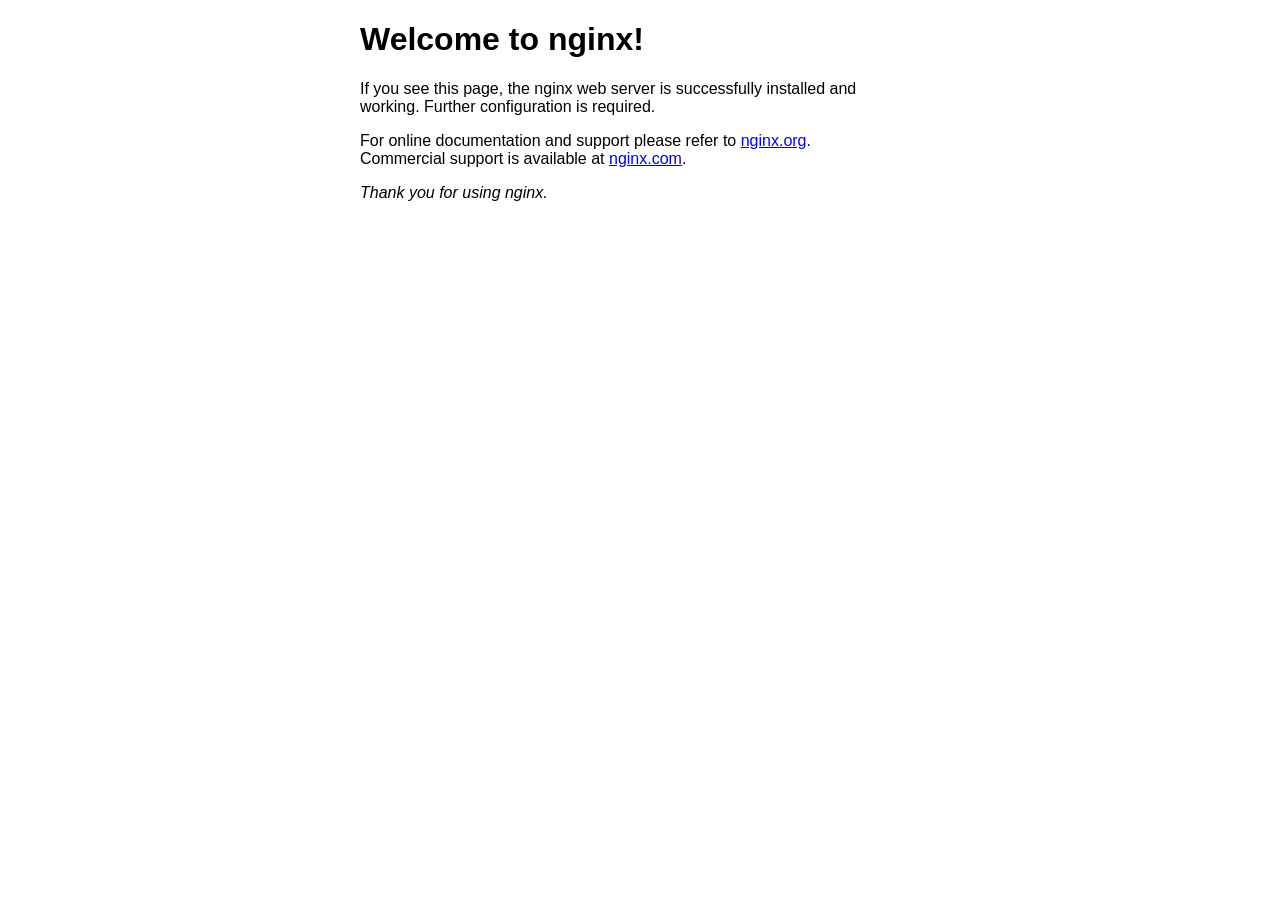
<file: hmshop/hmall-nginx/html/index.html>
<!DOCTYPE html>
<html>
<head>
<title>Welcome to nginx!</title>
<style>
    body {
        width: 35em;
        margin: 0 auto;
        font-family: Tahoma, Verdana, Arial, sans-serif;
    }
</style>
</head>
<body>
<h1>Welcome to nginx!</h1>
<p>If you see this page, the nginx web server is successfully installed and
working. Further configuration is required.</p>

<p>For online documentation and support please refer to
<a href="http://nginx.org/">nginx.org</a>.<br/>
Commercial support is available at
<a href="http://nginx.com/">nginx.com</a>.</p>

<p><em>Thank you for using nginx.</em></p>
</body>
</html>
</file>
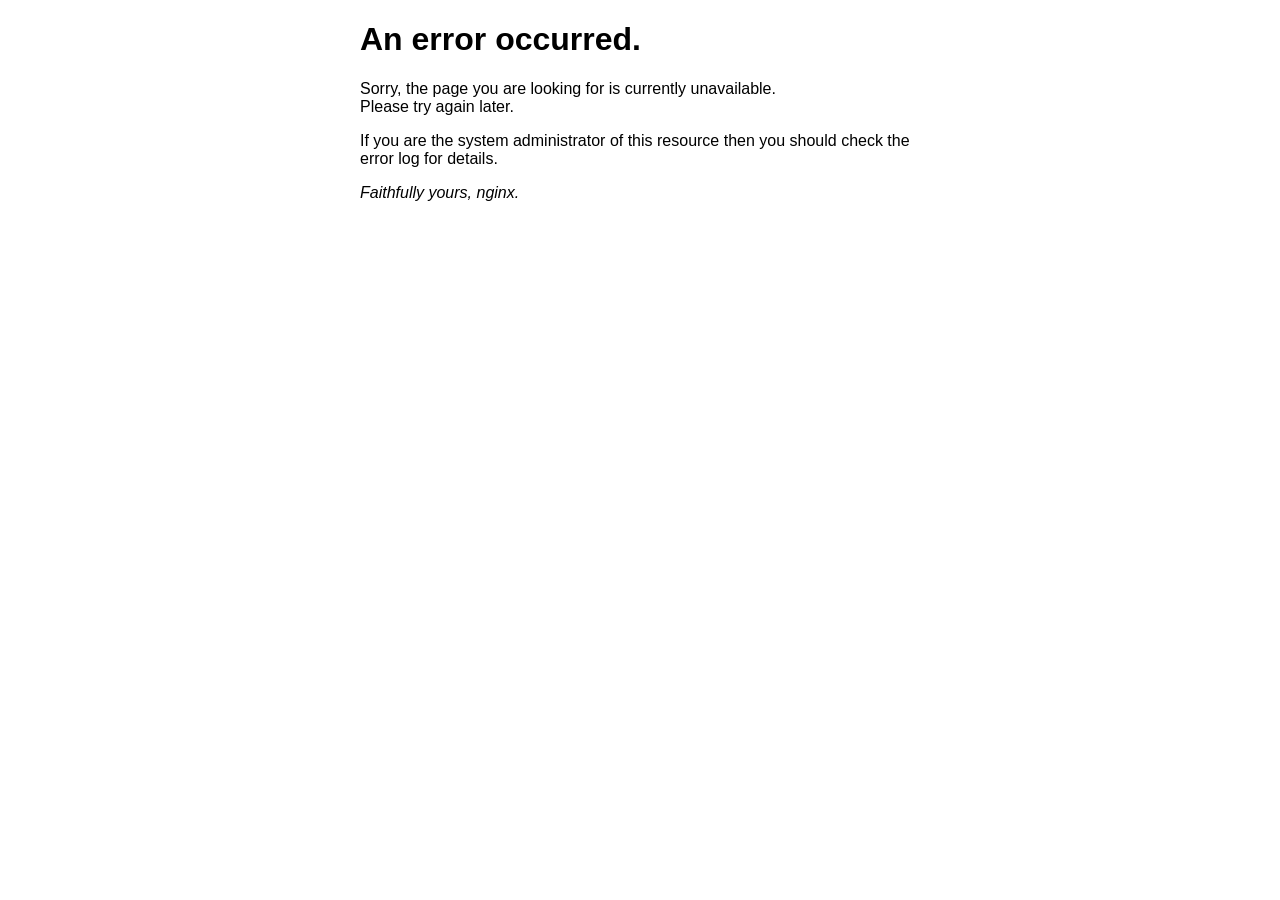
<file: hmshop/hmall-nginx/html/50x.html>
<!DOCTYPE html>
<html>
<head>
<title>Error</title>
<style>
    body {
        width: 35em;
        margin: 0 auto;
        font-family: Tahoma, Verdana, Arial, sans-serif;
    }
</style>
</head>
<body>
<h1>An error occurred.</h1>
<p>Sorry, the page you are looking for is currently unavailable.<br/>
Please try again later.</p>
<p>If you are the system administrator of this resource then you should check
the error log for details.</p>
<p><em>Faithfully yours, nginx.</em></p>
</body>
</html>
</file>
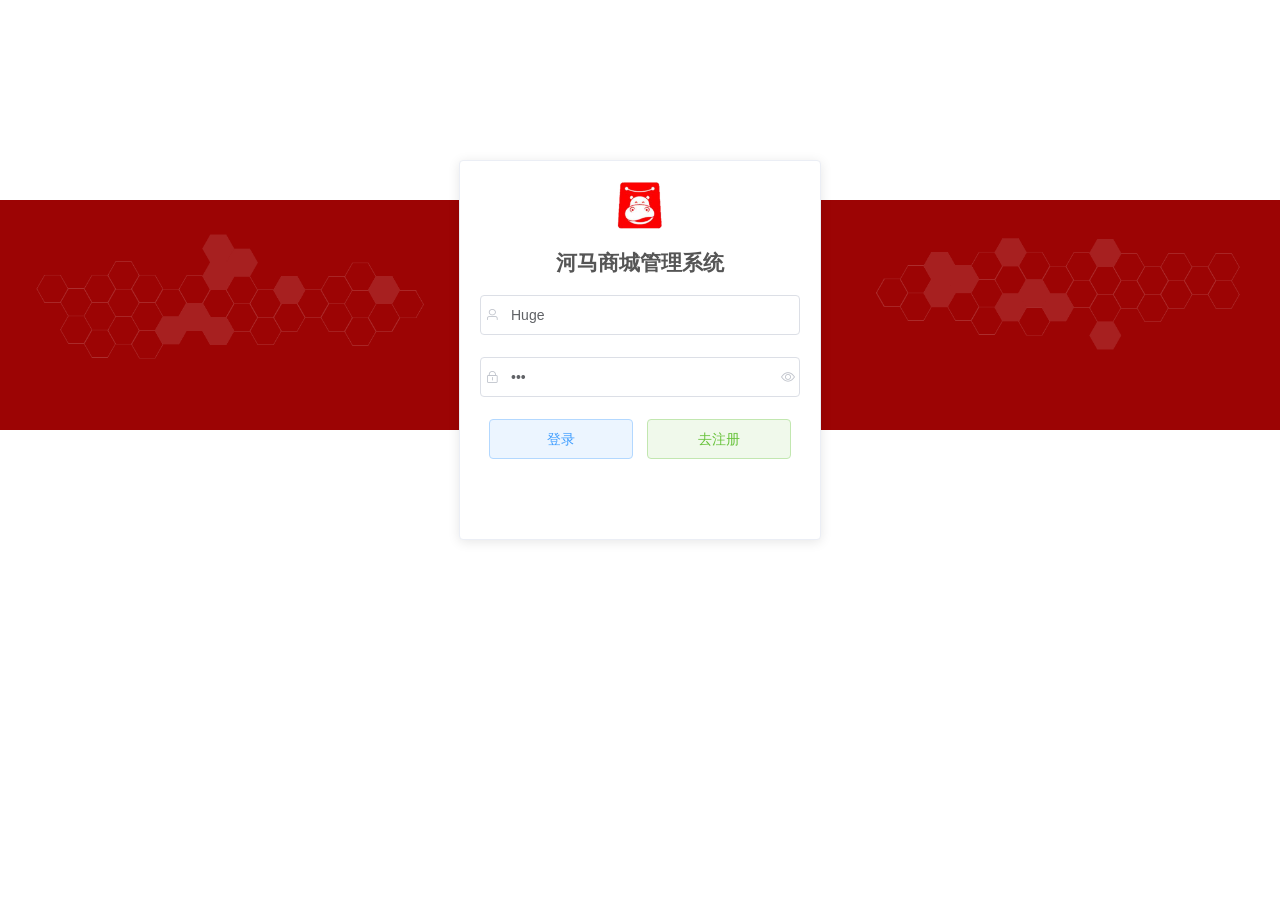
<file: hmshop/hmall-nginx/html/hm-refresh-admin/login.html>
<!DOCTYPE html>
<html lang="en">
<head>
  <meta charset="UTF-8">
  <title>河马商城管理后台</title>
  <link href="./css/main.css" rel="stylesheet">
  <!-- 引入样式 -->
  <link rel="stylesheet" href="./css/element.css">
  <link rel="stylesheet" href="./css/index.css">
  <link rel="stylesheet" href="./css/login.css">

</head>
<body>
<div id="app">
  <div style="display: flex; margin-top: 20px; height: 100px;">
    <transition name="el-zoom-in-center">
      <el-card v-show="showLogin" class="login-form-layout">
        <el-form autoComplete="on"
                 :model="loginForm"
                 :rules="loginRules"
                 ref="loginForm"
                 label-position="left">
          <div style="text-align: center">
            <el-image class="logo" src="./images/1.png"></el-image>
          </div>
          <h2 class="login-title color-danger">河马商城管理系统</h2>
          <el-form-item prop="username">
            <el-input name="username"
                      type="text"
                      v-model="loginForm.username"
                      autoComplete="on"
                      placeholder="请输入用户名">
          <span slot="prefix">
            <i class="el-icon-user"></i>
          </span>
            </el-input>
          </el-form-item>
          <el-form-item prop="password">
            <el-input name="password"
                      :type="pwdType"
                      @keyup.enter.native="handleLogin"
                      v-model="loginForm.password"
                      autoComplete="on"
                      placeholder="请输入密码">
          <span slot="prefix">
            <i class="el-icon-lock"></i>
          </span>
              <span slot="suffix" @click="showPwd">
            <i class="el-icon-view"></i>
          </span>
            </el-input>
          </el-form-item>
          <el-form-item style="margin-bottom: 60px;text-align: center">
            <el-button style="width: 45%" plain type="primary" :loading="loading" @click.native.prevent="handleLogin">
              登录
            </el-button>
            <el-button style="width: 45%" plain type="success" @click.native.prevent="showLogin=!showLogin">
              去注册
            </el-button>
          </el-form-item>
        </el-form>
      </el-card>
    </transition>
    <transition name="el-zoom-in-center">
      <el-card v-show="!showLogin" class="login-form-layout">
        <el-form autoComplete="on"
                 :model="registerForm"
                 :rules="loginRules"
                 ref="registerForm"
                 label-position="left">
          <div style="text-align: center">
            <el-image class="logo" src="./images/1.png"></el-image>
          </div>
          <h2 class="login-title color-danger">河马商城管理系统</h2>
          <el-form-item prop="username">
            <el-input name="username"
                      type="text"
                      v-model="registerForm.username"
                      autoComplete="on"
                      placeholder="请输入用户名">
          <span slot="prefix">
            <i class="el-icon-user"></i>
          </span>
            </el-input>
          </el-form-item>
          <el-form-item prop="name">
            <el-input name="name"
                      v-model="registerForm.name"
                      autoComplete="on"
                      placeholder="请输入昵称">
              <span slot="prefix">
                <i class="el-icon-chat-dot-square"></i>
              </span>
            </el-input>
          </el-form-item>
          <el-form-item prop="password">
            <el-input name="password"
                      :type="pwdType"
                      v-model="registerForm.password"
                      autoComplete="on"
                      placeholder="请输入密码">
              <span slot="prefix">
                <i class="el-icon-lock"></i>
              </span>
              <span slot="suffix" @click="showPwd">
                <i class="el-icon-view"></i>
              </span>
            </el-input>
          </el-form-item>

          <el-form-item style="margin-bottom: 60px;text-align: center">
            <el-button style="width: 45%" type="primary" :loading="loading" @click.native.prevent="handleRegister">
              注册
            </el-button>
            <el-button style="width: 45%" type="success" @click.native.prevent="showLogin=!showLogin">
              去登录
            </el-button>
          </el-form-item>
        </el-form>
      </el-card>
    </transition>
  </div>
  <div>

    <img :src="login_center_bg" class="login-center-layout">
  </div>
</div>
<script src="./js/vue.js"></script>
<script src="./js/axios.min.js"></script>
<script src="./js/common.js"></script>
<script src="./js/element.js"></script>

<script>

  const app = new Vue({
    el: "#app",
    data() {
      const validateUsername = (rule, value, callback) => {
        if (!value.match("^[\\w]{4,32}$")) {
          callback(new Error('请输入正确的用户名'))
        } else {
          callback()
        }
      };
      const validatePass = (rule, value, callback) => {
        if (value.length < 3) {
          callback(new Error('密码不能小于3位'))
        } else {
          callback()
        }
      };
      return {
        util,
        login_center_bg: "./images/login_center_bg.png",
        loginForm: {
          username: '',
          password: ''
        },
        registerForm: {
          username: '',
          password: '',
          confirmPassword: ''
        },
        loginRules: {
          username: [{required: true, trigger: 'blur', validator: validateUsername}],
          password: [{required: true, trigger: 'blur', validator: validatePass}],
          confirmPassword: [{
            required: true, trigger: 'blur', validator: (r, v, c) => {
              if (v !== this.registerForm.password) {
                c(new Error('两次密码不一致'))
              } else {
                c()
              }
            }
          }],
        },
        loading: false,
        pwdType: 'password',
        showLogin: true
      }
    },
    created() {
      this.loginForm.username = "Huge";
      this.loginForm.password = "123";
    },
    methods: {
      showPwd() {
        if (this.pwdType === 'password') {
          this.pwdType = ''
        } else {
          this.pwdType = 'password'
        }
      },
      handleLogin() {
        this.$refs.loginForm.validate(valid => {
          if (valid) {
            // 登录
            axios.post("/users/login", this.loginForm)
              .then(resp => {
                let {token, ...user} = resp.data;
                sessionStorage.setItem("token", token)
                util.store.set("user-info", user)
                const url = util.store.get("return-url");
                window.location = url || '/';
              })
              .catch(err => this.handleLoginError(err.response.data.msg))
          } else {
            console.log('参数验证不合法！');
            return false
          }
        })
      },
      handleLoginError(msg) {
        // 登录失败，说明原因
        this.$message({
          message: msg,
          type: 'error'
        });
      },
      handleRegister() {
        this.$refs.registerForm.validate(valid => {
          if (!valid) {
            console.log('参数验证不合法！');
            return false
          }
          // 注册
          axios.post("/user/register", this.registerForm)
            .then(resp => {
              // 注册成功
              this.$message({
                message: '注册成功，去登录吧！',
                type: 'success'
              });
              // 去登录
              this.showLogin = true;
            })
            .catch(err => {
              // 注册失败，说明原因
              this.$message({
                message: '注册失败',
                type: 'error'
              });
              console.log(err)
            })
        })
      }
    }
  })
</script>
</body>
</html>
</file>
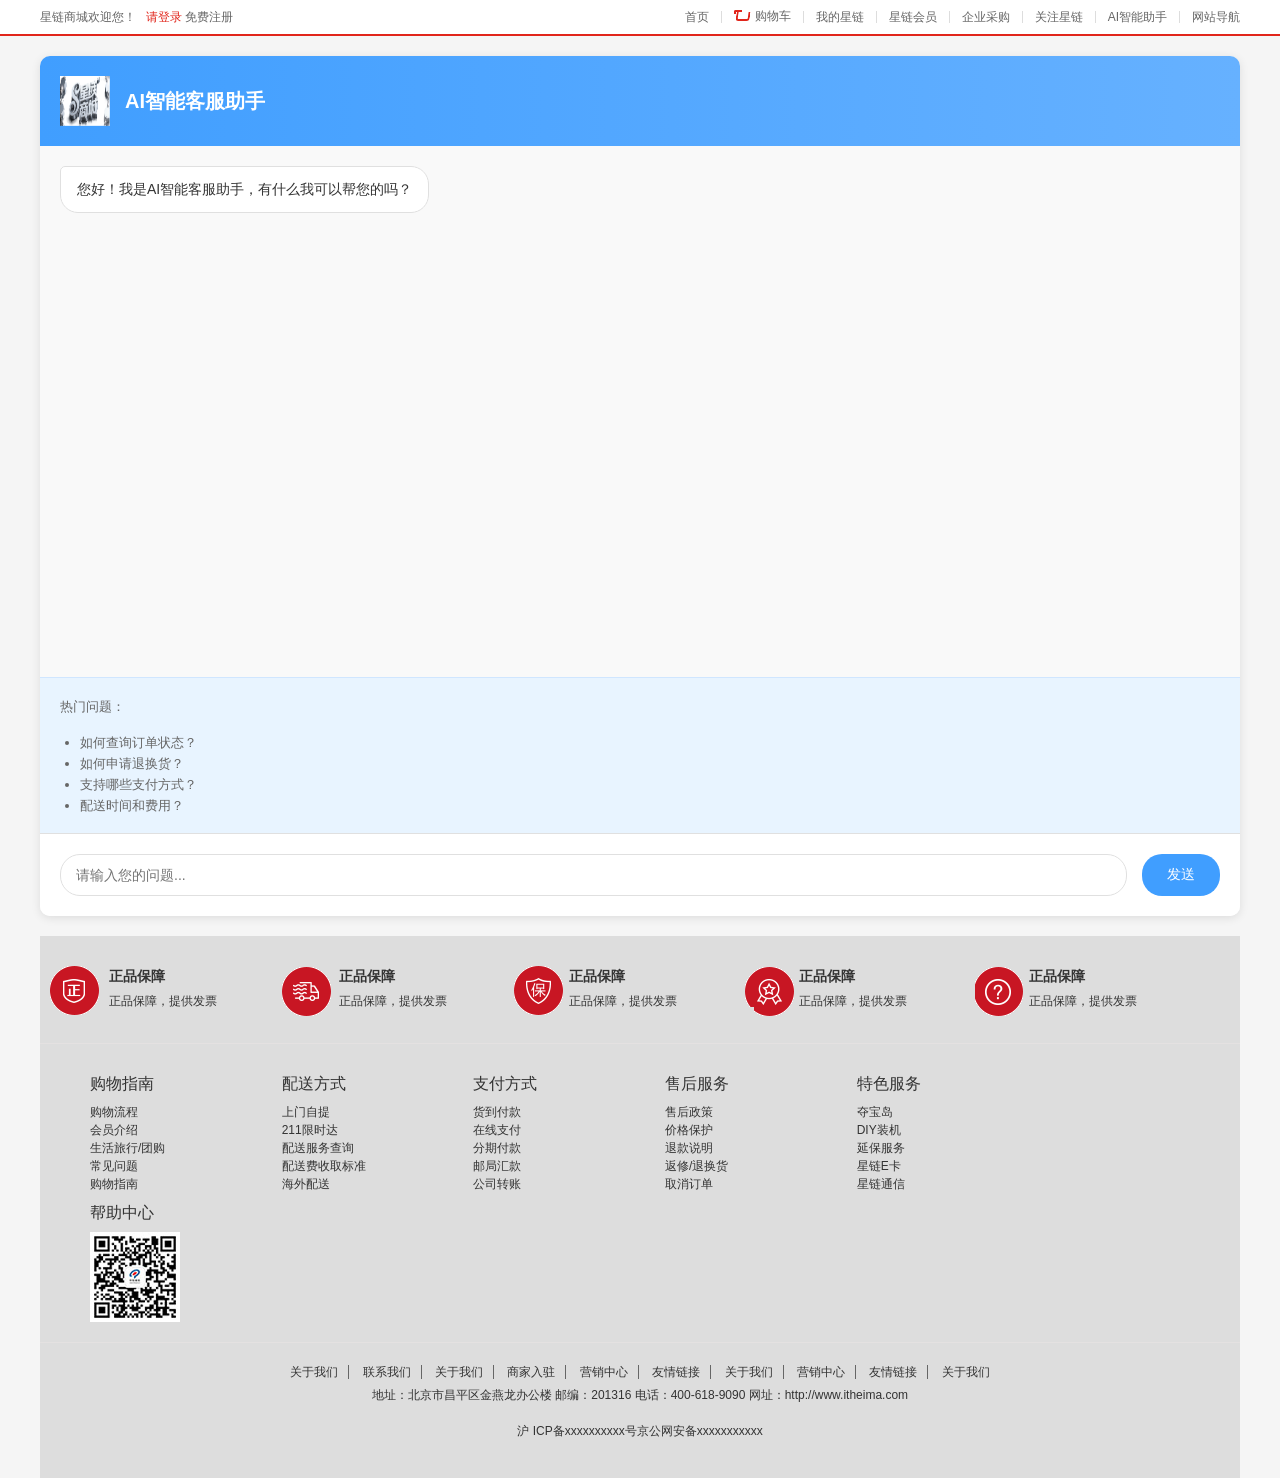
<file: hmshop/hmall-nginx/html/hmall-portal/ai-chat.html>
<!DOCTYPE html>
<html lang="zh-CN">

<head>
    <meta charset="UTF-8">
    <meta name="viewport" content="width=device-width, initial-scale=1.0">
    <title>AI智能助手 - 星链商城</title>
    <link rel="stylesheet" type="text/css" href="./css/webbase.css" />
    <link rel="stylesheet" type="text/css" href="./css/pages-index.css" />
    <style>
        body {
            background-color: #f5f5f5;
        }

        .ai-chat-container {
            width: 1200px;
            margin: 20px auto;
            background: white;
            border-radius: 10px;
            box-shadow: 0 2px 10px rgba(0, 0, 0, 0.1);
            overflow: hidden;
            display: flex;
            flex-direction: column;
            height: calc(100vh - 40px);
        }

        .ai-chat-header {
            background: linear-gradient(90deg, #409EFF, #66b1ff);
            color: white;
            padding: 20px;
            display: flex;
            align-items: center;
        }

        .ai-chat-header img {
            width: 50px;
            height: 50px;
            margin-right: 15px;
        }

        .ai-chat-header h1 {
            margin: 0;
            font-size: 20px;
        }

        .ai-chat-messages {
            flex: 1;
            padding: 20px;
            overflow-y: auto;
            background-color: #f9f9f9;
        }

        .ai-message {
            margin-bottom: 20px;
            display: flex;
        }

        .ai-message.user {
            justify-content: flex-end;
        }

        .ai-message-content {
            max-width: 80%;
            padding: 12px 16px;
            border-radius: 18px;
            font-size: 14px;
            line-height: 1.5;
        }

        .ai-message.ai .ai-message-content {
            background-color: #ffffff;
            border: 1px solid #e0e0e0;
            border-top-left-radius: 5px;
        }

        .ai-message.user .ai-message-content {
            background-color: #409EFF;
            color: white;
            border-top-right-radius: 5px;
        }

        .ai-chat-input {
            display: flex;
            padding: 20px;
            border-top: 1px solid #e0e0e0;
            background-color: white;
        }

        .ai-chat-input input {
            flex: 1;
            padding: 12px 15px;
            border: 1px solid #e0e0e0;
            border-radius: 20px;
            outline: none;
            font-size: 14px;
        }

        .ai-chat-input button {
            margin-left: 15px;
            padding: 10px 25px;
            background-color: #409EFF;
            color: white;
            border: none;
            border-radius: 20px;
            cursor: pointer;
            font-size: 14px;
        }

        .ai-chat-input button:hover {
            background-color: #66b1ff;
        }

        .ai-chat-input button:disabled {
            background-color: #cccccc;
            cursor: not-allowed;
        }

        .ai-tips {
            padding: 15px 20px;
            background-color: #e8f4ff;
            border-top: 1px solid #d0e6ff;
            font-size: 13px;
            color: #666;
        }

        .ai-tips ul {
            margin: 5px 0 0;
            padding-left: 20px;
        }

        .ai-tips li {
            margin-bottom: 3px;
        }

        .welcome-message {
            text-align: center;
            padding: 30px 20px;
            color: #999;
        }

        .welcome-message h3 {
            color: #409EFF;
            margin-bottom: 20px;
        }

        .welcome-message p {
            margin: 5px 0;
        }

        .typing-indicator {
            display: inline-block;
            padding: 12px 16px;
            background-color: #ffffff;
            border: 1px solid #e0e0e0;
            border-top-left-radius: 5px;
            border-radius: 18px;
        }

        .typing-indicator span {
            height: 10px;
            width: 10px;
            float: left;
            margin: 0 2px;
            background-color: #9E9EA1;
            display: block;
            border-radius: 50%;
            opacity: 0.4;
        }

        .typing-indicator span:nth-of-type(1) {
            animation: typing 1s infinite;
        }

        .typing-indicator span:nth-of-type(2) {
            animation: typing 1s infinite 0.2s;
        }

        .typing-indicator span:nth-of-type(3) {
            animation: typing 1s infinite 0.4s;
        }

        @keyframes typing {
            0% {
                transform: translateY(0px);
            }

            50% {
                transform: translateY(-5px);
            }

            100% {
                transform: translateY(0px);
            }
        }
    </style>
</head>

<body>
    <div id="aiChatApp">
        <!-- 头部栏位 -->
        <top></top>

        <div class="ai-chat-container">
            <div class="ai-chat-header">
                <img src="./img/logo.png" alt="AI助手">
                <h1>AI智能客服助手</h1>
            </div>

            <div class="ai-chat-messages" ref="chatMessages">
                <div class="welcome-message" v-if="messages.length === 0">
                    <h3>您好！我是AI智能客服助手</h3>
                    <p>正在加载聊天历史记录...</p>
                </div>

                <div v-for="(message, index) in messages" :key="index" :class="['ai-message', message.role]">
                    <div class="ai-message-content">{{ message.content }}</div>
                </div>

                <div v-if="isTyping" class="ai-message ai">
                    <div class="typing-indicator">
                        <span></span>
                        <span></span>
                        <span></span>
                    </div>
                </div>
            </div>

            <div class="ai-tips">
                <p>热门问题：</p>
                <ul>
                    <li>如何查询订单状态？</li>
                    <li>如何申请退换货？</li>
                    <li>支持哪些支付方式？</li>
                    <li>配送时间和费用？</li>
                </ul>
            </div>

            <div class="ai-chat-input">
                <input type="text" v-model="userInput" @keyup.enter="sendMessage" placeholder="请输入您的问题..."
                    :disabled="isProcessing">
                <button @click="sendMessage" :disabled="isProcessing">发送</button>
            </div>
        </div>

        <foot></foot>
    </div>

    <script src="./js/vue.js"></script>
    <script src="./js/axios.min.js"></script>
    <script src="./js/common.js"></script>
    <script src="./js/top.js"></script>
    <script src="./js/copyright.js"></script>
    <script src="./js/foot.js"></script>

    <script>
        let aiChatApp = new Vue({
            el: "#aiChatApp",
            data() {
                return {
                    userInput: '',
                    messages: [],
                    isProcessing: false,
                    isTyping: false,
                    chatId: ''
                };
            },
            created() {
                this.chatId = this.generateChatId();
                console.log("生成的 chatId:", this.chatId);
            },
            mounted() {
                util.store.set("return-url", location.href);
                this.loadChatHistory();
            },
            methods: {
                generateChatId() {
                    return Date.now() + '' + Math.floor(Math.random() * 1000000);
                },

                async loadChatHistory() {
                    console.log("正在加载聊天历史...");
                    try {
                        const response = await axios.get(
                            `http://localhost:18080/api/ai/history?chatId=${this.chatId}`);
                        console.log("收到历史记录响应:", response);

                        if (Array.isArray(response.data) && response.data.length > 0) {
                            const historyMessages = response.data.map((content, index) => {
                                const role = index % 2 === 0 ? 'ai' : 'user';
                                return {
                                    role,
                                    content
                                };
                            });
                            this.messages = historyMessages;
                        } else {
                            this.messages = [{
                                role: 'ai',
                                content: '您好！我是AI智能客服助手，有什么我可以帮您的吗？'
                            }];
                        }
                    } catch (error) {
                        console.error('获取聊天历史记录失败:', error);
                        this.messages = [{
                            role: 'ai',
                            content: '您好！我是AI智能客服助手，有什么我可以帮您的吗？'
                        }];
                    } finally {
                        this.$nextTick(() => {
                            this.scrollToBottom();
                        });
                    }
                },

                async sendMessage() {
                    if (!this.userInput.trim() || this.isProcessing) return;

                    const userMessage = this.userInput;
                    this.messages.push({
                        role: 'user',
                        content: userMessage
                    });

                    this.userInput = '';
                    this.isProcessing = true;
                    this.isTyping = true;

                    this.$nextTick(() => {
                        this.scrollToBottom();
                    });

                    try {
                        console.log("发送聊天请求:", userMessage);
                        const response = await fetch(
                            `http://localhost:18080/api/ai/chat?prompt=${encodeURIComponent(userMessage)}&chatId=${this.chatId}`
                            );

                        if (!response.ok) {
                            throw new Error(`HTTP error! status: ${response.status}`);
                        }

                        const reader = response.body.getReader();
                        const decoder = new TextDecoder('utf-8');

                        const aiMessageIndex = this.messages.length;
                        this.messages.push({
                            role: 'ai',
                            content: ''
                        });

                        let aiContent = '';

                        while (true) {
                            const {
                                done,
                                value
                            } = await reader.read();

                            if (done) {
                                break;
                            }

                            const chunk = decoder.decode(value, {
                                stream: true
                            });
                            aiContent += chunk;

                            this.messages[aiMessageIndex].content = aiContent;

                            this.$nextTick(() => {
                                this.scrollToBottom();
                            });
                        }
                    } catch (error) {
                        console.error('与AI助手通信失败:', error);
                        this.messages.push({
                            role: 'ai',
                            content: '抱歉，我在处理您的问题时遇到了一些困难。请稍后再试。'
                        });
                    } finally {
                        this.isProcessing = false;
                        this.isTyping = false;
                        this.$nextTick(() => {
                            this.scrollToBottom();
                        });
                    }
                },

                scrollToBottom() {
                    const container = this.$refs.chatMessages;
                    if (container) {
                        container.scrollTop = container.scrollHeight;
                    }
                }
            }
        });
    </script>
</body>

</html>
</file>
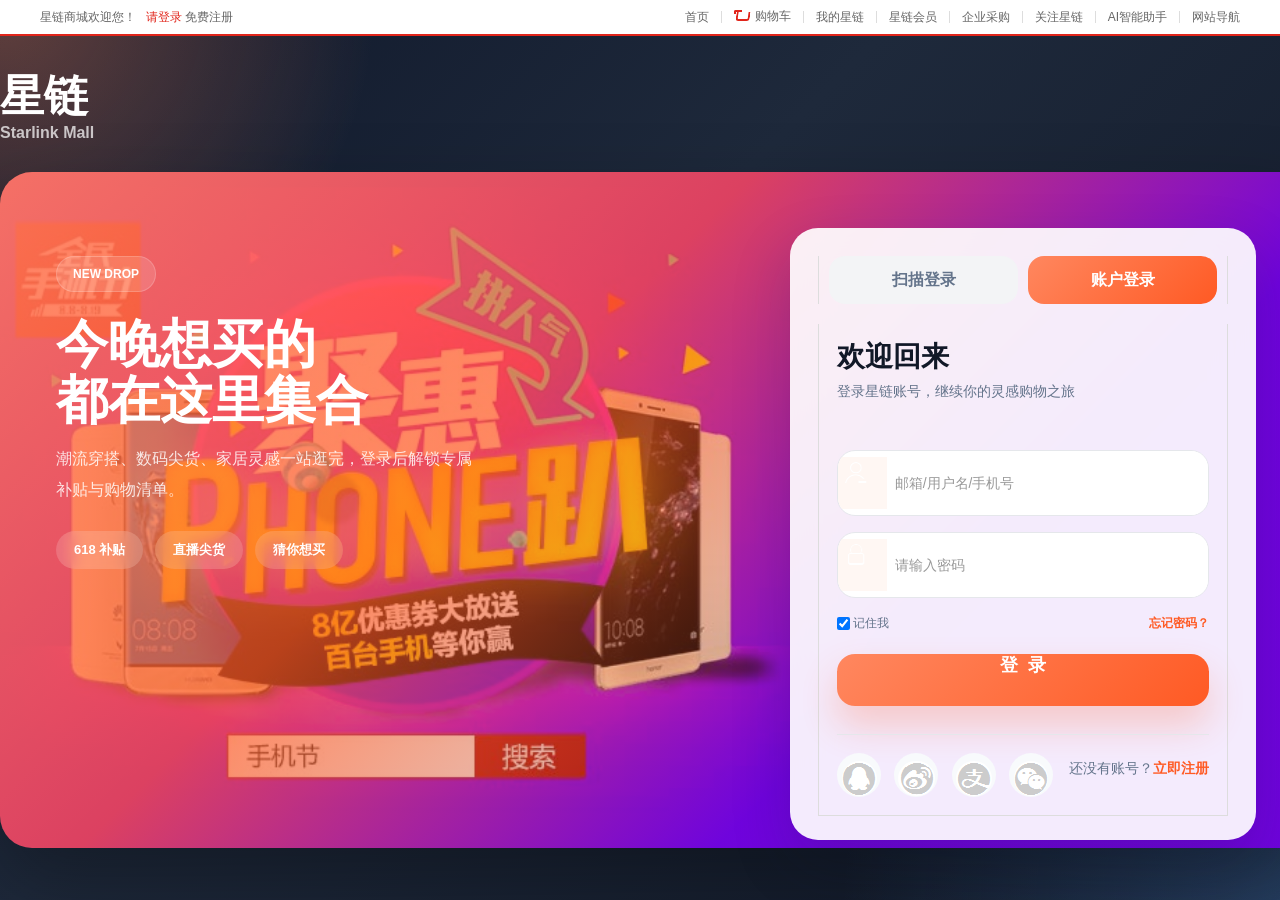
<file: hmshop/hmall-nginx/html/hmall-portal/cart.html>
<!DOCTYPE html>
<html>

<head>
  <meta charset="utf-8" />
  <meta http-equiv="X-UA-Compatible" content="IE=9; IE=8; IE=7; IE=EDGE">
  <meta http-equiv="X-UA-Compatible" content="IE=EmulateIE7" />
  <title>星链商城--购物车页面</title>

  <link rel="stylesheet" type="text/css" href="css/webbase.css" />
  <link rel="stylesheet" type="text/css" href="css/pages-cart.css" />
  <style>
    body.trend-cart-page {
      background: #f5f7fb;
      color: #334155;
    }
    .trend-cart-page .cart.py-container {
      padding: 20px 0 42px;
    }
    .trend-cart-page .allgoods {
      background: transparent;
    }
    .trend-cart-page .logoArea {
      margin: 18px 0 20px;
      padding: 24px 28px;
      border-radius: 24px;
      background: linear-gradient(135deg, #fff7f3, #ffffff 58%);
      box-shadow: 0 20px 48px rgba(15, 23, 42, 0.08);
      display: flex;
      align-items: center;
      justify-content: space-between;
    }
    .trend-cart-page .logo img { display: none; }
    .trend-cart-page .logo {
      width: auto;
      display: flex;
      flex-direction: column;
      gap: 4px;
    }
    .trend-cart-page .logo-mark {
      font-size: 40px;
      line-height: 1;
      font-weight: 700;
      color: #ff5a24;
    }
    .trend-cart-page .logo-sub {
      font-size: 15px;
      font-weight: 700;
      color: #ff7a45;
    }
    .trend-cart-page .logoArea > span {
      font-size: 22px;
      font-weight: 700;
      color: #0f172a;
    }
    .trend-cart-page .cart-main,
    .trend-cart-page .deled {
      border-radius: 24px;
      background: #fff;
      box-shadow: 0 18px 40px rgba(15, 23, 42, 0.06);
      padding: 18px 20px 22px;
    }
    .trend-cart-page .cart-th {
      border: 0;
      border-radius: 18px;
      background: #f8fafc;
      padding: 16px 18px;
      font-weight: 700;
      color: #475569;
    }
    .trend-cart-page .cart-body {
      border: 0;
      margin: 12px 0;
    }
    .trend-cart-page .cart-list ul {
      margin: 0 0 12px;
      border: 1px solid #eef2f7;
      border-radius: 20px;
      background: #fff;
      padding: 16px;
    }
    .trend-cart-page .item-img img {
      border-radius: 16px;
    }
    .trend-cart-page .price,
    .trend-cart-page .sum,
    .trend-cart-page .summoney {
      color: #ff5a24;
      font-weight: 700;
    }
    .trend-cart-page a.increment {
      width: 14px;
      padding: 8px 10px;
      border-radius: 12px;
      background: #fff7f3;
      border: 1px solid #ffd6c8;
      color: #ff5a24;
    }
    .trend-cart-page .mins,
    .trend-cart-page .plus {
      float: left;
      border-right: 1px solid #ffd6c8;
    }
    .trend-cart-page .plus {
      border-left: 1px solid #ffd6c8;
      border-right: 1px solid #ffd6c8;
    }
    .trend-cart-page .itxt {
      height: 34px;
      border: 1px solid #ffd6c8;
      border-left: 0;
      border-right: 0;
      background: #fff;
    }
    .trend-cart-page .cart-tool {
      margin-top: 18px;
      border: 0;
      border-radius: 22px;
      background: linear-gradient(135deg, #fff7f3, #ffffff);
      padding: 16px 18px;
      box-shadow: 0 16px 34px rgba(15, 23, 42, 0.06);
    }
    .trend-cart-page a.sum-btn {
      width: 120px;
      border-radius: 16px;
      background: linear-gradient(135deg, #ff875f, #ff5a24);
    }
    .trend-cart-page .deled {
      margin-top: 18px;
    }
  </style>
</head>

<body class="trend-cart-page">

  <div id="cartApp">
    <!--head-->
    <top></top>
    <div class="cart py-container">
      <!--All goods-->
      <div class="allgoods">
        <div class="logoArea">
          <a href="/">
            <div class="logo">
              <img src="./img/logo.png" alt="1" />
              <span class="logo-mark">星链</span>
              <span class="logo-sub">Starlink Mall</span>
            </div>
          </a>
          <span>购物车商品 </span>
        </div>
        <div class="cart-main">
          <div class="yui3-g cart-th">
            <div class="yui3-u-1-4"><input type="checkbox" v-model="selectAll" /> 全部</div>
            <div class="yui3-u-1-4">商品</div>
            <div class="yui3-u-1-8">单价（元）</div>
            <div class="yui3-u-1-8">&nbsp;&nbsp;数量</div>
            <div class="yui3-u-1-8">小计（元）</div>
            <div class="yui3-u-1-12">操作</div>
          </div>
          <div class="cart-item-list">

            <div class="cart-body">
              <div class="cart-list">
                <ul class="goods-list yui3-g" v-for="(c,i) in carts" :key="c.id">
                  <li class="yui3-u-1-24">
                    <input type="checkbox" name="" v-model="selectedCarts" :value="c" :disabled="c.status!==1 || c.stock <= c.num" />
                  </li>
                  <li class="yui3-u-11-24">
                    <div class="good-item">
                      <div class="item-img"><a href="#" target="_blank">
                          <img :src="c.image" width="80px" height="80px" /></a>
                      </div>
                      <div class="item-msg">
                        <span>
                          <p v-text="c.name" style="overflow: hidden"></p>
                          <span v-for="(v,k) in  JSON.parse(c.spec)" :key="k">
                            <a href="#" @click.prevent="">{{v}}</a> |
                          </span>
                        </span>
                      </div>
                    </div>
                  </li>

                  <li class="yui3-u-1-8">
                    <span style="line-height:70px " class="price"
                      v-text="util.formatPrice(c.newPrice || c.price)"></span><br />
                    <span v-if="c.newPrice && c.newPrice < c.price" style="color: #bf360c;"
                      v-text="'比加入时便宜：￥' + util.formatPrice(c.price - c.newPrice)"></span>
                  </li>
                  <li class="yui3-u-1-8" style="padding-top: 20px">
                    <a href="javascript:void(0)" class="increment mins" @click="decrement(c)">-</a>
                    <input autocomplete="off" :disabled="c.num > c.stock" type="text" v-model="c.num"
                      @blur="watchNum(c)" minnum="1" class="itxt" />
                    <a href="javascript:void(0)" class="increment plus" @click="increment(c)">+</a>
                  </li>
                  <li class="yui3-u-1-8"><span style="line-height:70px " class="sum"
                      v-text="util.formatPrice((c.newPrice || c.price) * c.num)"></span></li>
                  <li class="yui3-u-1-12">
                    <a href="#" @click.prevent="deleteCart(i)">删除</a><br />
                    <a href="#none">移到我的关注</a><br />
                    <span v-show="c.status !== 1" style="color: red;">商品已经下架</span>
                    <span v-show="c.num > c.stock" style="color: red;">商品库存不足</span>
                  </li>
                </ul>
              </div>
            </div>
          </div>

        </div>
        <div class="cart-tool">
          <div class="select-all">
            <input type="checkbox" v-model="selectAll" />
            <span>全选</span>
          </div>
          <div class="option">
            <a href="#none">删除选中的商品</a>
            <a href="#none">移到我的关注</a>
            <a href="#none">清除下架商品</a>
          </div>
          <div class="toolbar">
            <div class="chosed">已选择<span v-text="selectedCarts.length"></span>件商品</div>
            <div class="sumprice">
              <span><em>总价（不含运费） ：</em><i class="summoney" v-text="util.formatPrice(totalPrice)"></i></span>
              <span><em>已节省：</em><i>-¥20.00</i></span>
            </div>
            <div class="sumbtn">
              <a class="sum-btn" href="#" @click.prevent="toOrderInfo" target="_blank">结算</a>
            </div>
          </div>
        </div>
        <div class="clearfix"></div>
        <div class="deled">
          <span>已删除商品，您可以重新购买或加关注：</span>
          <div class="cart-list del">
            <ul class="goods-list yui3-g">
              <li class="yui3-u-1-2">
                <div class="good-item">
                  <div class="item-msg">Apple Macbook Air 13.3英寸笔记本电脑 银色（Corei5）处理器/8GB内存</div>
                </div>
              </li>
              <li class="yui3-u-1-6"><span class="price">8848.00</span></li>
              <li class="yui3-u-1-6">
                <span class="number">1</span>
              </li>
              <li class="yui3-u-1-8">
                <a href="#none">重新购买</a>
                <a href="#none">移到我的关注</a>
              </li>
            </ul>
          </div>
        </div>
      </div>
    </div>

  </div>
  <script src="./js/vue.js"></script>
  <script src="./js/axios.min.js"></script>
  <script src="./js/common.js"></script>
  <script src="./js/top.js"></script>
  <script type="text/javascript">
    const cartVm = new Vue({
      el: "#cartApp",
      data: {
        util,
        carts: [],
        user: null,
        selectedCarts: [],
        enableCarts: [],
        selectAll: true
      },
      async created() {
        util.store.set("return-url", location.href);
        this.user = util.store.get("user-info")
        if (!util.isLogin()) {
          // 未登录直接跳转到登录页面
          location.href = "login.html"
        }
        // 加载购物车
        this.loadCarts();
      },
      methods: {
        loadCarts() {
          // 查询购物车
          this.handleLoginCarts();
        },
        handleLoginCarts() {
          // 已登录
          axios.get("/carts").then(resp => {
            if (!resp || resp.length <= 0) {
              this.carts = [];
              // 提示
              alert("你的购物车是空的，赶紧去买点东西吧！");
              window.location.href = "/search.html";
            } else {
              this.carts = resp;
              this.refreshSelectedCarts();
            }
          }).catch(e => {
            console.log(e);
            // 提示
            alert("查询购物车数据失败");
          })
        },
        increment(c) {
          if (c.num >= c.stock) {
            alert("超出库存上限");
            return;
          }
          axios.put("/carts", {
            id: c.id,
            num: c.num + 1
          }).then(() => {
            this.handleLoginCarts();
          }).catch(() => {
            alert("服务器忙");
          })
        },
        decrement(c) {
          if (c.num <= 1) return;
          // 已登录
          axios.put("/carts", {
            id: c.id,
            num: c.num - 1
          }).then(() => this.handleLoginCarts())
            .catch(() => {
              alert("服务器忙");
            })
        },
        deleteCart(i) {
          const id = this.carts[i].id;
          // 已登录
          axios.delete("/carts/" + id)
            .then(() => this.handleLoginCarts())
            .catch(() => {
              alert("服务器忙");
            });
        },
        toOrderInfo() {
          // 把已选中的购物车商品保存到localStorage
          if (!this.selectedCarts || this.selectedCarts.length < 1) {
            alert("至少要选中一件商品！");
            return;
          }
          util.store.set("selectedCarts", this.selectedCarts);
          window.location.href = "/order-confirm.html"
        },
        watchNum(c) {
          if (c.num > c.stock) {
            c.num = c.stock;
            alert("超出库存上限");
          }
        },
        refreshSelectedCarts() {
          this.selectedCarts = this.carts.filter(c => c.status === 1 && c.stock >= c.num);
          this.enableCarts = this.selectedCarts;
        }
      },
      watch: {
        selectAll(val, oldVal) {
          if (val) {
            this.selectedCarts = this.enableCarts;
          } else if (this.selectedCarts.length === this.enableCarts.length) {
            this.selectedCarts = [];
          }
        },
        selectedCarts: {
          deep: true,
          handler(val) {
            if (val.length === this.enableCarts.length && !this.selectAll) this.selectAll = true;
            if (val.length !== this.enableCarts.length && this.selectAll) this.selectAll = false;
          }
        }
      },
      computed: {
        totalPrice() {
          return this.selectedCarts.map(c => c.num * (c.newPrice || c.price)).reduce((v1, v2) => v1 + v2, 0);
        }
      }
    })
  </script>

</body>

</html>
</file>
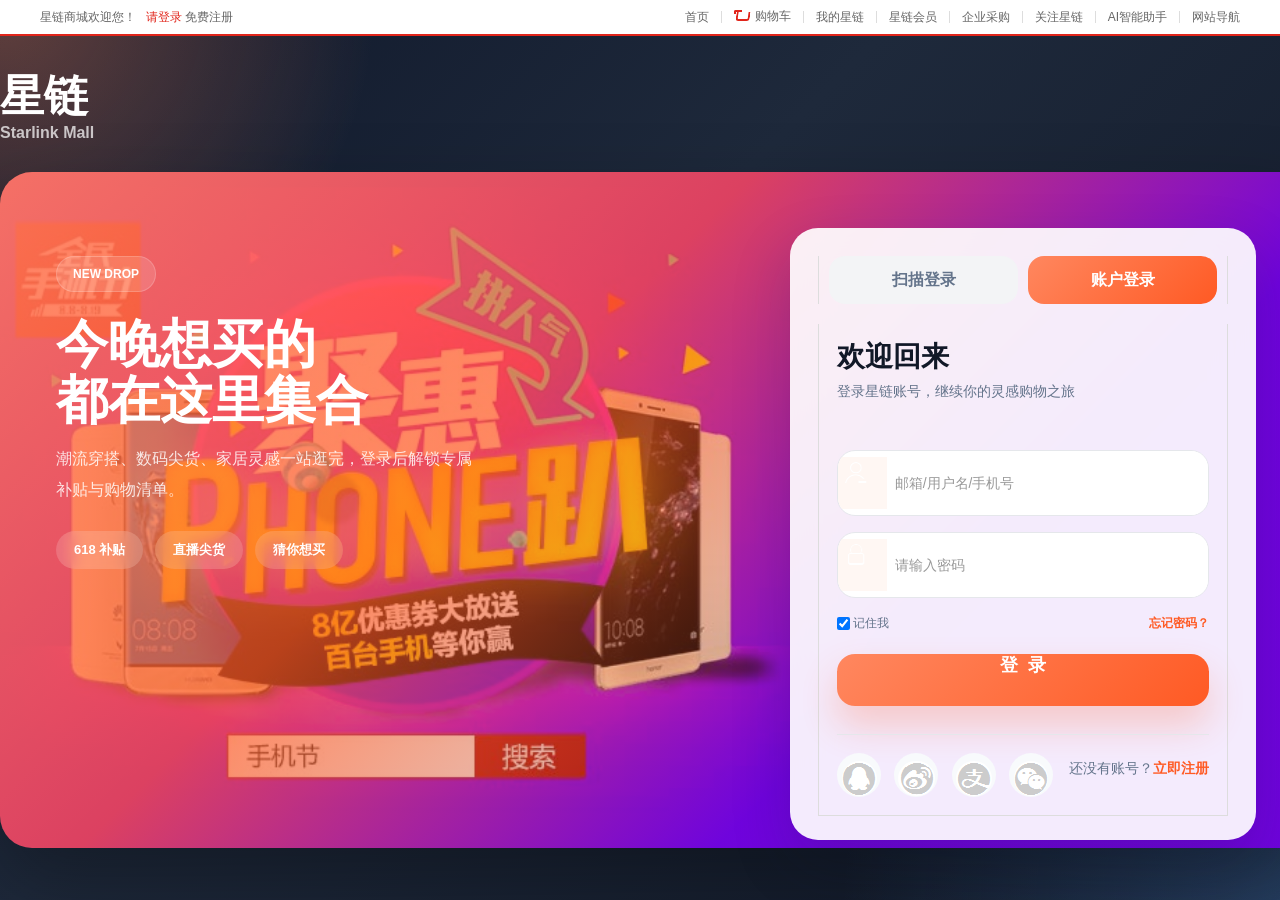
<file: hmshop/hmall-nginx/html/hmall-portal/login.html>
<!DOCTYPE html>
<html>

<head>
  <meta charset="UTF-8">
  <meta http-equiv="X-UA-Compatible" content="IE=9; IE=8; IE=7; IE=EDGE">
  <meta http-equiv="X-UA-Compatible" content="IE=EmulateIE7"/>
  <title>星链商城--登录页面</title>

  <link rel="stylesheet" type="text/css" href="./css/index.css"/>
  <link rel="stylesheet" type="text/css" href="./css/webbase.css"/>
  <link rel="stylesheet" type="text/css" href="./css/pages-login.css"/>
</head>

<body class="trend-login-page">
<div class="login-box"  id="loginApp">
  <top></top>
  <!--head-->
  <div class="py-container logoArea">
    <div class="banner">
      <div class="logo">
        <div class="logo-mark">星链</div>
        <p>Starlink Mall</p>
      </div>
    </div>
  </div>
  <!--loginArea-->
  <div class="loginArea">
    <div class="py-container login">
      <div class="login-visual">
        <span class="visual-tag">NEW DROP</span>
        <h1>今晚想买的<br/>都在这里集合</h1>
        <p>潮流穿搭、数码尖货、家居灵感一站逛完，登录后解锁专属补贴与购物清单。</p>
        <div class="visual-pills">
          <span>618 补贴</span>
          <span>直播尖货</span>
          <span>猜你想买</span>
        </div>
      </div>
      <div class="loginform">
        <ul class="sui-nav nav-tabs tab-wraped">
          <li>
            <a href="#index" data-toggle="tab">
              <h3>扫描登录</h3>
            </a>
          </li>
          <li class="active">
            <a href="#profile" data-toggle="tab">
              <h3>账户登录</h3>
            </a>
          </li>
        </ul>
        <div class="tab-content tab-wraped">
          <div id="index" class="tab-pane">
            <p class="scan-tip">扫码登录，快捷同步你的购物清单与收藏。</p>
            <img src="./img/wx_cz.jpg"/>
          </div>
          <div id="profile" class="tab-pane  active">
            <div class="login-title">
              <h3>欢迎回来</h3>
              <p>登录星链账号，继续你的灵感购物之旅</p>
            </div>
            <span class="login-msg" v-text="msg"></span>
            <form class="sui-form">
              <div class="input-prepend"><span class="add-on loginname"></span>
                <input id="username" type="text" placeholder="邮箱/用户名/手机号" class="span2 input-xfat"
                       v-model="form.username">
              </div>
              <div class="input-prepend"><span class="add-on loginpwd"></span>
                <input id="password" type="password" placeholder="请输入密码" class="span2 input-xfat"
                       v-model="form.password">
              </div>
              <div class="setting">
                <label class="checkbox inline">
                  <input name="m1" type="checkbox" value="2" checked="">
                  记住我
                </label>
                <span class="forget">忘记密码？</span>
              </div>
              <div class="logined">
                <a class="sui-btn btn-block btn-xlarge btn-danger" @click="login"
                   href="javascript:void(0)">登&nbsp;&nbsp;录</a>
              </div>
            </form>
            <div class="otherlogin">
              <div class="types">
                <ul>
                  <li><img src="./img/qq.png" width="35px" height="35px"/></li>
                  <li><img src="./img/sina.png"/></li>
                  <li><img src="./img/ali.png"/></li>
                  <li><img src="./img/weixin.png"/></li>
                </ul>
              </div>
              <span class="register">还没有账号？<a href="./index.html" target="_blank">立即注册</a></span>
            </div>
          </div>
        </div>
      </div>
    </div>
  </div>

</div>

</body>
<script src="./js/vue.js"></script>
<script src="./js/axios.min.js"></script>
<script src="./js/common.js"></script>
<script src="./js/top.js"></script>
<script type="text/javascript">
  var loginVm = new Vue({
    el: "#loginApp",
    data: {
      form: {
        username: '',
        password: ''
      },
      msg: '',
      util
    },
    methods: {
      login() {
        axios.post("/users/login", this.form)
          .then(({token, ... user}) => {
            sessionStorage.setItem("token", token)
            util.store.set("user-info", user)
            const url = util.store.get("return-url");
            window.location = url || '/';
          })
          .catch(() => this.msg = '用户名或密码错误')
      }
    }
  });
</script>
</html>
</file>
<file: hmshop/hmall-nginx/html/hm-refresh-admin/css/main.css>
html,body{
    height: 100%;
    margin: 0;
    font-size: 14px;
    font-family: "Helvetica Neue",Helvetica,"PingFang SC","Hiragino Sans GB","Microsoft YaHei","微软雅黑",Arial,sans-serif;
}
#app {
    height: 100%;
    flex-direction: row;
    justify-content: space-between;
    display: flex;
    display: -webkit-flex;
}
.banner{
    display: flex;
    flex-direction: row;
    justify-content: space-between;
    box-shadow: 1px 1px 3px #888888;
    margin-bottom: 2px;
    padding: 10px 20px;
    align-items: center;
    color: #494747
}
.banner .icon{
    width: 2%;
}
.banner .title{
    width: 85%;
    font: 20px sans-serif;
}
.mini-box {
    width: 20px;
}
.menus{
    width: 15%;
}
.blocks{
    width: 90%;
    height: 100%;
}
.btn-add {
    float: right;
}
</file>
<file: hmshop/hmall-nginx/html/hm-refresh-admin/css/element.css>
@charset "UTF-8";.el-pagination--small .arrow.disabled,.el-table .hidden-columns,.el-table td.is-hidden>*,.el-table th.is-hidden>*,.el-table--hidden{visibility:hidden}.el-dropdown .el-dropdown-selfdefine:focus:active,.el-dropdown .el-dropdown-selfdefine:focus:not(.focusing),.el-message__closeBtn:focus,.el-message__content:focus,.el-popover:focus,.el-popover:focus:active,.el-popover__reference:focus:hover,.el-popover__reference:focus:not(.focusing),.el-rate:active,.el-rate:focus,.el-tooltip:focus:hover,.el-tooltip:focus:not(.focusing),.el-upload-list__item.is-success:active,.el-upload-list__item.is-success:not(.focusing):focus{outline-width:0}.el-input__suffix,.el-tree.is-dragging .el-tree-node__content *{pointer-events:none}@font-face{font-family:element-icons;src:url(fonts/element-icons.woff) format("woff"),url(fonts/element-icons.ttf) format("truetype");font-weight:400;font-display:"auto";font-style:normal}[class*=" el-icon-"],[class^=el-icon-]{font-family:element-icons!important;speak:none;font-style:normal;font-weight:400;font-variant:normal;text-transform:none;line-height:1;vertical-align:baseline;display:inline-block;-webkit-font-smoothing:antialiased;-moz-osx-font-smoothing:grayscale}.el-icon-ice-cream-round:before{content:"\e6a0"}.el-icon-ice-cream-square:before{content:"\e6a3"}.el-icon-lollipop:before{content:"\e6a4"}.el-icon-potato-strips:before{content:"\e6a5"}.el-icon-milk-tea:before{content:"\e6a6"}.el-icon-ice-drink:before{content:"\e6a7"}.el-icon-ice-tea:before{content:"\e6a9"}.el-icon-coffee:before{content:"\e6aa"}.el-icon-orange:before{content:"\e6ab"}.el-icon-pear:before{content:"\e6ac"}.el-icon-apple:before{content:"\e6ad"}.el-icon-cherry:before{content:"\e6ae"}.el-icon-watermelon:before{content:"\e6af"}.el-icon-grape:before{content:"\e6b0"}.el-icon-refrigerator:before{content:"\e6b1"}.el-icon-goblet-square-full:before{content:"\e6b2"}.el-icon-goblet-square:before{content:"\e6b3"}.el-icon-goblet-full:before{content:"\e6b4"}.el-icon-goblet:before{content:"\e6b5"}.el-icon-cold-drink:before{content:"\e6b6"}.el-icon-coffee-cup:before{content:"\e6b8"}.el-icon-water-cup:before{content:"\e6b9"}.el-icon-hot-water:before{content:"\e6ba"}.el-icon-ice-cream:before{content:"\e6bb"}.el-icon-dessert:before{content:"\e6bc"}.el-icon-sugar:before{content:"\e6bd"}.el-icon-tableware:before{content:"\e6be"}.el-icon-burger:before{content:"\e6bf"}.el-icon-knife-fork:before{content:"\e6c1"}.el-icon-fork-spoon:before{content:"\e6c2"}.el-icon-chicken:before{content:"\e6c3"}.el-icon-food:before{content:"\e6c4"}.el-icon-dish-1:before{content:"\e6c5"}.el-icon-dish:before{content:"\e6c6"}.el-icon-moon-night:before{content:"\e6ee"}.el-icon-moon:before{content:"\e6f0"}.el-icon-cloudy-and-sunny:before{content:"\e6f1"}.el-icon-partly-cloudy:before{content:"\e6f2"}.el-icon-cloudy:before{content:"\e6f3"}.el-icon-sunny:before{content:"\e6f6"}.el-icon-sunset:before{content:"\e6f7"}.el-icon-sunrise-1:before{content:"\e6f8"}.el-icon-sunrise:before{content:"\e6f9"}.el-icon-heavy-rain:before{content:"\e6fa"}.el-icon-lightning:before{content:"\e6fb"}.el-icon-light-rain:before{content:"\e6fc"}.el-icon-wind-power:before{content:"\e6fd"}.el-icon-baseball:before{content:"\e712"}.el-icon-soccer:before{content:"\e713"}.el-icon-football:before{content:"\e715"}.el-icon-basketball:before{content:"\e716"}.el-icon-ship:before{content:"\e73f"}.el-icon-truck:before{content:"\e740"}.el-icon-bicycle:before{content:"\e741"}.el-icon-mobile-phone:before{content:"\e6d3"}.el-icon-service:before{content:"\e6d4"}.el-icon-key:before{content:"\e6e2"}.el-icon-unlock:before{content:"\e6e4"}.el-icon-lock:before{content:"\e6e5"}.el-icon-watch:before{content:"\e6fe"}.el-icon-watch-1:before{content:"\e6ff"}.el-icon-timer:before{content:"\e702"}.el-icon-alarm-clock:before{content:"\e703"}.el-icon-map-location:before{content:"\e704"}.el-icon-delete-location:before{content:"\e705"}.el-icon-add-location:before{content:"\e706"}.el-icon-location-information:before{content:"\e707"}.el-icon-location-outline:before{content:"\e708"}.el-icon-location:before{content:"\e79e"}.el-icon-place:before{content:"\e709"}.el-icon-discover:before{content:"\e70a"}.el-icon-first-aid-kit:before{content:"\e70b"}.el-icon-trophy-1:before{content:"\e70c"}.el-icon-trophy:before{content:"\e70d"}.el-icon-medal:before{content:"\e70e"}.el-icon-medal-1:before{content:"\e70f"}.el-icon-stopwatch:before{content:"\e710"}.el-icon-mic:before{content:"\e711"}.el-icon-copy-document:before{content:"\e718"}.el-icon-full-screen:before{content:"\e719"}.el-icon-switch-button:before{content:"\e71b"}.el-icon-aim:before{content:"\e71c"}.el-icon-crop:before{content:"\e71d"}.el-icon-odometer:before{content:"\e71e"}.el-icon-time:before{content:"\e71f"}.el-icon-bangzhu:before{content:"\e724"}.el-icon-close-notification:before{content:"\e726"}.el-icon-microphone:before{content:"\e727"}.el-icon-turn-off-microphone:before{content:"\e728"}.el-icon-position:before{content:"\e729"}.el-icon-postcard:before{content:"\e72a"}.el-icon-message:before{content:"\e72b"}.el-icon-chat-line-square:before{content:"\e72d"}.el-icon-chat-dot-square:before{content:"\e72e"}.el-icon-chat-dot-round:before{content:"\e72f"}.el-icon-chat-square:before{content:"\e730"}.el-icon-chat-line-round:before{content:"\e731"}.el-icon-chat-round:before{content:"\e732"}.el-icon-set-up:before{content:"\e733"}.el-icon-turn-off:before{content:"\e734"}.el-icon-open:before{content:"\e735"}.el-icon-connection:before{content:"\e736"}.el-icon-link:before{content:"\e737"}.el-icon-cpu:before{content:"\e738"}.el-icon-thumb:before{content:"\e739"}.el-icon-female:before{content:"\e73a"}.el-icon-male:before{content:"\e73b"}.el-icon-guide:before{content:"\e73c"}.el-icon-news:before{content:"\e73e"}.el-icon-price-tag:before{content:"\e744"}.el-icon-discount:before{content:"\e745"}.el-icon-wallet:before{content:"\e747"}.el-icon-coin:before{content:"\e748"}.el-icon-money:before{content:"\e749"}.el-icon-bank-card:before{content:"\e74a"}.el-icon-box:before{content:"\e74b"}.el-icon-present:before{content:"\e74c"}.el-icon-sell:before{content:"\e6d5"}.el-icon-sold-out:before{content:"\e6d6"}.el-icon-shopping-bag-2:before{content:"\e74d"}.el-icon-shopping-bag-1:before{content:"\e74e"}.el-icon-shopping-cart-2:before{content:"\e74f"}.el-icon-shopping-cart-1:before{content:"\e750"}.el-icon-shopping-cart-full:before{content:"\e751"}.el-icon-smoking:before{content:"\e752"}.el-icon-no-smoking:before{content:"\e753"}.el-icon-house:before{content:"\e754"}.el-icon-table-lamp:before{content:"\e755"}.el-icon-school:before{content:"\e756"}.el-icon-office-building:before{content:"\e757"}.el-icon-toilet-paper:before{content:"\e758"}.el-icon-notebook-2:before{content:"\e759"}.el-icon-notebook-1:before{content:"\e75a"}.el-icon-files:before{content:"\e75b"}.el-icon-collection:before{content:"\e75c"}.el-icon-receiving:before{content:"\e75d"}.el-icon-suitcase-1:before{content:"\e760"}.el-icon-suitcase:before{content:"\e761"}.el-icon-film:before{content:"\e763"}.el-icon-collection-tag:before{content:"\e765"}.el-icon-data-analysis:before{content:"\e766"}.el-icon-pie-chart:before{content:"\e767"}.el-icon-data-board:before{content:"\e768"}.el-icon-data-line:before{content:"\e76d"}.el-icon-reading:before{content:"\e769"}.el-icon-magic-stick:before{content:"\e76a"}.el-icon-coordinate:before{content:"\e76b"}.el-icon-mouse:before{content:"\e76c"}.el-icon-brush:before{content:"\e76e"}.el-icon-headset:before{content:"\e76f"}.el-icon-umbrella:before{content:"\e770"}.el-icon-scissors:before{content:"\e771"}.el-icon-mobile:before{content:"\e773"}.el-icon-attract:before{content:"\e774"}.el-icon-monitor:before{content:"\e775"}.el-icon-search:before{content:"\e778"}.el-icon-takeaway-box:before{content:"\e77a"}.el-icon-paperclip:before{content:"\e77d"}.el-icon-printer:before{content:"\e77e"}.el-icon-document-add:before{content:"\e782"}.el-icon-document:before{content:"\e785"}.el-icon-document-checked:before{content:"\e786"}.el-icon-document-copy:before{content:"\e787"}.el-icon-document-delete:before{content:"\e788"}.el-icon-document-remove:before{content:"\e789"}.el-icon-tickets:before{content:"\e78b"}.el-icon-folder-checked:before{content:"\e77f"}.el-icon-folder-delete:before{content:"\e780"}.el-icon-folder-remove:before{content:"\e781"}.el-icon-folder-add:before{content:"\e783"}.el-icon-folder-opened:before{content:"\e784"}.el-icon-folder:before{content:"\e78a"}.el-icon-edit-outline:before{content:"\e764"}.el-icon-edit:before{content:"\e78c"}.el-icon-date:before{content:"\e78e"}.el-icon-c-scale-to-original:before{content:"\e7c6"}.el-icon-view:before{content:"\e6ce"}.el-icon-loading:before{content:"\e6cf"}.el-icon-rank:before{content:"\e6d1"}.el-icon-sort-down:before{content:"\e7c4"}.el-icon-sort-up:before{content:"\e7c5"}.el-icon-sort:before{content:"\e6d2"}.el-icon-finished:before{content:"\e6cd"}.el-icon-refresh-left:before{content:"\e6c7"}.el-icon-refresh-right:before{content:"\e6c8"}.el-icon-refresh:before{content:"\e6d0"}.el-icon-video-play:before{content:"\e7c0"}.el-icon-video-pause:before{content:"\e7c1"}.el-icon-d-arrow-right:before{content:"\e6dc"}.el-icon-d-arrow-left:before{content:"\e6dd"}.el-icon-arrow-up:before{content:"\e6e1"}.el-icon-arrow-down:before{content:"\e6df"}.el-icon-arrow-right:before{content:"\e6e0"}.el-icon-arrow-left:before{content:"\e6de"}.el-icon-top-right:before{content:"\e6e7"}.el-icon-top-left:before{content:"\e6e8"}.el-icon-top:before{content:"\e6e6"}.el-icon-bottom:before{content:"\e6eb"}.el-icon-right:before{content:"\e6e9"}.el-icon-back:before{content:"\e6ea"}.el-icon-bottom-right:before{content:"\e6ec"}.el-icon-bottom-left:before{content:"\e6ed"}.el-icon-caret-top:before{content:"\e78f"}.el-icon-caret-bottom:before{content:"\e790"}.el-icon-caret-right:before{content:"\e791"}.el-icon-caret-left:before{content:"\e792"}.el-icon-d-caret:before{content:"\e79a"}.el-icon-share:before{content:"\e793"}.el-icon-menu:before{content:"\e798"}.el-icon-s-grid:before{content:"\e7a6"}.el-icon-s-check:before{content:"\e7a7"}.el-icon-s-data:before{content:"\e7a8"}.el-icon-s-opportunity:before{content:"\e7aa"}.el-icon-s-custom:before{content:"\e7ab"}.el-icon-s-claim:before{content:"\e7ad"}.el-icon-s-finance:before{content:"\e7ae"}.el-icon-s-comment:before{content:"\e7af"}.el-icon-s-flag:before{content:"\e7b0"}.el-icon-s-marketing:before{content:"\e7b1"}.el-icon-s-shop:before{content:"\e7b4"}.el-icon-s-open:before{content:"\e7b5"}.el-icon-s-management:before{content:"\e7b6"}.el-icon-s-ticket:before{content:"\e7b7"}.el-icon-s-release:before{content:"\e7b8"}.el-icon-s-home:before{content:"\e7b9"}.el-icon-s-promotion:before{content:"\e7ba"}.el-icon-s-operation:before{content:"\e7bb"}.el-icon-s-unfold:before{content:"\e7bc"}.el-icon-s-fold:before{content:"\e7a9"}.el-icon-s-platform:before{content:"\e7bd"}.el-icon-s-order:before{content:"\e7be"}.el-icon-s-cooperation:before{content:"\e7bf"}.el-icon-bell:before{content:"\e725"}.el-icon-message-solid:before{content:"\e799"}.el-icon-video-camera:before{content:"\e772"}.el-icon-video-camera-solid:before{content:"\e796"}.el-icon-camera:before{content:"\e779"}.el-icon-camera-solid:before{content:"\e79b"}.el-icon-download:before{content:"\e77c"}.el-icon-upload2:before{content:"\e77b"}.el-icon-upload:before{content:"\e7c3"}.el-icon-picture-outline-round:before{content:"\e75f"}.el-icon-picture-outline:before{content:"\e75e"}.el-icon-picture:before{content:"\e79f"}.el-icon-close:before{content:"\e6db"}.el-icon-check:before{content:"\e6da"}.el-icon-plus:before{content:"\e6d9"}.el-icon-minus:before{content:"\e6d8"}.el-icon-help:before{content:"\e73d"}.el-icon-s-help:before{content:"\e7b3"}.el-icon-circle-close:before{content:"\e78d"}.el-icon-circle-check:before{content:"\e720"}.el-icon-circle-plus-outline:before{content:"\e723"}.el-icon-remove-outline:before{content:"\e722"}.el-icon-zoom-out:before{content:"\e776"}.el-icon-zoom-in:before{content:"\e777"}.el-icon-error:before{content:"\e79d"}.el-icon-success:before{content:"\e79c"}.el-icon-circle-plus:before{content:"\e7a0"}.el-icon-remove:before{content:"\e7a2"}.el-icon-info:before{content:"\e7a1"}.el-icon-question:before{content:"\e7a4"}.el-icon-warning-outline:before{content:"\e6c9"}.el-icon-warning:before{content:"\e7a3"}.el-icon-goods:before{content:"\e7c2"}.el-icon-s-goods:before{content:"\e7b2"}.el-icon-star-off:before{content:"\e717"}.el-icon-star-on:before{content:"\e797"}.el-icon-more-outline:before{content:"\e6cc"}.el-icon-more:before{content:"\e794"}.el-icon-phone-outline:before{content:"\e6cb"}.el-icon-phone:before{content:"\e795"}.el-icon-user:before{content:"\e6e3"}.el-icon-user-solid:before{content:"\e7a5"}.el-icon-setting:before{content:"\e6ca"}.el-icon-s-tools:before{content:"\e7ac"}.el-icon-delete:before{content:"\e6d7"}.el-icon-delete-solid:before{content:"\e7c9"}.el-icon-eleme:before{content:"\e7c7"}.el-icon-platform-eleme:before{content:"\e7ca"}.el-icon-loading{-webkit-animation:rotating 2s linear infinite;animation:rotating 2s linear infinite}.el-icon--right{margin-left:5px}.el-icon--left{margin-right:5px}@-webkit-keyframes rotating{0%{-webkit-transform:rotateZ(0);transform:rotateZ(0)}100%{-webkit-transform:rotateZ(360deg);transform:rotateZ(360deg)}}@keyframes rotating{0%{-webkit-transform:rotateZ(0);transform:rotateZ(0)}100%{-webkit-transform:rotateZ(360deg);transform:rotateZ(360deg)}}.el-pagination{white-space:nowrap;padding:2px 5px;color:#303133;font-weight:700}.el-pagination::after,.el-pagination::before{display:table;content:""}.el-pagination::after{clear:both}.el-pagination button,.el-pagination span:not([class*=suffix]){display:inline-block;font-size:13px;min-width:35.5px;height:28px;line-height:28px;vertical-align:top;-webkit-box-sizing:border-box;box-sizing:border-box}.el-pagination .el-input__inner{text-align:center;-moz-appearance:textfield;line-height:normal}.el-pagination .el-input__suffix{right:0;-webkit-transform:scale(.8);transform:scale(.8)}.el-pagination .el-select .el-input{width:100px;margin:0 5px}.el-pagination .el-select .el-input .el-input__inner{padding-right:25px;border-radius:3px}.el-pagination button{border:none;padding:0 6px;background:0 0}.el-pagination button:focus{outline:0}.el-pagination button:hover{color:#409EFF}.el-pagination button:disabled{color:#C0C4CC;background-color:#FFF;cursor:not-allowed}.el-pagination .btn-next,.el-pagination .btn-prev{background:center center no-repeat #FFF;background-size:16px;cursor:pointer;margin:0;color:#303133}.el-pagination .btn-next .el-icon,.el-pagination .btn-prev .el-icon{display:block;font-size:12px;font-weight:700}.el-pagination .btn-prev{padding-right:12px}.el-pagination .btn-next{padding-left:12px}.el-pagination .el-pager li.disabled{color:#C0C4CC;cursor:not-allowed}.el-pager li,.el-pager li.btn-quicknext:hover,.el-pager li.btn-quickprev:hover{cursor:pointer}.el-pagination--small .btn-next,.el-pagination--small .btn-prev,.el-pagination--small .el-pager li,.el-pagination--small .el-pager li.btn-quicknext,.el-pagination--small .el-pager li.btn-quickprev,.el-pagination--small .el-pager li:last-child{border-color:transparent;font-size:12px;line-height:22px;height:22px;min-width:22px}.el-pagination--small .more::before,.el-pagination--small li.more::before{line-height:24px}.el-pagination--small button,.el-pagination--small span:not([class*=suffix]){height:22px;line-height:22px}.el-pagination--small .el-pagination__editor,.el-pagination--small .el-pagination__editor.el-input .el-input__inner{height:22px}.el-pagination__sizes{margin:0 10px 0 0;font-weight:400;color:#606266}.el-pagination__sizes .el-input .el-input__inner{font-size:13px;padding-left:8px}.el-pagination__sizes .el-input .el-input__inner:hover{border-color:#409EFF}.el-pagination__total{margin-right:10px;font-weight:400;color:#606266}.el-pagination__jump{margin-left:24px;font-weight:400;color:#606266}.el-pagination__jump .el-input__inner{padding:0 3px}.el-pagination__rightwrapper{float:right}.el-pagination__editor{line-height:18px;padding:0 2px;height:28px;text-align:center;margin:0 2px;-webkit-box-sizing:border-box;box-sizing:border-box;border-radius:3px}.el-pager,.el-pagination.is-background .btn-next,.el-pagination.is-background .btn-prev{padding:0}.el-pagination__editor.el-input{width:50px}.el-pagination__editor.el-input .el-input__inner{height:28px}.el-pagination__editor .el-input__inner::-webkit-inner-spin-button,.el-pagination__editor .el-input__inner::-webkit-outer-spin-button{-webkit-appearance:none;margin:0}.el-pagination.is-background .btn-next,.el-pagination.is-background .btn-prev,.el-pagination.is-background .el-pager li{margin:0 5px;background-color:#f4f4f5;color:#606266;min-width:30px;border-radius:2px}.el-pagination.is-background .btn-next.disabled,.el-pagination.is-background .btn-next:disabled,.el-pagination.is-background .btn-prev.disabled,.el-pagination.is-background .btn-prev:disabled,.el-pagination.is-background .el-pager li.disabled{color:#C0C4CC}.el-pagination.is-background .el-pager li:not(.disabled):hover{color:#409EFF}.el-pagination.is-background .el-pager li:not(.disabled).active{background-color:#409EFF;color:#FFF}.el-dialog,.el-pager li{background:#FFF;-webkit-box-sizing:border-box}.el-pagination.is-background.el-pagination--small .btn-next,.el-pagination.is-background.el-pagination--small .btn-prev,.el-pagination.is-background.el-pagination--small .el-pager li{margin:0 3px;min-width:22px}.el-pager,.el-pager li{vertical-align:top;margin:0;display:inline-block}.el-pager{-webkit-user-select:none;-moz-user-select:none;-ms-user-select:none;user-select:none;list-style:none;font-size:0}.el-date-table,.el-table th{-webkit-user-select:none;-moz-user-select:none}.el-pager .more::before{line-height:30px}.el-pager li{padding:0 4px;font-size:13px;min-width:35.5px;height:28px;line-height:28px;box-sizing:border-box;text-align:center}.el-menu--collapse .el-menu .el-submenu,.el-menu--popup{min-width:200px}.el-pager li.btn-quicknext,.el-pager li.btn-quickprev{line-height:28px;color:#303133}.el-pager li.btn-quicknext.disabled,.el-pager li.btn-quickprev.disabled{color:#C0C4CC}.el-pager li.active+li{border-left:0}.el-pager li:hover{color:#409EFF}.el-pager li.active{color:#409EFF;cursor:default}@-webkit-keyframes v-modal-in{0%{opacity:0}}@-webkit-keyframes v-modal-out{100%{opacity:0}}.el-dialog{position:relative;margin:0 auto 50px;border-radius:2px;-webkit-box-shadow:0 1px 3px rgba(0,0,0,.3);box-shadow:0 1px 3px rgba(0,0,0,.3);box-sizing:border-box;width:50%}.el-dialog.is-fullscreen{width:100%;margin-top:0;margin-bottom:0;height:100%;overflow:auto}.el-dialog__wrapper{position:fixed;top:0;right:0;bottom:0;left:0;overflow:auto;margin:0}.el-dialog__header{padding:20px 20px 10px}.el-dialog__headerbtn{position:absolute;top:20px;right:20px;padding:0;background:0 0;border:none;outline:0;cursor:pointer;font-size:16px}.el-dialog__headerbtn .el-dialog__close{color:#909399}.el-dialog__headerbtn:focus .el-dialog__close,.el-dialog__headerbtn:hover .el-dialog__close{color:#409EFF}.el-dialog__title{line-height:24px;font-size:18px;color:#303133}.el-dialog__body{padding:30px 20px;color:#606266;font-size:14px;word-break:break-all}.el-dialog__footer{padding:10px 20px 20px;text-align:right;-webkit-box-sizing:border-box;box-sizing:border-box}.el-dialog--center{text-align:center}.el-dialog--center .el-dialog__body{text-align:initial;padding:25px 25px 30px}.el-dialog--center .el-dialog__footer{text-align:inherit}.dialog-fade-enter-active{-webkit-animation:dialog-fade-in .3s;animation:dialog-fade-in .3s}.dialog-fade-leave-active{-webkit-animation:dialog-fade-out .3s;animation:dialog-fade-out .3s}@-webkit-keyframes dialog-fade-in{0%{-webkit-transform:translate3d(0,-20px,0);transform:translate3d(0,-20px,0);opacity:0}100%{-webkit-transform:translate3d(0,0,0);transform:translate3d(0,0,0);opacity:1}}@keyframes dialog-fade-in{0%{-webkit-transform:translate3d(0,-20px,0);transform:translate3d(0,-20px,0);opacity:0}100%{-webkit-transform:translate3d(0,0,0);transform:translate3d(0,0,0);opacity:1}}@-webkit-keyframes dialog-fade-out{0%{-webkit-transform:translate3d(0,0,0);transform:translate3d(0,0,0);opacity:1}100%{-webkit-transform:translate3d(0,-20px,0);transform:translate3d(0,-20px,0);opacity:0}}@keyframes dialog-fade-out{0%{-webkit-transform:translate3d(0,0,0);transform:translate3d(0,0,0);opacity:1}100%{-webkit-transform:translate3d(0,-20px,0);transform:translate3d(0,-20px,0);opacity:0}}.el-autocomplete{position:relative;display:inline-block}.el-autocomplete-suggestion{margin:5px 0;-webkit-box-shadow:0 2px 12px 0 rgba(0,0,0,.1);box-shadow:0 2px 12px 0 rgba(0,0,0,.1);border-radius:4px;border:1px solid #E4E7ED;-webkit-box-sizing:border-box;box-sizing:border-box;background-color:#FFF}.el-dropdown-menu,.el-menu--collapse .el-submenu .el-menu{z-index:10;-webkit-box-shadow:0 2px 12px 0 rgba(0,0,0,.1)}.el-autocomplete-suggestion__wrap{max-height:280px;padding:10px 0;-webkit-box-sizing:border-box;box-sizing:border-box}.el-autocomplete-suggestion__list{margin:0;padding:0}.el-autocomplete-suggestion li{padding:0 20px;margin:0;line-height:34px;cursor:pointer;color:#606266;font-size:14px;list-style:none;white-space:nowrap;overflow:hidden;text-overflow:ellipsis}.el-autocomplete-suggestion li.highlighted,.el-autocomplete-suggestion li:hover{background-color:#F5F7FA}.el-autocomplete-suggestion li.divider{margin-top:6px;border-top:1px solid #000}.el-autocomplete-suggestion li.divider:last-child{margin-bottom:-6px}.el-autocomplete-suggestion.is-loading li{text-align:center;height:100px;line-height:100px;font-size:20px;color:#999}.el-autocomplete-suggestion.is-loading li::after{display:inline-block;content:"";height:100%;vertical-align:middle}.el-autocomplete-suggestion.is-loading li:hover{background-color:#FFF}.el-autocomplete-suggestion.is-loading .el-icon-loading{vertical-align:middle}.el-dropdown{display:inline-block;position:relative;color:#606266;font-size:14px}.el-dropdown .el-button-group{display:block}.el-dropdown .el-button-group .el-button{float:none}.el-dropdown .el-dropdown__caret-button{padding-left:5px;padding-right:5px;position:relative;border-left:none}.el-dropdown .el-dropdown__caret-button::before{content:'';position:absolute;display:block;width:1px;top:5px;bottom:5px;left:0;background:rgba(255,255,255,.5)}.el-dropdown .el-dropdown__caret-button.el-button--default::before{background:rgba(220,223,230,.5)}.el-dropdown .el-dropdown__caret-button:hover::before{top:0;bottom:0}.el-dropdown .el-dropdown__caret-button .el-dropdown__icon{padding-left:0}.el-dropdown__icon{font-size:12px;margin:0 3px}.el-dropdown-menu{position:absolute;top:0;left:0;padding:10px 0;margin:5px 0;background-color:#FFF;border:1px solid #EBEEF5;border-radius:4px;box-shadow:0 2px 12px 0 rgba(0,0,0,.1)}.el-dropdown-menu__item{list-style:none;line-height:36px;padding:0 20px;margin:0;font-size:14px;color:#606266;cursor:pointer;outline:0}.el-dropdown-menu__item:focus,.el-dropdown-menu__item:not(.is-disabled):hover{background-color:#ecf5ff;color:#66b1ff}.el-dropdown-menu__item i{margin-right:5px}.el-dropdown-menu__item--divided{position:relative;margin-top:6px;border-top:1px solid #EBEEF5}.el-dropdown-menu__item--divided:before{content:'';height:6px;display:block;margin:0 -20px;background-color:#FFF}.el-dropdown-menu__item.is-disabled{cursor:default;color:#bbb;pointer-events:none}.el-dropdown-menu--medium{padding:6px 0}.el-dropdown-menu--medium .el-dropdown-menu__item{line-height:30px;padding:0 17px;font-size:14px}.el-dropdown-menu--medium .el-dropdown-menu__item.el-dropdown-menu__item--divided{margin-top:6px}.el-dropdown-menu--medium .el-dropdown-menu__item.el-dropdown-menu__item--divided:before{height:6px;margin:0 -17px}.el-dropdown-menu--small{padding:6px 0}.el-dropdown-menu--small .el-dropdown-menu__item{line-height:27px;padding:0 15px;font-size:13px}.el-dropdown-menu--small .el-dropdown-menu__item.el-dropdown-menu__item--divided{margin-top:4px}.el-dropdown-menu--small .el-dropdown-menu__item.el-dropdown-menu__item--divided:before{height:4px;margin:0 -15px}.el-dropdown-menu--mini{padding:3px 0}.el-dropdown-menu--mini .el-dropdown-menu__item{line-height:24px;padding:0 10px;font-size:12px}.el-dropdown-menu--mini .el-dropdown-menu__item.el-dropdown-menu__item--divided{margin-top:3px}.el-dropdown-menu--mini .el-dropdown-menu__item.el-dropdown-menu__item--divided:before{height:3px;margin:0 -10px}.el-menu{border-right:solid 1px #e6e6e6;list-style:none;position:relative;margin:0;padding-left:0;background-color:#FFF}.el-menu--horizontal>.el-menu-item:not(.is-disabled):focus,.el-menu--horizontal>.el-menu-item:not(.is-disabled):hover,.el-menu--horizontal>.el-submenu .el-submenu__title:hover{background-color:#fff}.el-menu::after,.el-menu::before{display:table;content:""}.el-menu::after{clear:both}.el-menu.el-menu--horizontal{border-bottom:solid 1px #e6e6e6}.el-menu--horizontal{border-right:none}.el-menu--horizontal>.el-menu-item{float:left;height:60px;line-height:60px;margin:0;border-bottom:2px solid transparent;color:#909399}.el-menu--horizontal>.el-menu-item a,.el-menu--horizontal>.el-menu-item a:hover{color:inherit}.el-menu--horizontal>.el-submenu{float:left}.el-menu--horizontal>.el-submenu:focus,.el-menu--horizontal>.el-submenu:hover{outline:0}.el-menu--horizontal>.el-submenu:focus .el-submenu__title,.el-menu--horizontal>.el-submenu:hover .el-submenu__title{color:#303133}.el-menu--horizontal>.el-submenu.is-active .el-submenu__title{border-bottom:2px solid #409EFF;color:#303133}.el-menu--horizontal>.el-submenu .el-submenu__title{height:60px;line-height:60px;border-bottom:2px solid transparent;color:#909399}.el-menu--horizontal>.el-submenu .el-submenu__icon-arrow{position:static;vertical-align:middle;margin-left:8px;margin-top:-3px}.el-menu--horizontal .el-menu .el-menu-item,.el-menu--horizontal .el-menu .el-submenu__title{background-color:#FFF;float:none;height:36px;line-height:36px;padding:0 10px;color:#909399}.el-menu--horizontal .el-menu .el-menu-item.is-active,.el-menu--horizontal .el-menu .el-submenu.is-active>.el-submenu__title{color:#303133}.el-menu--horizontal .el-menu-item:not(.is-disabled):focus,.el-menu--horizontal .el-menu-item:not(.is-disabled):hover{outline:0;color:#303133}.el-menu--horizontal>.el-menu-item.is-active{border-bottom:2px solid #409EFF;color:#303133}.el-menu--collapse{width:64px}.el-menu--collapse>.el-menu-item [class^=el-icon-],.el-menu--collapse>.el-submenu>.el-submenu__title [class^=el-icon-]{margin:0;vertical-align:middle;width:24px;text-align:center}.el-menu--collapse>.el-menu-item .el-submenu__icon-arrow,.el-menu--collapse>.el-submenu>.el-submenu__title .el-submenu__icon-arrow{display:none}.el-menu--collapse>.el-menu-item span,.el-menu--collapse>.el-submenu>.el-submenu__title span{height:0;width:0;overflow:hidden;visibility:hidden;display:inline-block}.el-menu--collapse>.el-menu-item.is-active i{color:inherit}.el-menu--collapse .el-submenu{position:relative}.el-menu--collapse .el-submenu .el-menu{position:absolute;margin-left:5px;top:0;left:100%;border:1px solid #E4E7ED;border-radius:2px;box-shadow:0 2px 12px 0 rgba(0,0,0,.1)}.el-menu-item,.el-submenu__title{height:56px;line-height:56px;position:relative;-webkit-box-sizing:border-box;white-space:nowrap;list-style:none}.el-menu--collapse .el-submenu.is-opened>.el-submenu__title .el-submenu__icon-arrow{-webkit-transform:none;transform:none}.el-menu--popup{z-index:100;border:none;padding:5px 0;border-radius:2px;-webkit-box-shadow:0 2px 12px 0 rgba(0,0,0,.1);box-shadow:0 2px 12px 0 rgba(0,0,0,.1)}.el-menu--popup-bottom-start{margin-top:5px}.el-menu--popup-right-start{margin-left:5px;margin-right:5px}.el-menu-item{font-size:14px;color:#303133;padding:0 20px;cursor:pointer;-webkit-transition:border-color .3s,background-color .3s,color .3s;transition:border-color .3s,background-color .3s,color .3s;box-sizing:border-box}.el-menu-item *{vertical-align:middle}.el-menu-item i{color:#909399}.el-menu-item:focus,.el-menu-item:hover{outline:0;background-color:#ecf5ff}.el-menu-item.is-disabled{opacity:.25;cursor:not-allowed;background:0 0!important}.el-menu-item [class^=el-icon-]{margin-right:5px;width:24px;text-align:center;font-size:18px;vertical-align:middle}.el-menu-item.is-active{color:#409EFF}.el-menu-item.is-active i{color:inherit}.el-submenu{list-style:none;margin:0;padding-left:0}.el-submenu__title{font-size:14px;color:#303133;padding:0 20px;cursor:pointer;-webkit-transition:border-color .3s,background-color .3s,color .3s;transition:border-color .3s,background-color .3s,color .3s;box-sizing:border-box}.el-submenu__title *{vertical-align:middle}.el-submenu__title i{color:#909399}.el-submenu__title:focus,.el-submenu__title:hover{outline:0;background-color:#ecf5ff}.el-submenu__title.is-disabled{opacity:.25;cursor:not-allowed;background:0 0!important}.el-submenu__title:hover{background-color:#ecf5ff}.el-submenu .el-menu{border:none}.el-submenu .el-menu-item{height:50px;line-height:50px;padding:0 45px;min-width:200px}.el-submenu__icon-arrow{position:absolute;top:50%;right:20px;margin-top:-7px;-webkit-transition:-webkit-transform .3s;transition:-webkit-transform .3s;transition:transform .3s;transition:transform .3s,-webkit-transform .3s;font-size:12px}.el-submenu.is-active .el-submenu__title{border-bottom-color:#409EFF}.el-submenu.is-opened>.el-submenu__title .el-submenu__icon-arrow{-webkit-transform:rotateZ(180deg);transform:rotateZ(180deg)}.el-submenu.is-disabled .el-menu-item,.el-submenu.is-disabled .el-submenu__title{opacity:.25;cursor:not-allowed;background:0 0!important}.el-submenu [class^=el-icon-]{vertical-align:middle;margin-right:5px;width:24px;text-align:center;font-size:18px}.el-menu-item-group>ul{padding:0}.el-menu-item-group__title{padding:7px 0 7px 20px;line-height:normal;font-size:12px;color:#909399}.el-radio-button__inner,.el-radio-group{display:inline-block;line-height:1;vertical-align:middle}.horizontal-collapse-transition .el-submenu__title .el-submenu__icon-arrow{-webkit-transition:.2s;transition:.2s;opacity:0}.el-radio-group{font-size:0}.el-radio-button{position:relative;display:inline-block;outline:0}.el-radio-button__inner{white-space:nowrap;background:#FFF;border:1px solid #DCDFE6;font-weight:500;border-left:0;color:#606266;-webkit-appearance:none;text-align:center;-webkit-box-sizing:border-box;box-sizing:border-box;outline:0;margin:0;position:relative;cursor:pointer;-webkit-transition:all .3s cubic-bezier(.645,.045,.355,1);transition:all .3s cubic-bezier(.645,.045,.355,1);padding:12px 20px;font-size:14px;border-radius:0}.el-radio-button__inner.is-round{padding:12px 20px}.el-radio-button__inner:hover{color:#409EFF}.el-radio-button__inner [class*=el-icon-]{line-height:.9}.el-radio-button__inner [class*=el-icon-]+span{margin-left:5px}.el-radio-button:first-child .el-radio-button__inner{border-left:1px solid #DCDFE6;border-radius:4px 0 0 4px;-webkit-box-shadow:none!important;box-shadow:none!important}.el-radio-button__orig-radio{opacity:0;outline:0;position:absolute;z-index:-1}.el-radio-button__orig-radio:checked+.el-radio-button__inner{color:#FFF;background-color:#409EFF;border-color:#409EFF;-webkit-box-shadow:-1px 0 0 0 #409EFF;box-shadow:-1px 0 0 0 #409EFF}.el-radio-button__orig-radio:disabled+.el-radio-button__inner{color:#C0C4CC;cursor:not-allowed;background-image:none;background-color:#FFF;border-color:#EBEEF5;-webkit-box-shadow:none;box-shadow:none}.el-radio-button__orig-radio:disabled:checked+.el-radio-button__inner{background-color:#F2F6FC}.el-radio-button:last-child .el-radio-button__inner{border-radius:0 4px 4px 0}.el-popover,.el-radio-button:first-child:last-child .el-radio-button__inner{border-radius:4px}.el-radio-button--medium .el-radio-button__inner{padding:10px 20px;font-size:14px;border-radius:0}.el-radio-button--medium .el-radio-button__inner.is-round{padding:10px 20px}.el-radio-button--small .el-radio-button__inner{padding:9px 15px;font-size:12px;border-radius:0}.el-radio-button--small .el-radio-button__inner.is-round{padding:9px 15px}.el-radio-button--mini .el-radio-button__inner{padding:7px 15px;font-size:12px;border-radius:0}.el-radio-button--mini .el-radio-button__inner.is-round{padding:7px 15px}.el-radio-button:focus:not(.is-focus):not(:active):not(.is-disabled){-webkit-box-shadow:0 0 2px 2px #409EFF;box-shadow:0 0 2px 2px #409EFF}.el-switch{display:-webkit-inline-box;display:-ms-inline-flexbox;display:inline-flex;-webkit-box-align:center;-ms-flex-align:center;align-items:center;position:relative;font-size:14px;line-height:20px;height:20px;vertical-align:middle}.el-switch__core,.el-switch__label{display:inline-block;cursor:pointer}.el-switch.is-disabled .el-switch__core,.el-switch.is-disabled .el-switch__label{cursor:not-allowed}.el-switch__label{-webkit-transition:.2s;transition:.2s;height:20px;font-size:14px;font-weight:500;vertical-align:middle;color:#303133}.el-switch__label.is-active{color:#409EFF}.el-switch__label--left{margin-right:10px}.el-switch__label--right{margin-left:10px}.el-switch__label *{line-height:1;font-size:14px;display:inline-block}.el-switch__input{position:absolute;width:0;height:0;opacity:0;margin:0}.el-switch__core{margin:0;position:relative;width:40px;height:20px;border:1px solid #DCDFE6;outline:0;border-radius:10px;-webkit-box-sizing:border-box;box-sizing:border-box;background:#DCDFE6;-webkit-transition:border-color .3s,background-color .3s;transition:border-color .3s,background-color .3s;vertical-align:middle}.el-switch__core:after{content:"";position:absolute;top:1px;left:1px;border-radius:100%;-webkit-transition:all .3s;transition:all .3s;width:16px;height:16px;background-color:#FFF}.el-switch.is-checked .el-switch__core{border-color:#409EFF;background-color:#409EFF}.el-switch.is-checked .el-switch__core::after{left:100%;margin-left:-17px}.el-switch.is-disabled{opacity:.6}.el-switch--wide .el-switch__label.el-switch__label--left span{left:10px}.el-switch--wide .el-switch__label.el-switch__label--right span{right:10px}.el-switch .label-fade-enter,.el-switch .label-fade-leave-active{opacity:0}.el-select-dropdown{position:absolute;z-index:1001;border:1px solid #E4E7ED;border-radius:4px;background-color:#FFF;-webkit-box-shadow:0 2px 12px 0 rgba(0,0,0,.1);box-shadow:0 2px 12px 0 rgba(0,0,0,.1);-webkit-box-sizing:border-box;box-sizing:border-box;margin:5px 0}.el-select-dropdown.is-multiple .el-select-dropdown__item.selected{color:#409EFF;background-color:#FFF}.el-select-dropdown.is-multiple .el-select-dropdown__item.selected.hover{background-color:#F5F7FA}.el-select-dropdown.is-multiple .el-select-dropdown__item.selected::after{position:absolute;right:20px;font-family:element-icons;content:"\e6da";font-size:12px;font-weight:700;-webkit-font-smoothing:antialiased;-moz-osx-font-smoothing:grayscale}.el-select-dropdown .el-scrollbar.is-empty .el-select-dropdown__list{padding:0}.el-select-dropdown__empty{padding:10px 0;margin:0;text-align:center;color:#999;font-size:14px}.el-select-dropdown__wrap{max-height:274px}.el-select-dropdown__list{list-style:none;padding:6px 0;margin:0;-webkit-box-sizing:border-box;box-sizing:border-box}.el-select-dropdown__item{font-size:14px;padding:0 20px;position:relative;white-space:nowrap;overflow:hidden;text-overflow:ellipsis;color:#606266;height:34px;line-height:34px;-webkit-box-sizing:border-box;box-sizing:border-box;cursor:pointer}.el-select-dropdown__item.is-disabled{color:#C0C4CC;cursor:not-allowed}.el-select-dropdown__item.is-disabled:hover{background-color:#FFF}.el-select-dropdown__item.hover,.el-select-dropdown__item:hover{background-color:#F5F7FA}.el-select-dropdown__item.selected{color:#409EFF;font-weight:700}.el-select-group{margin:0;padding:0}.el-select-group__wrap{position:relative;list-style:none;margin:0;padding:0}.el-select-group__wrap:not(:last-of-type){padding-bottom:24px}.el-select-group__wrap:not(:last-of-type)::after{content:'';position:absolute;display:block;left:20px;right:20px;bottom:12px;height:1px;background:#E4E7ED}.el-select-group__title{padding-left:20px;font-size:12px;color:#909399;line-height:30px}.el-select-group .el-select-dropdown__item{padding-left:20px}.el-select{display:inline-block;position:relative}.el-select .el-select__tags>span{display:contents}.el-select:hover .el-input__inner{border-color:#C0C4CC}.el-select .el-input__inner{cursor:pointer;padding-right:35px}.el-select .el-input__inner:focus{border-color:#409EFF}.el-select .el-input .el-select__caret{color:#C0C4CC;font-size:14px;-webkit-transition:-webkit-transform .3s;transition:-webkit-transform .3s;transition:transform .3s;transition:transform .3s,-webkit-transform .3s;-webkit-transform:rotateZ(180deg);transform:rotateZ(180deg);cursor:pointer}.el-select .el-input .el-select__caret.is-reverse{-webkit-transform:rotateZ(0);transform:rotateZ(0)}.el-select .el-input .el-select__caret.is-show-close{font-size:14px;text-align:center;-webkit-transform:rotateZ(180deg);transform:rotateZ(180deg);border-radius:100%;color:#C0C4CC;-webkit-transition:color .2s cubic-bezier(.645,.045,.355,1);transition:color .2s cubic-bezier(.645,.045,.355,1)}.el-select .el-input .el-select__caret.is-show-close:hover{color:#909399}.el-select .el-input.is-disabled .el-input__inner{cursor:not-allowed}.el-select .el-input.is-disabled .el-input__inner:hover{border-color:#E4E7ED}.el-select .el-input.is-focus .el-input__inner{border-color:#409EFF}.el-select>.el-input{display:block}.el-select__input{border:none;outline:0;padding:0;margin-left:15px;color:#666;font-size:14px;-webkit-appearance:none;-moz-appearance:none;appearance:none;height:28px;background-color:transparent}.el-select__input.is-mini{height:14px}.el-select__close{cursor:pointer;position:absolute;top:8px;z-index:1000;right:25px;color:#C0C4CC;line-height:18px;font-size:14px}.el-select__close:hover{color:#909399}.el-select__tags{position:absolute;line-height:normal;white-space:normal;z-index:1;top:50%;-webkit-transform:translateY(-50%);transform:translateY(-50%);display:-webkit-box;display:-ms-flexbox;display:flex;-webkit-box-align:center;-ms-flex-align:center;align-items:center;-ms-flex-wrap:wrap;flex-wrap:wrap}.el-select .el-tag__close{margin-top:-2px}.el-select .el-tag{-webkit-box-sizing:border-box;box-sizing:border-box;border-color:transparent;margin:2px 0 2px 6px;background-color:#f0f2f5}.el-select .el-tag__close.el-icon-close{background-color:#C0C4CC;right:-7px;top:0;color:#FFF}.el-select .el-tag__close.el-icon-close:hover{background-color:#909399}.el-table,.el-table__expanded-cell{background-color:#FFF}.el-select .el-tag__close.el-icon-close::before{display:block;-webkit-transform:translate(0,.5px);transform:translate(0,.5px)}.el-table{position:relative;overflow:hidden;-webkit-box-sizing:border-box;box-sizing:border-box;-webkit-box-flex:1;-ms-flex:1;flex:1;width:100%;max-width:100%;font-size:14px;color:#606266}.el-table--mini,.el-table--small,.el-table__expand-icon{font-size:12px}.el-table__empty-block{min-height:60px;text-align:center;width:100%;display:-webkit-box;display:-ms-flexbox;display:flex;-webkit-box-pack:center;-ms-flex-pack:center;justify-content:center;-webkit-box-align:center;-ms-flex-align:center;align-items:center}.el-table__empty-text{line-height:60px;width:50%;color:#909399}.el-table__expand-column .cell{padding:0;text-align:center}.el-table__expand-icon{position:relative;cursor:pointer;color:#666;-webkit-transition:-webkit-transform .2s ease-in-out;transition:-webkit-transform .2s ease-in-out;transition:transform .2s ease-in-out;transition:transform .2s ease-in-out,-webkit-transform .2s ease-in-out;height:20px}.el-table__expand-icon--expanded{-webkit-transform:rotate(90deg);transform:rotate(90deg)}.el-table__expand-icon>.el-icon{position:absolute;left:50%;top:50%;margin-left:-5px;margin-top:-5px}.el-table__expanded-cell[class*=cell]{padding:20px 50px}.el-table__expanded-cell:hover{background-color:transparent!important}.el-table__placeholder{display:inline-block;width:20px}.el-table__append-wrapper{overflow:hidden}.el-table--fit{border-right:0;border-bottom:0}.el-table--fit td.gutter,.el-table--fit th.gutter{border-right-width:1px}.el-table--scrollable-x .el-table__body-wrapper{overflow-x:auto}.el-table--scrollable-y .el-table__body-wrapper{overflow-y:auto}.el-table thead{color:#909399;font-weight:500}.el-table thead.is-group th{background:#F5F7FA}.el-table th,.el-table tr{background-color:#FFF}.el-table td,.el-table th{padding:12px 0;min-width:0;-webkit-box-sizing:border-box;box-sizing:border-box;text-overflow:ellipsis;vertical-align:middle;position:relative;text-align:left}.el-table td.is-center,.el-table th.is-center{text-align:center}.el-table td.is-right,.el-table th.is-right{text-align:right}.el-table td.gutter,.el-table th.gutter{width:15px;border-right-width:0;border-bottom-width:0;padding:0}.el-table--medium td,.el-table--medium th{padding:10px 0}.el-table--small td,.el-table--small th{padding:8px 0}.el-table--mini td,.el-table--mini th{padding:6px 0}.el-table .cell,.el-table--border td:first-child .cell,.el-table--border th:first-child .cell{padding-left:10px}.el-table tr input[type=checkbox]{margin:0}.el-table td,.el-table th.is-leaf{border-bottom:1px solid #EBEEF5}.el-table th.is-sortable{cursor:pointer}.el-table th{overflow:hidden;-ms-user-select:none;user-select:none}.el-table th>.cell{display:inline-block;-webkit-box-sizing:border-box;box-sizing:border-box;position:relative;vertical-align:middle;padding-left:10px;padding-right:10px;width:100%}.el-table th>.cell.highlight{color:#409EFF}.el-table th.required>div::before{display:inline-block;content:"";width:8px;height:8px;border-radius:50%;background:#ff4d51;margin-right:5px;vertical-align:middle}.el-table td div{-webkit-box-sizing:border-box;box-sizing:border-box}.el-table td.gutter{width:0}.el-table .cell{-webkit-box-sizing:border-box;box-sizing:border-box;overflow:hidden;text-overflow:ellipsis;white-space:normal;word-break:break-all;line-height:23px;padding-right:10px}.el-table .cell.el-tooltip{white-space:nowrap;min-width:50px}.el-table--border,.el-table--group{border:1px solid #EBEEF5}.el-table--border::after,.el-table--group::after,.el-table::before{content:'';position:absolute;background-color:#EBEEF5;z-index:1}.el-table--border::after,.el-table--group::after{top:0;right:0;width:1px;height:100%}.el-table::before{left:0;bottom:0;width:100%;height:1px}.el-table--border{border-right:none;border-bottom:none}.el-table--border.el-loading-parent--relative{border-color:transparent}.el-table--border td,.el-table--border th,.el-table__body-wrapper .el-table--border.is-scrolling-left~.el-table__fixed{border-right:1px solid #EBEEF5}.el-table--border th.gutter:last-of-type{border-bottom:1px solid #EBEEF5;border-bottom-width:1px}.el-table--border th,.el-table__fixed-right-patch{border-bottom:1px solid #EBEEF5}.el-table__fixed,.el-table__fixed-right{position:absolute;top:0;left:0;overflow-x:hidden;overflow-y:hidden;-webkit-box-shadow:0 0 10px rgba(0,0,0,.12);box-shadow:0 0 10px rgba(0,0,0,.12)}.el-table__fixed-right::before,.el-table__fixed::before{content:'';position:absolute;left:0;bottom:0;width:100%;height:1px;background-color:#EBEEF5;z-index:4}.el-table__fixed-right-patch{position:absolute;top:-1px;right:0;background-color:#FFF}.el-table__fixed-right{top:0;left:auto;right:0}.el-table__fixed-right .el-table__fixed-body-wrapper,.el-table__fixed-right .el-table__fixed-footer-wrapper,.el-table__fixed-right .el-table__fixed-header-wrapper{left:auto;right:0}.el-table__fixed-header-wrapper{position:absolute;left:0;top:0;z-index:3}.el-table__fixed-footer-wrapper{position:absolute;left:0;bottom:0;z-index:3}.el-table__fixed-footer-wrapper tbody td{border-top:1px solid #EBEEF5;background-color:#F5F7FA;color:#606266}.el-table__fixed-body-wrapper{position:absolute;left:0;top:37px;overflow:hidden;z-index:3}.el-table__body-wrapper,.el-table__footer-wrapper,.el-table__header-wrapper{width:100%}.el-table__footer-wrapper{margin-top:-1px}.el-table__footer-wrapper td{border-top:1px solid #EBEEF5}.el-table__body,.el-table__footer,.el-table__header{table-layout:fixed;border-collapse:separate}.el-table__footer-wrapper,.el-table__header-wrapper{overflow:hidden}.el-table__footer-wrapper tbody td,.el-table__header-wrapper tbody td{background-color:#F5F7FA;color:#606266}.el-table__body-wrapper{overflow:hidden;position:relative}.el-table__body-wrapper.is-scrolling-left~.el-table__fixed,.el-table__body-wrapper.is-scrolling-none~.el-table__fixed,.el-table__body-wrapper.is-scrolling-none~.el-table__fixed-right,.el-table__body-wrapper.is-scrolling-right~.el-table__fixed-right{-webkit-box-shadow:none;box-shadow:none}.el-picker-panel,.el-table-filter{-webkit-box-shadow:0 2px 12px 0 rgba(0,0,0,.1)}.el-table__body-wrapper .el-table--border.is-scrolling-right~.el-table__fixed-right{border-left:1px solid #EBEEF5}.el-table .caret-wrapper{display:-webkit-inline-box;display:-ms-inline-flexbox;display:inline-flex;-webkit-box-orient:vertical;-webkit-box-direction:normal;-ms-flex-direction:column;flex-direction:column;-webkit-box-align:center;-ms-flex-align:center;align-items:center;height:34px;width:24px;vertical-align:middle;cursor:pointer;overflow:initial;position:relative}.el-table .sort-caret{width:0;height:0;border:5px solid transparent;position:absolute;left:7px}.el-table .sort-caret.ascending{border-bottom-color:#C0C4CC;top:5px}.el-table .sort-caret.descending{border-top-color:#C0C4CC;bottom:7px}.el-table .ascending .sort-caret.ascending{border-bottom-color:#409EFF}.el-table .descending .sort-caret.descending{border-top-color:#409EFF}.el-table .hidden-columns{position:absolute;z-index:-1}.el-table--striped .el-table__body tr.el-table__row--striped td{background:#FAFAFA}.el-table--striped .el-table__body tr.el-table__row--striped.current-row td{background-color:#ecf5ff}.el-table__body tr.hover-row.current-row>td,.el-table__body tr.hover-row.el-table__row--striped.current-row>td,.el-table__body tr.hover-row.el-table__row--striped>td,.el-table__body tr.hover-row>td{background-color:#F5F7FA}.el-table__body tr.current-row>td{background-color:#ecf5ff}.el-table__column-resize-proxy{position:absolute;left:200px;top:0;bottom:0;width:0;border-left:1px solid #EBEEF5;z-index:10}.el-table__column-filter-trigger{display:inline-block;line-height:34px;cursor:pointer}.el-table__column-filter-trigger i{color:#909399;font-size:12px;-webkit-transform:scale(.75);transform:scale(.75)}.el-table--enable-row-transition .el-table__body td{-webkit-transition:background-color .25s ease;transition:background-color .25s ease}.el-table--enable-row-hover .el-table__body tr:hover>td{background-color:#F5F7FA}.el-table--fluid-height .el-table__fixed,.el-table--fluid-height .el-table__fixed-right{bottom:0;overflow:hidden}.el-table [class*=el-table__row--level] .el-table__expand-icon{display:inline-block;width:20px;line-height:20px;height:20px;text-align:center;margin-right:3px}.el-table-column--selection .cell{padding-left:14px;padding-right:14px}.el-table-filter{border:1px solid #EBEEF5;border-radius:2px;background-color:#FFF;box-shadow:0 2px 12px 0 rgba(0,0,0,.1);-webkit-box-sizing:border-box;box-sizing:border-box;margin:2px 0}.el-date-table td,.el-date-table td div{height:30px;-webkit-box-sizing:border-box}.el-table-filter__list{padding:5px 0;margin:0;list-style:none;min-width:100px}.el-table-filter__list-item{line-height:36px;padding:0 10px;cursor:pointer;font-size:14px}.el-table-filter__list-item:hover{background-color:#ecf5ff;color:#66b1ff}.el-table-filter__list-item.is-active{background-color:#409EFF;color:#FFF}.el-table-filter__content{min-width:100px}.el-table-filter__bottom{border-top:1px solid #EBEEF5;padding:8px}.el-table-filter__bottom button{background:0 0;border:none;color:#606266;cursor:pointer;font-size:13px;padding:0 3px}.el-date-table td.in-range div,.el-date-table td.in-range div:hover,.el-date-table.is-week-mode .el-date-table__row.current div,.el-date-table.is-week-mode .el-date-table__row:hover div{background-color:#F2F6FC}.el-table-filter__bottom button:hover{color:#409EFF}.el-table-filter__bottom button:focus{outline:0}.el-table-filter__bottom button.is-disabled{color:#C0C4CC;cursor:not-allowed}.el-table-filter__wrap{max-height:280px}.el-table-filter__checkbox-group{padding:10px}.el-table-filter__checkbox-group label.el-checkbox{display:block;margin-right:5px;margin-bottom:8px;margin-left:5px}.el-table-filter__checkbox-group .el-checkbox:last-child{margin-bottom:0}.el-date-table{font-size:12px;-ms-user-select:none;user-select:none}.el-date-table.is-week-mode .el-date-table__row:hover td.available:hover{color:#606266}.el-date-table.is-week-mode .el-date-table__row:hover td:first-child div{margin-left:5px;border-top-left-radius:15px;border-bottom-left-radius:15px}.el-date-table.is-week-mode .el-date-table__row:hover td:last-child div{margin-right:5px;border-top-right-radius:15px;border-bottom-right-radius:15px}.el-date-table td{width:32px;padding:4px 0;box-sizing:border-box;text-align:center;cursor:pointer;position:relative}.el-date-table td div{padding:3px 0;box-sizing:border-box}.el-date-table td span{width:24px;height:24px;display:block;margin:0 auto;line-height:24px;position:absolute;left:50%;-webkit-transform:translateX(-50%);transform:translateX(-50%);border-radius:50%}.el-date-table td.next-month,.el-date-table td.prev-month{color:#C0C4CC}.el-date-table td.today{position:relative}.el-date-table td.today span{color:#409EFF;font-weight:700}.el-date-table td.today.end-date span,.el-date-table td.today.start-date span{color:#FFF}.el-date-table td.available:hover{color:#409EFF}.el-date-table td.current:not(.disabled) span{color:#FFF;background-color:#409EFF}.el-date-table td.end-date div,.el-date-table td.start-date div{color:#FFF}.el-date-table td.end-date span,.el-date-table td.start-date span{background-color:#409EFF}.el-date-table td.start-date div{margin-left:5px;border-top-left-radius:15px;border-bottom-left-radius:15px}.el-date-table td.end-date div{margin-right:5px;border-top-right-radius:15px;border-bottom-right-radius:15px}.el-date-table td.disabled div{background-color:#F5F7FA;opacity:1;cursor:not-allowed;color:#C0C4CC}.el-date-table td.selected div{margin-left:5px;margin-right:5px;background-color:#F2F6FC;border-radius:15px}.el-date-table td.selected div:hover{background-color:#F2F6FC}.el-date-table td.selected span{background-color:#409EFF;color:#FFF;border-radius:15px}.el-date-table td.week{font-size:80%;color:#606266}.el-month-table,.el-year-table{font-size:12px;border-collapse:collapse}.el-date-table th{padding:5px;color:#606266;font-weight:400;border-bottom:solid 1px #EBEEF5}.el-month-table{margin:-1px}.el-month-table td{text-align:center;padding:8px 0;cursor:pointer}.el-month-table td div{height:48px;padding:6px 0;-webkit-box-sizing:border-box;box-sizing:border-box}.el-month-table td.today .cell{color:#409EFF;font-weight:700}.el-month-table td.today.end-date .cell,.el-month-table td.today.start-date .cell{color:#FFF}.el-month-table td.disabled .cell{background-color:#F5F7FA;cursor:not-allowed;color:#C0C4CC}.el-month-table td.disabled .cell:hover{color:#C0C4CC}.el-month-table td .cell{width:60px;height:36px;display:block;line-height:36px;color:#606266;margin:0 auto;border-radius:18px}.el-month-table td .cell:hover{color:#409EFF}.el-month-table td.in-range div,.el-month-table td.in-range div:hover{background-color:#F2F6FC}.el-month-table td.end-date div,.el-month-table td.start-date div{color:#FFF}.el-month-table td.end-date .cell,.el-month-table td.start-date .cell{color:#FFF;background-color:#409EFF}.el-month-table td.start-date div{border-top-left-radius:24px;border-bottom-left-radius:24px}.el-month-table td.end-date div{border-top-right-radius:24px;border-bottom-right-radius:24px}.el-month-table td.current:not(.disabled) .cell{color:#409EFF}.el-year-table{margin:-1px}.el-year-table .el-icon{color:#303133}.el-year-table td{text-align:center;padding:20px 3px;cursor:pointer}.el-year-table td.today .cell{color:#409EFF;font-weight:700}.el-year-table td.disabled .cell{background-color:#F5F7FA;cursor:not-allowed;color:#C0C4CC}.el-year-table td.disabled .cell:hover{color:#C0C4CC}.el-year-table td .cell{width:48px;height:32px;display:block;line-height:32px;color:#606266;margin:0 auto}.el-year-table td .cell:hover,.el-year-table td.current:not(.disabled) .cell{color:#409EFF}.el-date-range-picker{width:646px}.el-date-range-picker.has-sidebar{width:756px}.el-date-range-picker table{table-layout:fixed;width:100%}.el-date-range-picker .el-picker-panel__body{min-width:513px}.el-date-range-picker .el-picker-panel__content{margin:0}.el-date-range-picker__header{position:relative;text-align:center;height:28px}.el-date-range-picker__header [class*=arrow-left]{float:left}.el-date-range-picker__header [class*=arrow-right]{float:right}.el-date-range-picker__header div{font-size:16px;font-weight:500;margin-right:50px}.el-date-range-picker__content{float:left;width:50%;-webkit-box-sizing:border-box;box-sizing:border-box;margin:0;padding:16px}.el-date-range-picker__content.is-left{border-right:1px solid #e4e4e4}.el-date-range-picker__content .el-date-range-picker__header div{margin-left:50px;margin-right:50px}.el-date-range-picker__editors-wrap{-webkit-box-sizing:border-box;box-sizing:border-box;display:table-cell}.el-date-range-picker__editors-wrap.is-right{text-align:right}.el-date-range-picker__time-header{position:relative;border-bottom:1px solid #e4e4e4;font-size:12px;padding:8px 5px 5px;display:table;width:100%;-webkit-box-sizing:border-box;box-sizing:border-box}.el-date-range-picker__time-header>.el-icon-arrow-right{font-size:20px;vertical-align:middle;display:table-cell;color:#303133}.el-date-range-picker__time-picker-wrap{position:relative;display:table-cell;padding:0 5px}.el-date-range-picker__time-picker-wrap .el-picker-panel{position:absolute;top:13px;right:0;z-index:1;background:#FFF}.el-date-picker{width:322px}.el-date-picker.has-sidebar.has-time{width:434px}.el-date-picker.has-sidebar{width:438px}.el-date-picker.has-time .el-picker-panel__body-wrapper{position:relative}.el-date-picker .el-picker-panel__content{width:292px}.el-date-picker table{table-layout:fixed;width:100%}.el-date-picker__editor-wrap{position:relative;display:table-cell;padding:0 5px}.el-date-picker__time-header{position:relative;border-bottom:1px solid #e4e4e4;font-size:12px;padding:8px 5px 5px;display:table;width:100%;-webkit-box-sizing:border-box;box-sizing:border-box}.el-date-picker__header{margin:12px;text-align:center}.el-date-picker__header--bordered{margin-bottom:0;padding-bottom:12px;border-bottom:solid 1px #EBEEF5}.el-date-picker__header--bordered+.el-picker-panel__content{margin-top:0}.el-date-picker__header-label{font-size:16px;font-weight:500;padding:0 5px;line-height:22px;text-align:center;cursor:pointer;color:#606266}.el-date-picker__header-label.active,.el-date-picker__header-label:hover{color:#409EFF}.el-date-picker__prev-btn{float:left}.el-date-picker__next-btn{float:right}.el-date-picker__time-wrap{padding:10px;text-align:center}.el-date-picker__time-label{float:left;cursor:pointer;line-height:30px;margin-left:10px}.time-select{margin:5px 0;min-width:0}.time-select .el-picker-panel__content{max-height:200px;margin:0}.time-select-item{padding:8px 10px;font-size:14px;line-height:20px}.time-select-item.selected:not(.disabled){color:#409EFF;font-weight:700}.time-select-item.disabled{color:#E4E7ED;cursor:not-allowed}.time-select-item:hover{background-color:#F5F7FA;font-weight:700;cursor:pointer}.el-date-editor{position:relative;display:inline-block;text-align:left}.el-date-editor.el-input,.el-date-editor.el-input__inner{width:220px}.el-date-editor--monthrange.el-input,.el-date-editor--monthrange.el-input__inner{width:300px}.el-date-editor--daterange.el-input,.el-date-editor--daterange.el-input__inner,.el-date-editor--timerange.el-input,.el-date-editor--timerange.el-input__inner{width:350px}.el-date-editor--datetimerange.el-input,.el-date-editor--datetimerange.el-input__inner{width:400px}.el-date-editor--dates .el-input__inner{text-overflow:ellipsis;white-space:nowrap}.el-date-editor .el-icon-circle-close{cursor:pointer}.el-date-editor .el-range__icon{font-size:14px;margin-left:-5px;color:#C0C4CC;float:left;line-height:32px}.el-date-editor .el-range-input,.el-date-editor .el-range-separator{height:100%;margin:0;text-align:center;display:inline-block;font-size:14px}.el-date-editor .el-range-input{-webkit-appearance:none;-moz-appearance:none;appearance:none;border:none;outline:0;padding:0;width:39%;color:#606266}.el-date-editor .el-range-input::-webkit-input-placeholder{color:#C0C4CC}.el-date-editor .el-range-input:-ms-input-placeholder{color:#C0C4CC}.el-date-editor .el-range-input::-ms-input-placeholder{color:#C0C4CC}.el-date-editor .el-range-input::placeholder{color:#C0C4CC}.el-date-editor .el-range-separator{padding:0 5px;line-height:32px;width:5%;color:#303133}.el-date-editor .el-range__close-icon{font-size:14px;color:#C0C4CC;width:25px;display:inline-block;float:right;line-height:32px}.el-range-editor.el-input__inner{display:-webkit-inline-box;display:-ms-inline-flexbox;display:inline-flex;-webkit-box-align:center;-ms-flex-align:center;align-items:center;padding:3px 10px}.el-range-editor .el-range-input{line-height:1}.el-range-editor.is-active,.el-range-editor.is-active:hover{border-color:#409EFF}.el-range-editor--medium.el-input__inner{height:36px}.el-range-editor--medium .el-range-separator{line-height:28px;font-size:14px}.el-range-editor--medium .el-range-input{font-size:14px}.el-range-editor--medium .el-range__close-icon,.el-range-editor--medium .el-range__icon{line-height:28px}.el-range-editor--small.el-input__inner{height:32px}.el-range-editor--small .el-range-separator{line-height:24px;font-size:13px}.el-range-editor--small .el-range-input{font-size:13px}.el-range-editor--small .el-range__close-icon,.el-range-editor--small .el-range__icon{line-height:24px}.el-range-editor--mini.el-input__inner{height:28px}.el-range-editor--mini .el-range-separator{line-height:20px;font-size:12px}.el-range-editor--mini .el-range-input{font-size:12px}.el-range-editor--mini .el-range__close-icon,.el-range-editor--mini .el-range__icon{line-height:20px}.el-range-editor.is-disabled{background-color:#F5F7FA;border-color:#E4E7ED;color:#C0C4CC;cursor:not-allowed}.el-range-editor.is-disabled:focus,.el-range-editor.is-disabled:hover{border-color:#E4E7ED}.el-range-editor.is-disabled input{background-color:#F5F7FA;color:#C0C4CC;cursor:not-allowed}.el-range-editor.is-disabled input::-webkit-input-placeholder{color:#C0C4CC}.el-range-editor.is-disabled input:-ms-input-placeholder{color:#C0C4CC}.el-range-editor.is-disabled input::-ms-input-placeholder{color:#C0C4CC}.el-range-editor.is-disabled input::placeholder{color:#C0C4CC}.el-range-editor.is-disabled .el-range-separator{color:#C0C4CC}.el-picker-panel{color:#606266;border:1px solid #E4E7ED;box-shadow:0 2px 12px 0 rgba(0,0,0,.1);background:#FFF;border-radius:4px;line-height:30px;margin:5px 0}.el-popover,.el-time-panel{-webkit-box-shadow:0 2px 12px 0 rgba(0,0,0,.1)}.el-picker-panel__body-wrapper::after,.el-picker-panel__body::after{content:"";display:table;clear:both}.el-picker-panel__content{position:relative;margin:15px}.el-picker-panel__footer{border-top:1px solid #e4e4e4;padding:4px;text-align:right;background-color:#FFF;position:relative;font-size:0}.el-picker-panel__shortcut{display:block;width:100%;border:0;background-color:transparent;line-height:28px;font-size:14px;color:#606266;padding-left:12px;text-align:left;outline:0;cursor:pointer}.el-picker-panel__shortcut:hover{color:#409EFF}.el-picker-panel__shortcut.active{background-color:#e6f1fe;color:#409EFF}.el-picker-panel__btn{border:1px solid #dcdcdc;color:#333;line-height:24px;border-radius:2px;padding:0 20px;cursor:pointer;background-color:transparent;outline:0;font-size:12px}.el-picker-panel__btn[disabled]{color:#ccc;cursor:not-allowed}.el-picker-panel__icon-btn{font-size:12px;color:#303133;border:0;background:0 0;cursor:pointer;outline:0;margin-top:8px}.el-picker-panel__icon-btn:hover{color:#409EFF}.el-picker-panel__icon-btn.is-disabled{color:#bbb}.el-picker-panel__icon-btn.is-disabled:hover{cursor:not-allowed}.el-picker-panel__link-btn{vertical-align:middle}.el-picker-panel [slot=sidebar],.el-picker-panel__sidebar{position:absolute;top:0;bottom:0;width:110px;border-right:1px solid #e4e4e4;-webkit-box-sizing:border-box;box-sizing:border-box;padding-top:6px;background-color:#FFF;overflow:auto}.el-picker-panel [slot=sidebar]+.el-picker-panel__body,.el-picker-panel__sidebar+.el-picker-panel__body{margin-left:110px}.el-time-spinner.has-seconds .el-time-spinner__wrapper{width:33.3%}.el-time-spinner__wrapper{max-height:190px;overflow:auto;display:inline-block;width:50%;vertical-align:top;position:relative}.el-time-spinner__wrapper .el-scrollbar__wrap:not(.el-scrollbar__wrap--hidden-default){padding-bottom:15px}.el-time-spinner__input.el-input .el-input__inner,.el-time-spinner__list{padding:0;text-align:center}.el-time-spinner__wrapper.is-arrow{-webkit-box-sizing:border-box;box-sizing:border-box;text-align:center;overflow:hidden}.el-time-spinner__wrapper.is-arrow .el-time-spinner__list{-webkit-transform:translateY(-32px);transform:translateY(-32px)}.el-time-spinner__wrapper.is-arrow .el-time-spinner__item:hover:not(.disabled):not(.active){background:#FFF;cursor:default}.el-time-spinner__arrow{font-size:12px;color:#909399;position:absolute;left:0;width:100%;z-index:1;text-align:center;height:30px;line-height:30px;cursor:pointer}.el-time-spinner__arrow:hover{color:#409EFF}.el-time-spinner__arrow.el-icon-arrow-up{top:10px}.el-time-spinner__arrow.el-icon-arrow-down{bottom:10px}.el-time-spinner__input.el-input{width:70%}.el-time-spinner__list{margin:0;list-style:none}.el-time-spinner__list::after,.el-time-spinner__list::before{content:'';display:block;width:100%;height:80px}.el-time-spinner__item{height:32px;line-height:32px;font-size:12px;color:#606266}.el-time-spinner__item:hover:not(.disabled):not(.active){background:#F5F7FA;cursor:pointer}.el-time-spinner__item.active:not(.disabled){color:#303133;font-weight:700}.el-time-spinner__item.disabled{color:#C0C4CC;cursor:not-allowed}.el-time-panel{margin:5px 0;border:1px solid #E4E7ED;background-color:#FFF;box-shadow:0 2px 12px 0 rgba(0,0,0,.1);border-radius:2px;position:absolute;width:180px;left:0;z-index:1000;-webkit-user-select:none;-moz-user-select:none;-ms-user-select:none;user-select:none;-webkit-box-sizing:content-box;box-sizing:content-box}.el-slider__button,.el-slider__button-wrapper{-webkit-user-select:none;-moz-user-select:none;-ms-user-select:none}.el-time-panel__content{font-size:0;position:relative;overflow:hidden}.el-time-panel__content::after,.el-time-panel__content::before{content:"";top:50%;position:absolute;margin-top:-15px;height:32px;z-index:-1;left:0;right:0;-webkit-box-sizing:border-box;box-sizing:border-box;padding-top:6px;text-align:left;border-top:1px solid #E4E7ED;border-bottom:1px solid #E4E7ED}.el-time-panel__content::after{left:50%;margin-left:12%;margin-right:12%}.el-time-panel__content::before{padding-left:50%;margin-right:12%;margin-left:12%}.el-time-panel__content.has-seconds::after{left:calc(100% / 3 * 2)}.el-time-panel__content.has-seconds::before{padding-left:calc(100% / 3)}.el-time-panel__footer{border-top:1px solid #e4e4e4;padding:4px;height:36px;line-height:25px;text-align:right;-webkit-box-sizing:border-box;box-sizing:border-box}.el-time-panel__btn{border:none;line-height:28px;padding:0 5px;margin:0 5px;cursor:pointer;background-color:transparent;outline:0;font-size:12px;color:#303133}.el-time-panel__btn.confirm{font-weight:800;color:#409EFF}.el-time-range-picker{width:354px;overflow:visible}.el-time-range-picker__content{position:relative;text-align:center;padding:10px}.el-time-range-picker__cell{-webkit-box-sizing:border-box;box-sizing:border-box;margin:0;padding:4px 7px 7px;width:50%;display:inline-block}.el-time-range-picker__header{margin-bottom:5px;text-align:center;font-size:14px}.el-time-range-picker__body{border-radius:2px;border:1px solid #E4E7ED}.el-popover{position:absolute;background:#FFF;min-width:150px;border:1px solid #EBEEF5;padding:12px;z-index:2000;color:#606266;line-height:1.4;text-align:justify;font-size:14px;box-shadow:0 2px 12px 0 rgba(0,0,0,.1);word-break:break-all}.el-popover--plain{padding:18px 20px}.el-popover__title{color:#303133;font-size:16px;line-height:1;margin-bottom:12px}.v-modal-enter{-webkit-animation:v-modal-in .2s ease;animation:v-modal-in .2s ease}.v-modal-leave{-webkit-animation:v-modal-out .2s ease forwards;animation:v-modal-out .2s ease forwards}@keyframes v-modal-in{0%{opacity:0}}@keyframes v-modal-out{100%{opacity:0}}.v-modal{position:fixed;left:0;top:0;width:100%;height:100%;opacity:.5;background:#000}.el-popup-parent--hidden{overflow:hidden}.el-message-box{display:inline-block;width:420px;padding-bottom:10px;vertical-align:middle;background-color:#FFF;border-radius:4px;border:1px solid #EBEEF5;font-size:18px;-webkit-box-shadow:0 2px 12px 0 rgba(0,0,0,.1);box-shadow:0 2px 12px 0 rgba(0,0,0,.1);text-align:left;overflow:hidden;-webkit-backface-visibility:hidden;backface-visibility:hidden}.el-message-box__wrapper{position:fixed;top:0;bottom:0;left:0;right:0;text-align:center}.el-message-box__wrapper::after{content:"";display:inline-block;height:100%;width:0;vertical-align:middle}.el-message-box__header{position:relative;padding:15px 15px 10px}.el-message-box__title{padding-left:0;margin-bottom:0;font-size:18px;line-height:1;color:#303133}.el-message-box__headerbtn{position:absolute;top:15px;right:15px;padding:0;border:none;outline:0;background:0 0;font-size:16px;cursor:pointer}.el-form-item.is-error .el-input__inner,.el-form-item.is-error .el-input__inner:focus,.el-form-item.is-error .el-textarea__inner,.el-form-item.is-error .el-textarea__inner:focus,.el-message-box__input input.invalid,.el-message-box__input input.invalid:focus{border-color:#F56C6C}.el-message-box__headerbtn .el-message-box__close{color:#909399}.el-message-box__headerbtn:focus .el-message-box__close,.el-message-box__headerbtn:hover .el-message-box__close{color:#409EFF}.el-message-box__content{padding:10px 15px;color:#606266;font-size:14px}.el-message-box__container{position:relative}.el-message-box__input{padding-top:15px}.el-message-box__status{position:absolute;top:50%;-webkit-transform:translateY(-50%);transform:translateY(-50%);font-size:24px!important}.el-message-box__status::before{padding-left:1px}.el-message-box__status+.el-message-box__message{padding-left:36px;padding-right:12px}.el-message-box__status.el-icon-success{color:#67C23A}.el-message-box__status.el-icon-info{color:#909399}.el-message-box__status.el-icon-warning{color:#E6A23C}.el-message-box__status.el-icon-error{color:#F56C6C}.el-message-box__message{margin:0}.el-message-box__message p{margin:0;line-height:24px}.el-message-box__errormsg{color:#F56C6C;font-size:12px;min-height:18px;margin-top:2px}.el-message-box__btns{padding:5px 15px 0;text-align:right}.el-message-box__btns button:nth-child(2){margin-left:10px}.el-message-box__btns-reverse{-webkit-box-orient:horizontal;-webkit-box-direction:reverse;-ms-flex-direction:row-reverse;flex-direction:row-reverse}.el-message-box--center{padding-bottom:30px}.el-message-box--center .el-message-box__header{padding-top:30px}.el-message-box--center .el-message-box__title{position:relative;display:-webkit-box;display:-ms-flexbox;display:flex;-webkit-box-align:center;-ms-flex-align:center;align-items:center;-webkit-box-pack:center;-ms-flex-pack:center;justify-content:center}.el-message-box--center .el-message-box__status{position:relative;top:auto;padding-right:5px;text-align:center;-webkit-transform:translateY(-1px);transform:translateY(-1px)}.el-message-box--center .el-message-box__message{margin-left:0}.el-message-box--center .el-message-box__btns,.el-message-box--center .el-message-box__content{text-align:center}.el-message-box--center .el-message-box__content{padding-left:27px;padding-right:27px}.msgbox-fade-enter-active{-webkit-animation:msgbox-fade-in .3s;animation:msgbox-fade-in .3s}.msgbox-fade-leave-active{-webkit-animation:msgbox-fade-out .3s;animation:msgbox-fade-out .3s}@-webkit-keyframes msgbox-fade-in{0%{-webkit-transform:translate3d(0,-20px,0);transform:translate3d(0,-20px,0);opacity:0}100%{-webkit-transform:translate3d(0,0,0);transform:translate3d(0,0,0);opacity:1}}@keyframes msgbox-fade-in{0%{-webkit-transform:translate3d(0,-20px,0);transform:translate3d(0,-20px,0);opacity:0}100%{-webkit-transform:translate3d(0,0,0);transform:translate3d(0,0,0);opacity:1}}@-webkit-keyframes msgbox-fade-out{0%{-webkit-transform:translate3d(0,0,0);transform:translate3d(0,0,0);opacity:1}100%{-webkit-transform:translate3d(0,-20px,0);transform:translate3d(0,-20px,0);opacity:0}}@keyframes msgbox-fade-out{0%{-webkit-transform:translate3d(0,0,0);transform:translate3d(0,0,0);opacity:1}100%{-webkit-transform:translate3d(0,-20px,0);transform:translate3d(0,-20px,0);opacity:0}}.el-breadcrumb{font-size:14px;line-height:1}.el-breadcrumb::after,.el-breadcrumb::before{display:table;content:""}.el-breadcrumb::after{clear:both}.el-breadcrumb__separator{margin:0 9px;font-weight:700;color:#C0C4CC}.el-breadcrumb__separator[class*=icon]{margin:0 6px;font-weight:400}.el-breadcrumb__item{float:left}.el-breadcrumb__inner{color:#606266}.el-breadcrumb__inner a,.el-breadcrumb__inner.is-link{font-weight:700;text-decoration:none;-webkit-transition:color .2s cubic-bezier(.645,.045,.355,1);transition:color .2s cubic-bezier(.645,.045,.355,1);color:#303133}.el-breadcrumb__inner a:hover,.el-breadcrumb__inner.is-link:hover{color:#409EFF;cursor:pointer}.el-breadcrumb__item:last-child .el-breadcrumb__inner,.el-breadcrumb__item:last-child .el-breadcrumb__inner a,.el-breadcrumb__item:last-child .el-breadcrumb__inner a:hover,.el-breadcrumb__item:last-child .el-breadcrumb__inner:hover{font-weight:400;color:#606266;cursor:text}.el-breadcrumb__item:last-child .el-breadcrumb__separator{display:none}.el-form--label-left .el-form-item__label{text-align:left}.el-form--label-top .el-form-item__label{float:none;display:inline-block;text-align:left;padding:0 0 10px}.el-form--inline .el-form-item{display:inline-block;margin-right:10px;vertical-align:top}.el-form--inline .el-form-item__label{float:none;display:inline-block}.el-form--inline .el-form-item__content{display:inline-block;vertical-align:top}.el-form--inline.el-form--label-top .el-form-item__content{display:block}.el-form-item{margin-bottom:22px}.el-form-item::after,.el-form-item::before{display:table;content:""}.el-form-item::after{clear:both}.el-form-item .el-form-item{margin-bottom:0}.el-form-item--mini.el-form-item,.el-form-item--small.el-form-item{margin-bottom:18px}.el-form-item .el-input__validateIcon{display:none}.el-form-item--medium .el-form-item__content,.el-form-item--medium .el-form-item__label{line-height:36px}.el-form-item--small .el-form-item__content,.el-form-item--small .el-form-item__label{line-height:32px}.el-form-item--small .el-form-item__error{padding-top:2px}.el-form-item--mini .el-form-item__content,.el-form-item--mini .el-form-item__label{line-height:28px}.el-form-item--mini .el-form-item__error{padding-top:1px}.el-form-item__label-wrap{float:left}.el-form-item__label-wrap .el-form-item__label{display:inline-block;float:none}.el-form-item__label{text-align:right;vertical-align:middle;float:left;font-size:14px;color:#606266;line-height:40px;padding:0 12px 0 0;-webkit-box-sizing:border-box;box-sizing:border-box}.el-form-item__content{line-height:40px;position:relative;font-size:14px}.el-form-item__content::after,.el-form-item__content::before{display:table;content:""}.el-form-item__content::after{clear:both}.el-form-item__content .el-input-group{vertical-align:top}.el-form-item__error{color:#F56C6C;font-size:12px;line-height:1;padding-top:4px;position:absolute;top:100%;left:0}.el-form-item__error--inline{position:relative;top:auto;left:auto;display:inline-block;margin-left:10px}.el-form-item.is-required:not(.is-no-asterisk) .el-form-item__label-wrap>.el-form-item__label:before,.el-form-item.is-required:not(.is-no-asterisk)>.el-form-item__label:before{content:'*';color:#F56C6C;margin-right:4px}.el-form-item.is-error .el-input-group__append .el-input__inner,.el-form-item.is-error .el-input-group__prepend .el-input__inner{border-color:transparent}.el-form-item.is-error .el-input__validateIcon{color:#F56C6C}.el-form-item--feedback .el-input__validateIcon{display:inline-block}.el-tabs__header{padding:0;position:relative;margin:0 0 15px}.el-tabs__active-bar{position:absolute;bottom:0;left:0;height:2px;background-color:#409EFF;z-index:1;-webkit-transition:-webkit-transform .3s cubic-bezier(.645,.045,.355,1);transition:-webkit-transform .3s cubic-bezier(.645,.045,.355,1);transition:transform .3s cubic-bezier(.645,.045,.355,1);transition:transform .3s cubic-bezier(.645,.045,.355,1),-webkit-transform .3s cubic-bezier(.645,.045,.355,1);list-style:none}.el-tabs__new-tab{float:right;border:1px solid #d3dce6;height:18px;width:18px;line-height:18px;margin:12px 0 9px 10px;border-radius:3px;text-align:center;font-size:12px;color:#d3dce6;cursor:pointer;-webkit-transition:all .15s;transition:all .15s}.el-collapse-item__arrow,.el-tabs__nav{-webkit-transition:-webkit-transform .3s}.el-tabs__new-tab .el-icon-plus{-webkit-transform:scale(.8,.8);transform:scale(.8,.8)}.el-tabs__new-tab:hover{color:#409EFF}.el-tabs__nav-wrap{overflow:hidden;margin-bottom:-1px;position:relative}.el-tabs__nav-wrap::after{content:"";position:absolute;left:0;bottom:0;width:100%;height:2px;background-color:#E4E7ED;z-index:1}.el-tabs--border-card>.el-tabs__header .el-tabs__nav-wrap::after,.el-tabs--card>.el-tabs__header .el-tabs__nav-wrap::after{content:none}.el-tabs__nav-wrap.is-scrollable{padding:0 20px;-webkit-box-sizing:border-box;box-sizing:border-box}.el-tabs__nav-scroll{overflow:hidden}.el-tabs__nav-next,.el-tabs__nav-prev{position:absolute;cursor:pointer;line-height:44px;font-size:12px;color:#909399}.el-tabs__nav-next{right:0}.el-tabs__nav-prev{left:0}.el-tabs__nav{white-space:nowrap;position:relative;transition:-webkit-transform .3s;transition:transform .3s;transition:transform .3s,-webkit-transform .3s;float:left;z-index:2}.el-tabs__nav.is-stretch{min-width:100%;display:-webkit-box;display:-ms-flexbox;display:flex}.el-tabs__nav.is-stretch>*{-webkit-box-flex:1;-ms-flex:1;flex:1;text-align:center}.el-tabs__item{padding:0 20px;height:40px;-webkit-box-sizing:border-box;box-sizing:border-box;line-height:40px;display:inline-block;list-style:none;font-size:14px;font-weight:500;color:#303133;position:relative}.el-tabs__item:focus,.el-tabs__item:focus:active{outline:0}.el-tabs__item:focus.is-active.is-focus:not(:active){-webkit-box-shadow:0 0 2px 2px #409EFF inset;box-shadow:0 0 2px 2px #409EFF inset;border-radius:3px}.el-tabs__item .el-icon-close{border-radius:50%;text-align:center;-webkit-transition:all .3s cubic-bezier(.645,.045,.355,1);transition:all .3s cubic-bezier(.645,.045,.355,1);margin-left:5px}.el-tabs__item .el-icon-close:before{-webkit-transform:scale(.9);transform:scale(.9);display:inline-block}.el-tabs__item .el-icon-close:hover{background-color:#C0C4CC;color:#FFF}.el-tabs__item.is-active{color:#409EFF}.el-tabs__item:hover{color:#409EFF;cursor:pointer}.el-tabs__item.is-disabled{color:#C0C4CC;cursor:default}.el-tabs__content{overflow:hidden;position:relative}.el-tabs--card>.el-tabs__header{border-bottom:1px solid #E4E7ED}.el-tabs--card>.el-tabs__header .el-tabs__nav{border:1px solid #E4E7ED;border-bottom:none;border-radius:4px 4px 0 0;-webkit-box-sizing:border-box;box-sizing:border-box}.el-tabs--card>.el-tabs__header .el-tabs__active-bar{display:none}.el-tabs--card>.el-tabs__header .el-tabs__item .el-icon-close{position:relative;font-size:12px;width:0;height:14px;vertical-align:middle;line-height:15px;overflow:hidden;top:-1px;right:-2px;-webkit-transform-origin:100% 50%;transform-origin:100% 50%}.el-tabs--card>.el-tabs__header .el-tabs__item.is-active.is-closable .el-icon-close,.el-tabs--card>.el-tabs__header .el-tabs__item.is-closable:hover .el-icon-close{width:14px}.el-tabs--card>.el-tabs__header .el-tabs__item{border-bottom:1px solid transparent;border-left:1px solid #E4E7ED;-webkit-transition:color .3s cubic-bezier(.645,.045,.355,1),padding .3s cubic-bezier(.645,.045,.355,1);transition:color .3s cubic-bezier(.645,.045,.355,1),padding .3s cubic-bezier(.645,.045,.355,1)}.el-tabs--card>.el-tabs__header .el-tabs__item:first-child{border-left:none}.el-tabs--card>.el-tabs__header .el-tabs__item.is-closable:hover{padding-left:13px;padding-right:13px}.el-tabs--card>.el-tabs__header .el-tabs__item.is-active{border-bottom-color:#FFF}.el-tabs--card>.el-tabs__header .el-tabs__item.is-active.is-closable{padding-left:20px;padding-right:20px}.el-tabs--border-card{background:#FFF;border:1px solid #DCDFE6;-webkit-box-shadow:0 2px 4px 0 rgba(0,0,0,.12),0 0 6px 0 rgba(0,0,0,.04);box-shadow:0 2px 4px 0 rgba(0,0,0,.12),0 0 6px 0 rgba(0,0,0,.04)}.el-tabs--border-card>.el-tabs__content{padding:15px}.el-tabs--border-card>.el-tabs__header{background-color:#F5F7FA;border-bottom:1px solid #E4E7ED;margin:0}.el-tabs--border-card>.el-tabs__header .el-tabs__item{-webkit-transition:all .3s cubic-bezier(.645,.045,.355,1);transition:all .3s cubic-bezier(.645,.045,.355,1);border:1px solid transparent;margin-top:-1px;color:#909399}.el-tabs--border-card>.el-tabs__header .el-tabs__item+.el-tabs__item,.el-tabs--border-card>.el-tabs__header .el-tabs__item:first-child{margin-left:-1px}.el-tabs--border-card>.el-tabs__header .el-tabs__item.is-active{color:#409EFF;background-color:#FFF;border-right-color:#DCDFE6;border-left-color:#DCDFE6}.el-tabs--border-card>.el-tabs__header .el-tabs__item:not(.is-disabled):hover{color:#409EFF}.el-tabs--border-card>.el-tabs__header .el-tabs__item.is-disabled{color:#C0C4CC}.el-tabs--border-card>.el-tabs__header .is-scrollable .el-tabs__item:first-child{margin-left:0}.el-tabs--bottom .el-tabs__item.is-bottom:nth-child(2),.el-tabs--bottom .el-tabs__item.is-top:nth-child(2),.el-tabs--top .el-tabs__item.is-bottom:nth-child(2),.el-tabs--top .el-tabs__item.is-top:nth-child(2){padding-left:0}.el-tabs--bottom .el-tabs__item.is-bottom:last-child,.el-tabs--bottom .el-tabs__item.is-top:last-child,.el-tabs--top .el-tabs__item.is-bottom:last-child,.el-tabs--top .el-tabs__item.is-top:last-child{padding-right:0}.el-tabs--bottom .el-tabs--left>.el-tabs__header .el-tabs__item:nth-child(2),.el-tabs--bottom .el-tabs--right>.el-tabs__header .el-tabs__item:nth-child(2),.el-tabs--bottom.el-tabs--border-card>.el-tabs__header .el-tabs__item:nth-child(2),.el-tabs--bottom.el-tabs--card>.el-tabs__header .el-tabs__item:nth-child(2),.el-tabs--top .el-tabs--left>.el-tabs__header .el-tabs__item:nth-child(2),.el-tabs--top .el-tabs--right>.el-tabs__header .el-tabs__item:nth-child(2),.el-tabs--top.el-tabs--border-card>.el-tabs__header .el-tabs__item:nth-child(2),.el-tabs--top.el-tabs--card>.el-tabs__header .el-tabs__item:nth-child(2){padding-left:20px}.el-tabs--bottom .el-tabs--left>.el-tabs__header .el-tabs__item:last-child,.el-tabs--bottom .el-tabs--right>.el-tabs__header .el-tabs__item:last-child,.el-tabs--bottom.el-tabs--border-card>.el-tabs__header .el-tabs__item:last-child,.el-tabs--bottom.el-tabs--card>.el-tabs__header .el-tabs__item:last-child,.el-tabs--top .el-tabs--left>.el-tabs__header .el-tabs__item:last-child,.el-tabs--top .el-tabs--right>.el-tabs__header .el-tabs__item:last-child,.el-tabs--top.el-tabs--border-card>.el-tabs__header .el-tabs__item:last-child,.el-tabs--top.el-tabs--card>.el-tabs__header .el-tabs__item:last-child{padding-right:20px}.el-tabs--bottom .el-tabs__header.is-bottom{margin-bottom:0;margin-top:10px}.el-tabs--bottom.el-tabs--border-card .el-tabs__header.is-bottom{border-bottom:0;border-top:1px solid #DCDFE6}.el-tabs--bottom.el-tabs--border-card .el-tabs__nav-wrap.is-bottom{margin-top:-1px;margin-bottom:0}.el-tabs--bottom.el-tabs--border-card .el-tabs__item.is-bottom:not(.is-active){border:1px solid transparent}.el-tabs--bottom.el-tabs--border-card .el-tabs__item.is-bottom{margin:0 -1px -1px}.el-tabs--left,.el-tabs--right{overflow:hidden}.el-tabs--left .el-tabs__header.is-left,.el-tabs--left .el-tabs__header.is-right,.el-tabs--left .el-tabs__nav-scroll,.el-tabs--left .el-tabs__nav-wrap.is-left,.el-tabs--left .el-tabs__nav-wrap.is-right,.el-tabs--right .el-tabs__header.is-left,.el-tabs--right .el-tabs__header.is-right,.el-tabs--right .el-tabs__nav-scroll,.el-tabs--right .el-tabs__nav-wrap.is-left,.el-tabs--right .el-tabs__nav-wrap.is-right{height:100%}.el-tabs--left .el-tabs__active-bar.is-left,.el-tabs--left .el-tabs__active-bar.is-right,.el-tabs--right .el-tabs__active-bar.is-left,.el-tabs--right .el-tabs__active-bar.is-right{top:0;bottom:auto;width:2px;height:auto}.el-tabs--left .el-tabs__nav-wrap.is-left,.el-tabs--left .el-tabs__nav-wrap.is-right,.el-tabs--right .el-tabs__nav-wrap.is-left,.el-tabs--right .el-tabs__nav-wrap.is-right{margin-bottom:0}.el-tabs--left .el-tabs__nav-wrap.is-left>.el-tabs__nav-next,.el-tabs--left .el-tabs__nav-wrap.is-left>.el-tabs__nav-prev,.el-tabs--left .el-tabs__nav-wrap.is-right>.el-tabs__nav-next,.el-tabs--left .el-tabs__nav-wrap.is-right>.el-tabs__nav-prev,.el-tabs--right .el-tabs__nav-wrap.is-left>.el-tabs__nav-next,.el-tabs--right .el-tabs__nav-wrap.is-left>.el-tabs__nav-prev,.el-tabs--right .el-tabs__nav-wrap.is-right>.el-tabs__nav-next,.el-tabs--right .el-tabs__nav-wrap.is-right>.el-tabs__nav-prev{height:30px;line-height:30px;width:100%;text-align:center;cursor:pointer}.el-tabs--left .el-tabs__nav-wrap.is-left>.el-tabs__nav-next i,.el-tabs--left .el-tabs__nav-wrap.is-left>.el-tabs__nav-prev i,.el-tabs--left .el-tabs__nav-wrap.is-right>.el-tabs__nav-next i,.el-tabs--left .el-tabs__nav-wrap.is-right>.el-tabs__nav-prev i,.el-tabs--right .el-tabs__nav-wrap.is-left>.el-tabs__nav-next i,.el-tabs--right .el-tabs__nav-wrap.is-left>.el-tabs__nav-prev i,.el-tabs--right .el-tabs__nav-wrap.is-right>.el-tabs__nav-next i,.el-tabs--right .el-tabs__nav-wrap.is-right>.el-tabs__nav-prev i{-webkit-transform:rotateZ(90deg);transform:rotateZ(90deg)}.el-tabs--left .el-tabs__nav-wrap.is-left>.el-tabs__nav-prev,.el-tabs--left .el-tabs__nav-wrap.is-right>.el-tabs__nav-prev,.el-tabs--right .el-tabs__nav-wrap.is-left>.el-tabs__nav-prev,.el-tabs--right .el-tabs__nav-wrap.is-right>.el-tabs__nav-prev{left:auto;top:0}.el-tabs--left .el-tabs__nav-wrap.is-left>.el-tabs__nav-next,.el-tabs--left .el-tabs__nav-wrap.is-right>.el-tabs__nav-next,.el-tabs--right .el-tabs__nav-wrap.is-left>.el-tabs__nav-next,.el-tabs--right .el-tabs__nav-wrap.is-right>.el-tabs__nav-next{right:auto;bottom:0}.el-tabs--left .el-tabs__active-bar.is-left,.el-tabs--left .el-tabs__nav-wrap.is-left::after{right:0;left:auto}.el-tabs--left .el-tabs__nav-wrap.is-left.is-scrollable,.el-tabs--left .el-tabs__nav-wrap.is-right.is-scrollable,.el-tabs--right .el-tabs__nav-wrap.is-left.is-scrollable,.el-tabs--right .el-tabs__nav-wrap.is-right.is-scrollable{padding:30px 0}.el-tabs--left .el-tabs__nav-wrap.is-left::after,.el-tabs--left .el-tabs__nav-wrap.is-right::after,.el-tabs--right .el-tabs__nav-wrap.is-left::after,.el-tabs--right .el-tabs__nav-wrap.is-right::after{height:100%;width:2px;bottom:auto;top:0}.el-tabs--left .el-tabs__nav.is-left,.el-tabs--left .el-tabs__nav.is-right,.el-tabs--right .el-tabs__nav.is-left,.el-tabs--right .el-tabs__nav.is-right{float:none}.el-tabs--left .el-tabs__item.is-left,.el-tabs--left .el-tabs__item.is-right,.el-tabs--right .el-tabs__item.is-left,.el-tabs--right .el-tabs__item.is-right{display:block}.el-tabs--left.el-tabs--card .el-tabs__active-bar.is-left,.el-tabs--right.el-tabs--card .el-tabs__active-bar.is-right{display:none}.el-tabs--left .el-tabs__header.is-left{float:left;margin-bottom:0;margin-right:10px}.el-tabs--left .el-tabs__nav-wrap.is-left{margin-right:-1px}.el-tabs--left .el-tabs__item.is-left{text-align:right}.el-tabs--left.el-tabs--card .el-tabs__item.is-left{border-left:none;border-right:1px solid #E4E7ED;border-bottom:none;border-top:1px solid #E4E7ED;text-align:left}.el-tabs--left.el-tabs--card .el-tabs__item.is-left:first-child{border-right:1px solid #E4E7ED;border-top:none}.el-tabs--left.el-tabs--card .el-tabs__item.is-left.is-active{border:1px solid #E4E7ED;border-right-color:#fff;border-left:none;border-bottom:none}.el-tabs--left.el-tabs--card .el-tabs__item.is-left.is-active:first-child{border-top:none}.el-tabs--left.el-tabs--card .el-tabs__item.is-left.is-active:last-child{border-bottom:none}.el-tabs--left.el-tabs--card .el-tabs__nav{border-radius:4px 0 0 4px;border-bottom:1px solid #E4E7ED;border-right:none}.el-tabs--left.el-tabs--card .el-tabs__new-tab{float:none}.el-tabs--left.el-tabs--border-card .el-tabs__header.is-left{border-right:1px solid #dfe4ed}.el-tabs--left.el-tabs--border-card .el-tabs__item.is-left{border:1px solid transparent;margin:-1px 0 -1px -1px}.el-tabs--left.el-tabs--border-card .el-tabs__item.is-left.is-active{border-color:#d1dbe5 transparent}.el-tabs--right .el-tabs__header.is-right{float:right;margin-bottom:0;margin-left:10px}.el-tabs--right .el-tabs__nav-wrap.is-right{margin-left:-1px}.el-tabs--right .el-tabs__nav-wrap.is-right::after{left:0;right:auto}.el-tabs--right .el-tabs__active-bar.is-right{left:0}.el-tabs--right.el-tabs--card .el-tabs__item.is-right{border-bottom:none;border-top:1px solid #E4E7ED}.el-tabs--right.el-tabs--card .el-tabs__item.is-right:first-child{border-left:1px solid #E4E7ED;border-top:none}.el-tabs--right.el-tabs--card .el-tabs__item.is-right.is-active{border:1px solid #E4E7ED;border-left-color:#fff;border-right:none;border-bottom:none}.el-tabs--right.el-tabs--card .el-tabs__item.is-right.is-active:first-child{border-top:none}.el-tabs--right.el-tabs--card .el-tabs__item.is-right.is-active:last-child{border-bottom:none}.el-tabs--right.el-tabs--card .el-tabs__nav{border-radius:0 4px 4px 0;border-bottom:1px solid #E4E7ED;border-left:none}.el-tabs--right.el-tabs--border-card .el-tabs__header.is-right{border-left:1px solid #dfe4ed}.el-tabs--right.el-tabs--border-card .el-tabs__item.is-right{border:1px solid transparent;margin:-1px -1px -1px 0}.el-tabs--right.el-tabs--border-card .el-tabs__item.is-right.is-active{border-color:#d1dbe5 transparent}.slideInLeft-transition,.slideInRight-transition{display:inline-block}.slideInRight-enter{-webkit-animation:slideInRight-enter .3s;animation:slideInRight-enter .3s}.slideInRight-leave{position:absolute;left:0;right:0;-webkit-animation:slideInRight-leave .3s;animation:slideInRight-leave .3s}.slideInLeft-enter{-webkit-animation:slideInLeft-enter .3s;animation:slideInLeft-enter .3s}.slideInLeft-leave{position:absolute;left:0;right:0;-webkit-animation:slideInLeft-leave .3s;animation:slideInLeft-leave .3s}@-webkit-keyframes slideInRight-enter{0%{opacity:0;-webkit-transform-origin:0 0;transform-origin:0 0;-webkit-transform:translateX(100%);transform:translateX(100%)}to{opacity:1;-webkit-transform-origin:0 0;transform-origin:0 0;-webkit-transform:translateX(0);transform:translateX(0)}}@keyframes slideInRight-enter{0%{opacity:0;-webkit-transform-origin:0 0;transform-origin:0 0;-webkit-transform:translateX(100%);transform:translateX(100%)}to{opacity:1;-webkit-transform-origin:0 0;transform-origin:0 0;-webkit-transform:translateX(0);transform:translateX(0)}}@-webkit-keyframes slideInRight-leave{0%{-webkit-transform-origin:0 0;transform-origin:0 0;-webkit-transform:translateX(0);transform:translateX(0);opacity:1}100%{-webkit-transform-origin:0 0;transform-origin:0 0;-webkit-transform:translateX(100%);transform:translateX(100%);opacity:0}}@keyframes slideInRight-leave{0%{-webkit-transform-origin:0 0;transform-origin:0 0;-webkit-transform:translateX(0);transform:translateX(0);opacity:1}100%{-webkit-transform-origin:0 0;transform-origin:0 0;-webkit-transform:translateX(100%);transform:translateX(100%);opacity:0}}@-webkit-keyframes slideInLeft-enter{0%{opacity:0;-webkit-transform-origin:0 0;transform-origin:0 0;-webkit-transform:translateX(-100%);transform:translateX(-100%)}to{opacity:1;-webkit-transform-origin:0 0;transform-origin:0 0;-webkit-transform:translateX(0);transform:translateX(0)}}@keyframes slideInLeft-enter{0%{opacity:0;-webkit-transform-origin:0 0;transform-origin:0 0;-webkit-transform:translateX(-100%);transform:translateX(-100%)}to{opacity:1;-webkit-transform-origin:0 0;transform-origin:0 0;-webkit-transform:translateX(0);transform:translateX(0)}}@-webkit-keyframes slideInLeft-leave{0%{-webkit-transform-origin:0 0;transform-origin:0 0;-webkit-transform:translateX(0);transform:translateX(0);opacity:1}100%{-webkit-transform-origin:0 0;transform-origin:0 0;-webkit-transform:translateX(-100%);transform:translateX(-100%);opacity:0}}@keyframes slideInLeft-leave{0%{-webkit-transform-origin:0 0;transform-origin:0 0;-webkit-transform:translateX(0);transform:translateX(0);opacity:1}100%{-webkit-transform-origin:0 0;transform-origin:0 0;-webkit-transform:translateX(-100%);transform:translateX(-100%);opacity:0}}.el-tree{position:relative;cursor:default;background:#FFF;color:#606266}.el-tree__empty-block{position:relative;min-height:60px;text-align:center;width:100%;height:100%}.el-tree__empty-text{position:absolute;left:50%;top:50%;-webkit-transform:translate(-50%,-50%);transform:translate(-50%,-50%);color:#909399;font-size:14px}.el-tree__drop-indicator{position:absolute;left:0;right:0;height:1px;background-color:#409EFF}.el-tree-node{white-space:nowrap;outline:0}.el-tree-node:focus>.el-tree-node__content{background-color:#F5F7FA}.el-tree-node.is-drop-inner>.el-tree-node__content .el-tree-node__label{background-color:#409EFF;color:#fff}.el-tree-node__content{display:-webkit-box;display:-ms-flexbox;display:flex;-webkit-box-align:center;-ms-flex-align:center;align-items:center;height:26px;cursor:pointer}.el-tree-node__content>.el-tree-node__expand-icon{padding:6px}.el-tree-node__content>label.el-checkbox{margin-right:8px}.el-tree-node__content:hover{background-color:#F5F7FA}.el-tree.is-dragging .el-tree-node__content{cursor:move}.el-tree.is-dragging.is-drop-not-allow .el-tree-node__content{cursor:not-allowed}.el-tree-node__expand-icon{cursor:pointer;color:#C0C4CC;font-size:12px;-webkit-transform:rotate(0);transform:rotate(0);-webkit-transition:-webkit-transform .3s ease-in-out;transition:-webkit-transform .3s ease-in-out;transition:transform .3s ease-in-out;transition:transform .3s ease-in-out,-webkit-transform .3s ease-in-out}.el-tree-node__expand-icon.expanded{-webkit-transform:rotate(90deg);transform:rotate(90deg)}.el-tree-node__expand-icon.is-leaf{color:transparent;cursor:default}.el-tree-node__label{font-size:14px}.el-tree-node__loading-icon{margin-right:8px;font-size:14px;color:#C0C4CC}.el-tree-node>.el-tree-node__children{overflow:hidden;background-color:transparent}.el-tree-node.is-expanded>.el-tree-node__children{display:block}.el-tree--highlight-current .el-tree-node.is-current>.el-tree-node__content{background-color:#f0f7ff}.el-alert{width:100%;padding:8px 16px;margin:0;-webkit-box-sizing:border-box;box-sizing:border-box;border-radius:4px;position:relative;background-color:#FFF;overflow:hidden;opacity:1;display:-webkit-box;display:-ms-flexbox;display:flex;-webkit-box-align:center;-ms-flex-align:center;align-items:center;-webkit-transition:opacity .2s;transition:opacity .2s}.el-alert.is-light .el-alert__closebtn{color:#C0C4CC}.el-alert.is-dark .el-alert__closebtn,.el-alert.is-dark .el-alert__description{color:#FFF}.el-alert.is-center{-webkit-box-pack:center;-ms-flex-pack:center;justify-content:center}.el-alert--success.is-light{background-color:#f0f9eb;color:#67C23A}.el-alert--success.is-light .el-alert__description{color:#67C23A}.el-alert--success.is-dark{background-color:#67C23A;color:#FFF}.el-alert--info.is-light{background-color:#f4f4f5;color:#909399}.el-alert--info.is-dark{background-color:#909399;color:#FFF}.el-alert--info .el-alert__description{color:#909399}.el-alert--warning.is-light{background-color:#fdf6ec;color:#E6A23C}.el-alert--warning.is-light .el-alert__description{color:#E6A23C}.el-alert--warning.is-dark{background-color:#E6A23C;color:#FFF}.el-alert--error.is-light{background-color:#fef0f0;color:#F56C6C}.el-alert--error.is-light .el-alert__description{color:#F56C6C}.el-alert--error.is-dark{background-color:#F56C6C;color:#FFF}.el-alert__content{display:table-cell;padding:0 8px}.el-alert__icon{font-size:16px;width:16px}.el-alert__icon.is-big{font-size:28px;width:28px}.el-alert__title{font-size:13px;line-height:18px}.el-alert__title.is-bold{font-weight:700}.el-alert .el-alert__description{font-size:12px;margin:5px 0 0}.el-alert__closebtn{font-size:12px;opacity:1;position:absolute;top:12px;right:15px;cursor:pointer}.el-alert-fade-enter,.el-alert-fade-leave-active,.el-loading-fade-enter,.el-loading-fade-leave-active,.el-notification-fade-leave-active{opacity:0}.el-alert__closebtn.is-customed{font-style:normal;font-size:13px;top:9px}.el-notification{display:-webkit-box;display:-ms-flexbox;display:flex;width:330px;padding:14px 26px 14px 13px;border-radius:8px;-webkit-box-sizing:border-box;box-sizing:border-box;border:1px solid #EBEEF5;position:fixed;background-color:#FFF;-webkit-box-shadow:0 2px 12px 0 rgba(0,0,0,.1);box-shadow:0 2px 12px 0 rgba(0,0,0,.1);-webkit-transition:opacity .3s,left .3s,right .3s,top .4s,bottom .3s,-webkit-transform .3s;transition:opacity .3s,left .3s,right .3s,top .4s,bottom .3s,-webkit-transform .3s;transition:opacity .3s,transform .3s,left .3s,right .3s,top .4s,bottom .3s;transition:opacity .3s,transform .3s,left .3s,right .3s,top .4s,bottom .3s,-webkit-transform .3s;overflow:hidden}.el-notification.right{right:16px}.el-notification.left{left:16px}.el-notification__group{margin-left:13px;margin-right:8px}.el-notification__title{font-weight:700;font-size:16px;color:#303133;margin:0}.el-notification__content{font-size:14px;line-height:21px;margin:6px 0 0;color:#606266;text-align:justify}.el-notification__content p{margin:0}.el-notification__icon{height:24px;width:24px;font-size:24px}.el-notification__closeBtn{position:absolute;top:18px;right:15px;cursor:pointer;color:#909399;font-size:16px}.el-notification__closeBtn:hover{color:#606266}.el-notification .el-icon-success{color:#67C23A}.el-notification .el-icon-error{color:#F56C6C}.el-notification .el-icon-info{color:#909399}.el-notification .el-icon-warning{color:#E6A23C}.el-notification-fade-enter.right{right:0;-webkit-transform:translateX(100%);transform:translateX(100%)}.el-notification-fade-enter.left{left:0;-webkit-transform:translateX(-100%);transform:translateX(-100%)}.el-input-number{position:relative;display:inline-block;width:180px;line-height:38px}.el-input-number .el-input{display:block}.el-input-number .el-input__inner{-webkit-appearance:none;padding-left:50px;padding-right:50px;text-align:center}.el-input-number__decrease,.el-input-number__increase{position:absolute;z-index:1;top:1px;width:40px;height:auto;text-align:center;background:#F5F7FA;color:#606266;cursor:pointer;font-size:13px}.el-input-number__decrease:hover,.el-input-number__increase:hover{color:#409EFF}.el-input-number__decrease:hover:not(.is-disabled)~.el-input .el-input__inner:not(.is-disabled),.el-input-number__increase:hover:not(.is-disabled)~.el-input .el-input__inner:not(.is-disabled){border-color:#409EFF}.el-input-number__decrease.is-disabled,.el-input-number__increase.is-disabled{color:#C0C4CC;cursor:not-allowed}.el-input-number__increase{right:1px;border-radius:0 4px 4px 0;border-left:1px solid #DCDFE6}.el-input-number__decrease{left:1px;border-radius:4px 0 0 4px;border-right:1px solid #DCDFE6}.el-input-number.is-disabled .el-input-number__decrease,.el-input-number.is-disabled .el-input-number__increase{border-color:#E4E7ED;color:#E4E7ED}.el-input-number.is-disabled .el-input-number__decrease:hover,.el-input-number.is-disabled .el-input-number__increase:hover{color:#E4E7ED;cursor:not-allowed}.el-input-number--medium{width:200px;line-height:34px}.el-input-number--medium .el-input-number__decrease,.el-input-number--medium .el-input-number__increase{width:36px;font-size:14px}.el-input-number--medium .el-input__inner{padding-left:43px;padding-right:43px}.el-input-number--small{width:130px;line-height:30px}.el-input-number--small .el-input-number__decrease,.el-input-number--small .el-input-number__increase{width:32px;font-size:13px}.el-input-number--small .el-input-number__decrease [class*=el-icon],.el-input-number--small .el-input-number__increase [class*=el-icon]{-webkit-transform:scale(.9);transform:scale(.9)}.el-input-number--small .el-input__inner{padding-left:39px;padding-right:39px}.el-input-number--mini{width:130px;line-height:26px}.el-input-number--mini .el-input-number__decrease,.el-input-number--mini .el-input-number__increase{width:28px;font-size:12px}.el-input-number--mini .el-input-number__decrease [class*=el-icon],.el-input-number--mini .el-input-number__increase [class*=el-icon]{-webkit-transform:scale(.8);transform:scale(.8)}.el-input-number--mini .el-input__inner{padding-left:35px;padding-right:35px}.el-input-number.is-without-controls .el-input__inner{padding-left:15px;padding-right:15px}.el-input-number.is-controls-right .el-input__inner{padding-left:15px;padding-right:50px}.el-input-number.is-controls-right .el-input-number__decrease,.el-input-number.is-controls-right .el-input-number__increase{height:auto;line-height:19px}.el-input-number.is-controls-right .el-input-number__decrease [class*=el-icon],.el-input-number.is-controls-right .el-input-number__increase [class*=el-icon]{-webkit-transform:scale(.8);transform:scale(.8)}.el-input-number.is-controls-right .el-input-number__increase{border-radius:0 4px 0 0;border-bottom:1px solid #DCDFE6}.el-input-number.is-controls-right .el-input-number__decrease{right:1px;bottom:1px;top:auto;left:auto;border-right:none;border-left:1px solid #DCDFE6;border-radius:0 0 4px}.el-input-number.is-controls-right[class*=medium] [class*=decrease],.el-input-number.is-controls-right[class*=medium] [class*=increase]{line-height:17px}.el-input-number.is-controls-right[class*=small] [class*=decrease],.el-input-number.is-controls-right[class*=small] [class*=increase]{line-height:15px}.el-input-number.is-controls-right[class*=mini] [class*=decrease],.el-input-number.is-controls-right[class*=mini] [class*=increase]{line-height:13px}.el-tooltip__popper{position:absolute;border-radius:4px;padding:10px;z-index:2000;font-size:12px;line-height:1.2;min-width:10px;word-wrap:break-word}.el-tooltip__popper .popper__arrow,.el-tooltip__popper .popper__arrow::after{position:absolute;display:block;width:0;height:0;border-color:transparent;border-style:solid}.el-tooltip__popper .popper__arrow{border-width:6px}.el-tooltip__popper .popper__arrow::after{content:" ";border-width:5px}.el-progress-bar__inner::after,.el-row::after,.el-row::before,.el-slider::after,.el-slider::before,.el-slider__button-wrapper::after,.el-upload-cover::after{content:""}.el-tooltip__popper[x-placement^=top]{margin-bottom:12px}.el-tooltip__popper[x-placement^=top] .popper__arrow{bottom:-6px;border-top-color:#303133;border-bottom-width:0}.el-tooltip__popper[x-placement^=top] .popper__arrow::after{bottom:1px;margin-left:-5px;border-top-color:#303133;border-bottom-width:0}.el-tooltip__popper[x-placement^=bottom]{margin-top:12px}.el-tooltip__popper[x-placement^=bottom] .popper__arrow{top:-6px;border-top-width:0;border-bottom-color:#303133}.el-tooltip__popper[x-placement^=bottom] .popper__arrow::after{top:1px;margin-left:-5px;border-top-width:0;border-bottom-color:#303133}.el-tooltip__popper[x-placement^=right]{margin-left:12px}.el-tooltip__popper[x-placement^=right] .popper__arrow{left:-6px;border-right-color:#303133;border-left-width:0}.el-tooltip__popper[x-placement^=right] .popper__arrow::after{bottom:-5px;left:1px;border-right-color:#303133;border-left-width:0}.el-tooltip__popper[x-placement^=left]{margin-right:12px}.el-tooltip__popper[x-placement^=left] .popper__arrow{right:-6px;border-right-width:0;border-left-color:#303133}.el-tooltip__popper[x-placement^=left] .popper__arrow::after{right:1px;bottom:-5px;margin-left:-5px;border-right-width:0;border-left-color:#303133}.el-tooltip__popper.is-dark{background:#303133;color:#FFF}.el-tooltip__popper.is-light{background:#FFF;border:1px solid #303133}.el-tooltip__popper.is-light[x-placement^=top] .popper__arrow{border-top-color:#303133}.el-tooltip__popper.is-light[x-placement^=top] .popper__arrow::after{border-top-color:#FFF}.el-tooltip__popper.is-light[x-placement^=bottom] .popper__arrow{border-bottom-color:#303133}.el-tooltip__popper.is-light[x-placement^=bottom] .popper__arrow::after{border-bottom-color:#FFF}.el-tooltip__popper.is-light[x-placement^=left] .popper__arrow{border-left-color:#303133}.el-tooltip__popper.is-light[x-placement^=left] .popper__arrow::after{border-left-color:#FFF}.el-tooltip__popper.is-light[x-placement^=right] .popper__arrow{border-right-color:#303133}.el-tooltip__popper.is-light[x-placement^=right] .popper__arrow::after{border-right-color:#FFF}.el-slider::after,.el-slider::before{display:table}.el-slider__button-wrapper .el-tooltip,.el-slider__button-wrapper::after{vertical-align:middle;display:inline-block}.el-slider::after{clear:both}.el-slider__runway{width:100%;height:6px;margin:16px 0;background-color:#E4E7ED;border-radius:3px;position:relative;cursor:pointer;vertical-align:middle}.el-slider__runway.show-input{margin-right:160px;width:auto}.el-slider__runway.disabled{cursor:default}.el-slider__runway.disabled .el-slider__bar{background-color:#C0C4CC}.el-slider__runway.disabled .el-slider__button{border-color:#C0C4CC}.el-slider__runway.disabled .el-slider__button-wrapper.dragging,.el-slider__runway.disabled .el-slider__button-wrapper.hover,.el-slider__runway.disabled .el-slider__button-wrapper:hover{cursor:not-allowed}.el-slider__runway.disabled .el-slider__button.dragging,.el-slider__runway.disabled .el-slider__button.hover,.el-slider__runway.disabled .el-slider__button:hover{-webkit-transform:scale(1);transform:scale(1);cursor:not-allowed}.el-slider__button-wrapper,.el-slider__stop{-webkit-transform:translateX(-50%);position:absolute}.el-slider__input{float:right;margin-top:3px;width:130px}.el-slider__input.el-input-number--mini{margin-top:5px}.el-slider__input.el-input-number--medium{margin-top:0}.el-slider__input.el-input-number--large{margin-top:-2px}.el-slider__bar{height:6px;background-color:#409EFF;border-top-left-radius:3px;border-bottom-left-radius:3px;position:absolute}.el-slider__button-wrapper{height:36px;width:36px;z-index:1001;top:-15px;transform:translateX(-50%);background-color:transparent;text-align:center;user-select:none;line-height:normal}.el-slider__button-wrapper::after{height:100%}.el-slider__button-wrapper.hover,.el-slider__button-wrapper:hover{cursor:-webkit-grab;cursor:grab}.el-slider__button-wrapper.dragging{cursor:-webkit-grabbing;cursor:grabbing}.el-slider__button{width:16px;height:16px;border:2px solid #409EFF;background-color:#FFF;border-radius:50%;-webkit-transition:.2s;transition:.2s;user-select:none}.el-image-viewer__btn,.el-step__icon-inner{-webkit-user-select:none;-moz-user-select:none;-ms-user-select:none}.el-slider__button.dragging,.el-slider__button.hover,.el-slider__button:hover{-webkit-transform:scale(1.2);transform:scale(1.2)}.el-slider__button.hover,.el-slider__button:hover{cursor:-webkit-grab;cursor:grab}.el-slider__button.dragging{cursor:-webkit-grabbing;cursor:grabbing}.el-slider__stop{height:6px;width:6px;border-radius:100%;background-color:#FFF;transform:translateX(-50%)}.el-slider__marks{top:0;left:12px;width:18px;height:100%}.el-slider__marks-text{position:absolute;-webkit-transform:translateX(-50%);transform:translateX(-50%);font-size:14px;color:#909399;margin-top:15px}.el-slider.is-vertical{position:relative}.el-slider.is-vertical .el-slider__runway{width:6px;height:100%;margin:0 16px}.el-slider.is-vertical .el-slider__bar{width:6px;height:auto;border-radius:0 0 3px 3px}.el-slider.is-vertical .el-slider__button-wrapper{top:auto;left:-15px;-webkit-transform:translateY(50%);transform:translateY(50%)}.el-slider.is-vertical .el-slider__stop{-webkit-transform:translateY(50%);transform:translateY(50%)}.el-slider.is-vertical.el-slider--with-input{padding-bottom:58px}.el-slider.is-vertical.el-slider--with-input .el-slider__input{overflow:visible;float:none;position:absolute;bottom:22px;width:36px;margin-top:15px}.el-slider.is-vertical.el-slider--with-input .el-slider__input .el-input__inner{text-align:center;padding-left:5px;padding-right:5px}.el-slider.is-vertical.el-slider--with-input .el-slider__input .el-input-number__decrease,.el-slider.is-vertical.el-slider--with-input .el-slider__input .el-input-number__increase{top:32px;margin-top:-1px;border:1px solid #DCDFE6;line-height:20px;-webkit-box-sizing:border-box;box-sizing:border-box;-webkit-transition:border-color .2s cubic-bezier(.645,.045,.355,1);transition:border-color .2s cubic-bezier(.645,.045,.355,1)}.el-slider.is-vertical.el-slider--with-input .el-slider__input .el-input-number__decrease{width:18px;right:18px;border-bottom-left-radius:4px}.el-slider.is-vertical.el-slider--with-input .el-slider__input .el-input-number__increase{width:19px;border-bottom-right-radius:4px}.el-slider.is-vertical.el-slider--with-input .el-slider__input .el-input-number__increase~.el-input .el-input__inner{border-bottom-left-radius:0;border-bottom-right-radius:0}.el-slider.is-vertical.el-slider--with-input .el-slider__input:hover .el-input-number__decrease,.el-slider.is-vertical.el-slider--with-input .el-slider__input:hover .el-input-number__increase{border-color:#C0C4CC}.el-slider.is-vertical.el-slider--with-input .el-slider__input:active .el-input-number__decrease,.el-slider.is-vertical.el-slider--with-input .el-slider__input:active .el-input-number__increase{border-color:#409EFF}.el-slider.is-vertical .el-slider__marks-text{margin-top:0;left:15px;-webkit-transform:translateY(50%);transform:translateY(50%)}.el-loading-parent--relative{position:relative!important}.el-loading-parent--hidden{overflow:hidden!important}.el-loading-mask{position:absolute;z-index:2000;background-color:rgba(255,255,255,.9);margin:0;top:0;right:0;bottom:0;left:0;-webkit-transition:opacity .3s;transition:opacity .3s}.el-loading-mask.is-fullscreen{position:fixed}.el-loading-mask.is-fullscreen .el-loading-spinner{margin-top:-25px}.el-loading-mask.is-fullscreen .el-loading-spinner .circular{height:50px;width:50px}.el-loading-spinner{top:50%;margin-top:-21px;width:100%;text-align:center;position:absolute}.el-col-pull-0,.el-col-pull-1,.el-col-pull-10,.el-col-pull-11,.el-col-pull-13,.el-col-pull-14,.el-col-pull-15,.el-col-pull-16,.el-col-pull-17,.el-col-pull-18,.el-col-pull-19,.el-col-pull-2,.el-col-pull-20,.el-col-pull-21,.el-col-pull-22,.el-col-pull-23,.el-col-pull-24,.el-col-pull-3,.el-col-pull-4,.el-col-pull-5,.el-col-pull-6,.el-col-pull-7,.el-col-pull-8,.el-col-pull-9,.el-col-push-0,.el-col-push-1,.el-col-push-10,.el-col-push-11,.el-col-push-12,.el-col-push-13,.el-col-push-14,.el-col-push-15,.el-col-push-16,.el-col-push-17,.el-col-push-18,.el-col-push-19,.el-col-push-2,.el-col-push-20,.el-col-push-21,.el-col-push-22,.el-col-push-23,.el-col-push-24,.el-col-push-3,.el-col-push-4,.el-col-push-5,.el-col-push-6,.el-col-push-7,.el-col-push-8,.el-col-push-9,.el-row{position:relative}.el-loading-spinner .el-loading-text{color:#409EFF;margin:3px 0;font-size:14px}.el-loading-spinner .circular{height:42px;width:42px;-webkit-animation:loading-rotate 2s linear infinite;animation:loading-rotate 2s linear infinite}.el-loading-spinner .path{-webkit-animation:loading-dash 1.5s ease-in-out infinite;animation:loading-dash 1.5s ease-in-out infinite;stroke-dasharray:90,150;stroke-dashoffset:0;stroke-width:2;stroke:#409EFF;stroke-linecap:round}.el-loading-spinner i{color:#409EFF}@-webkit-keyframes loading-rotate{100%{-webkit-transform:rotate(360deg);transform:rotate(360deg)}}@keyframes loading-rotate{100%{-webkit-transform:rotate(360deg);transform:rotate(360deg)}}@-webkit-keyframes loading-dash{0%{stroke-dasharray:1,200;stroke-dashoffset:0}50%{stroke-dasharray:90,150;stroke-dashoffset:-40px}100%{stroke-dasharray:90,150;stroke-dashoffset:-120px}}@keyframes loading-dash{0%{stroke-dasharray:1,200;stroke-dashoffset:0}50%{stroke-dasharray:90,150;stroke-dashoffset:-40px}100%{stroke-dasharray:90,150;stroke-dashoffset:-120px}}.el-row{-webkit-box-sizing:border-box;box-sizing:border-box}.el-row::after,.el-row::before{display:table}.el-row::after{clear:both}.el-row--flex{display:-webkit-box;display:-ms-flexbox;display:flex}.el-col-0,.el-row--flex:after,.el-row--flex:before{display:none}.el-row--flex.is-justify-center{-webkit-box-pack:center;-ms-flex-pack:center;justify-content:center}.el-row--flex.is-justify-end{-webkit-box-pack:end;-ms-flex-pack:end;justify-content:flex-end}.el-row--flex.is-justify-space-between{-webkit-box-pack:justify;-ms-flex-pack:justify;justify-content:space-between}.el-row--flex.is-justify-space-around{-ms-flex-pack:distribute;justify-content:space-around}.el-row--flex.is-align-top{-webkit-box-align:start;-ms-flex-align:start;align-items:flex-start}.el-row--flex.is-align-middle{-webkit-box-align:center;-ms-flex-align:center;align-items:center}.el-row--flex.is-align-bottom{-webkit-box-align:end;-ms-flex-align:end;align-items:flex-end}[class*=el-col-]{float:left;-webkit-box-sizing:border-box;box-sizing:border-box}.el-upload--picture-card,.el-upload-dragger{-webkit-box-sizing:border-box;cursor:pointer}.el-col-0{width:0%}.el-col-offset-0{margin-left:0}.el-col-pull-0{right:0}.el-col-push-0{left:0}.el-col-1{width:4.16667%}.el-col-offset-1{margin-left:4.16667%}.el-col-pull-1{right:4.16667%}.el-col-push-1{left:4.16667%}.el-col-2{width:8.33333%}.el-col-offset-2{margin-left:8.33333%}.el-col-pull-2{right:8.33333%}.el-col-push-2{left:8.33333%}.el-col-3{width:12.5%}.el-col-offset-3{margin-left:12.5%}.el-col-pull-3{right:12.5%}.el-col-push-3{left:12.5%}.el-col-4{width:16.66667%}.el-col-offset-4{margin-left:16.66667%}.el-col-pull-4{right:16.66667%}.el-col-push-4{left:16.66667%}.el-col-5{width:20.83333%}.el-col-offset-5{margin-left:20.83333%}.el-col-pull-5{right:20.83333%}.el-col-push-5{left:20.83333%}.el-col-6{width:25%}.el-col-offset-6{margin-left:25%}.el-col-pull-6{right:25%}.el-col-push-6{left:25%}.el-col-7{width:29.16667%}.el-col-offset-7{margin-left:29.16667%}.el-col-pull-7{right:29.16667%}.el-col-push-7{left:29.16667%}.el-col-8{width:33.33333%}.el-col-offset-8{margin-left:33.33333%}.el-col-pull-8{right:33.33333%}.el-col-push-8{left:33.33333%}.el-col-9{width:37.5%}.el-col-offset-9{margin-left:37.5%}.el-col-pull-9{right:37.5%}.el-col-push-9{left:37.5%}.el-col-10{width:41.66667%}.el-col-offset-10{margin-left:41.66667%}.el-col-pull-10{right:41.66667%}.el-col-push-10{left:41.66667%}.el-col-11{width:45.83333%}.el-col-offset-11{margin-left:45.83333%}.el-col-pull-11{right:45.83333%}.el-col-push-11{left:45.83333%}.el-col-12{width:50%}.el-col-offset-12{margin-left:50%}.el-col-pull-12{position:relative;right:50%}.el-col-push-12{left:50%}.el-col-13{width:54.16667%}.el-col-offset-13{margin-left:54.16667%}.el-col-pull-13{right:54.16667%}.el-col-push-13{left:54.16667%}.el-col-14{width:58.33333%}.el-col-offset-14{margin-left:58.33333%}.el-col-pull-14{right:58.33333%}.el-col-push-14{left:58.33333%}.el-col-15{width:62.5%}.el-col-offset-15{margin-left:62.5%}.el-col-pull-15{right:62.5%}.el-col-push-15{left:62.5%}.el-col-16{width:66.66667%}.el-col-offset-16{margin-left:66.66667%}.el-col-pull-16{right:66.66667%}.el-col-push-16{left:66.66667%}.el-col-17{width:70.83333%}.el-col-offset-17{margin-left:70.83333%}.el-col-pull-17{right:70.83333%}.el-col-push-17{left:70.83333%}.el-col-18{width:75%}.el-col-offset-18{margin-left:75%}.el-col-pull-18{right:75%}.el-col-push-18{left:75%}.el-col-19{width:79.16667%}.el-col-offset-19{margin-left:79.16667%}.el-col-pull-19{right:79.16667%}.el-col-push-19{left:79.16667%}.el-col-20{width:83.33333%}.el-col-offset-20{margin-left:83.33333%}.el-col-pull-20{right:83.33333%}.el-col-push-20{left:83.33333%}.el-col-21{width:87.5%}.el-col-offset-21{margin-left:87.5%}.el-col-pull-21{right:87.5%}.el-col-push-21{left:87.5%}.el-col-22{width:91.66667%}.el-col-offset-22{margin-left:91.66667%}.el-col-pull-22{right:91.66667%}.el-col-push-22{left:91.66667%}.el-col-23{width:95.83333%}.el-col-offset-23{margin-left:95.83333%}.el-col-pull-23{right:95.83333%}.el-col-push-23{left:95.83333%}.el-col-24{width:100%}.el-col-offset-24{margin-left:100%}.el-col-pull-24{right:100%}.el-col-push-24{left:100%}@media only screen and (max-width:767px){.el-col-xs-0{display:none;width:0%}.el-col-xs-offset-0{margin-left:0}.el-col-xs-pull-0{position:relative;right:0}.el-col-xs-push-0{position:relative;left:0}.el-col-xs-1{width:4.16667%}.el-col-xs-offset-1{margin-left:4.16667%}.el-col-xs-pull-1{position:relative;right:4.16667%}.el-col-xs-push-1{position:relative;left:4.16667%}.el-col-xs-2{width:8.33333%}.el-col-xs-offset-2{margin-left:8.33333%}.el-col-xs-pull-2{position:relative;right:8.33333%}.el-col-xs-push-2{position:relative;left:8.33333%}.el-col-xs-3{width:12.5%}.el-col-xs-offset-3{margin-left:12.5%}.el-col-xs-pull-3{position:relative;right:12.5%}.el-col-xs-push-3{position:relative;left:12.5%}.el-col-xs-4{width:16.66667%}.el-col-xs-offset-4{margin-left:16.66667%}.el-col-xs-pull-4{position:relative;right:16.66667%}.el-col-xs-push-4{position:relative;left:16.66667%}.el-col-xs-5{width:20.83333%}.el-col-xs-offset-5{margin-left:20.83333%}.el-col-xs-pull-5{position:relative;right:20.83333%}.el-col-xs-push-5{position:relative;left:20.83333%}.el-col-xs-6{width:25%}.el-col-xs-offset-6{margin-left:25%}.el-col-xs-pull-6{position:relative;right:25%}.el-col-xs-push-6{position:relative;left:25%}.el-col-xs-7{width:29.16667%}.el-col-xs-offset-7{margin-left:29.16667%}.el-col-xs-pull-7{position:relative;right:29.16667%}.el-col-xs-push-7{position:relative;left:29.16667%}.el-col-xs-8{width:33.33333%}.el-col-xs-offset-8{margin-left:33.33333%}.el-col-xs-pull-8{position:relative;right:33.33333%}.el-col-xs-push-8{position:relative;left:33.33333%}.el-col-xs-9{width:37.5%}.el-col-xs-offset-9{margin-left:37.5%}.el-col-xs-pull-9{position:relative;right:37.5%}.el-col-xs-push-9{position:relative;left:37.5%}.el-col-xs-10{width:41.66667%}.el-col-xs-offset-10{margin-left:41.66667%}.el-col-xs-pull-10{position:relative;right:41.66667%}.el-col-xs-push-10{position:relative;left:41.66667%}.el-col-xs-11{width:45.83333%}.el-col-xs-offset-11{margin-left:45.83333%}.el-col-xs-pull-11{position:relative;right:45.83333%}.el-col-xs-push-11{position:relative;left:45.83333%}.el-col-xs-12{width:50%}.el-col-xs-offset-12{margin-left:50%}.el-col-xs-pull-12{position:relative;right:50%}.el-col-xs-push-12{position:relative;left:50%}.el-col-xs-13{width:54.16667%}.el-col-xs-offset-13{margin-left:54.16667%}.el-col-xs-pull-13{position:relative;right:54.16667%}.el-col-xs-push-13{position:relative;left:54.16667%}.el-col-xs-14{width:58.33333%}.el-col-xs-offset-14{margin-left:58.33333%}.el-col-xs-pull-14{position:relative;right:58.33333%}.el-col-xs-push-14{position:relative;left:58.33333%}.el-col-xs-15{width:62.5%}.el-col-xs-offset-15{margin-left:62.5%}.el-col-xs-pull-15{position:relative;right:62.5%}.el-col-xs-push-15{position:relative;left:62.5%}.el-col-xs-16{width:66.66667%}.el-col-xs-offset-16{margin-left:66.66667%}.el-col-xs-pull-16{position:relative;right:66.66667%}.el-col-xs-push-16{position:relative;left:66.66667%}.el-col-xs-17{width:70.83333%}.el-col-xs-offset-17{margin-left:70.83333%}.el-col-xs-pull-17{position:relative;right:70.83333%}.el-col-xs-push-17{position:relative;left:70.83333%}.el-col-xs-18{width:75%}.el-col-xs-offset-18{margin-left:75%}.el-col-xs-pull-18{position:relative;right:75%}.el-col-xs-push-18{position:relative;left:75%}.el-col-xs-19{width:79.16667%}.el-col-xs-offset-19{margin-left:79.16667%}.el-col-xs-pull-19{position:relative;right:79.16667%}.el-col-xs-push-19{position:relative;left:79.16667%}.el-col-xs-20{width:83.33333%}.el-col-xs-offset-20{margin-left:83.33333%}.el-col-xs-pull-20{position:relative;right:83.33333%}.el-col-xs-push-20{position:relative;left:83.33333%}.el-col-xs-21{width:87.5%}.el-col-xs-offset-21{margin-left:87.5%}.el-col-xs-pull-21{position:relative;right:87.5%}.el-col-xs-push-21{position:relative;left:87.5%}.el-col-xs-22{width:91.66667%}.el-col-xs-offset-22{margin-left:91.66667%}.el-col-xs-pull-22{position:relative;right:91.66667%}.el-col-xs-push-22{position:relative;left:91.66667%}.el-col-xs-23{width:95.83333%}.el-col-xs-offset-23{margin-left:95.83333%}.el-col-xs-pull-23{position:relative;right:95.83333%}.el-col-xs-push-23{position:relative;left:95.83333%}.el-col-xs-24{width:100%}.el-col-xs-offset-24{margin-left:100%}.el-col-xs-pull-24{position:relative;right:100%}.el-col-xs-push-24{position:relative;left:100%}}@media only screen and (min-width:768px){.el-col-sm-0{display:none;width:0%}.el-col-sm-offset-0{margin-left:0}.el-col-sm-pull-0{position:relative;right:0}.el-col-sm-push-0{position:relative;left:0}.el-col-sm-1{width:4.16667%}.el-col-sm-offset-1{margin-left:4.16667%}.el-col-sm-pull-1{position:relative;right:4.16667%}.el-col-sm-push-1{position:relative;left:4.16667%}.el-col-sm-2{width:8.33333%}.el-col-sm-offset-2{margin-left:8.33333%}.el-col-sm-pull-2{position:relative;right:8.33333%}.el-col-sm-push-2{position:relative;left:8.33333%}.el-col-sm-3{width:12.5%}.el-col-sm-offset-3{margin-left:12.5%}.el-col-sm-pull-3{position:relative;right:12.5%}.el-col-sm-push-3{position:relative;left:12.5%}.el-col-sm-4{width:16.66667%}.el-col-sm-offset-4{margin-left:16.66667%}.el-col-sm-pull-4{position:relative;right:16.66667%}.el-col-sm-push-4{position:relative;left:16.66667%}.el-col-sm-5{width:20.83333%}.el-col-sm-offset-5{margin-left:20.83333%}.el-col-sm-pull-5{position:relative;right:20.83333%}.el-col-sm-push-5{position:relative;left:20.83333%}.el-col-sm-6{width:25%}.el-col-sm-offset-6{margin-left:25%}.el-col-sm-pull-6{position:relative;right:25%}.el-col-sm-push-6{position:relative;left:25%}.el-col-sm-7{width:29.16667%}.el-col-sm-offset-7{margin-left:29.16667%}.el-col-sm-pull-7{position:relative;right:29.16667%}.el-col-sm-push-7{position:relative;left:29.16667%}.el-col-sm-8{width:33.33333%}.el-col-sm-offset-8{margin-left:33.33333%}.el-col-sm-pull-8{position:relative;right:33.33333%}.el-col-sm-push-8{position:relative;left:33.33333%}.el-col-sm-9{width:37.5%}.el-col-sm-offset-9{margin-left:37.5%}.el-col-sm-pull-9{position:relative;right:37.5%}.el-col-sm-push-9{position:relative;left:37.5%}.el-col-sm-10{width:41.66667%}.el-col-sm-offset-10{margin-left:41.66667%}.el-col-sm-pull-10{position:relative;right:41.66667%}.el-col-sm-push-10{position:relative;left:41.66667%}.el-col-sm-11{width:45.83333%}.el-col-sm-offset-11{margin-left:45.83333%}.el-col-sm-pull-11{position:relative;right:45.83333%}.el-col-sm-push-11{position:relative;left:45.83333%}.el-col-sm-12{width:50%}.el-col-sm-offset-12{margin-left:50%}.el-col-sm-pull-12{position:relative;right:50%}.el-col-sm-push-12{position:relative;left:50%}.el-col-sm-13{width:54.16667%}.el-col-sm-offset-13{margin-left:54.16667%}.el-col-sm-pull-13{position:relative;right:54.16667%}.el-col-sm-push-13{position:relative;left:54.16667%}.el-col-sm-14{width:58.33333%}.el-col-sm-offset-14{margin-left:58.33333%}.el-col-sm-pull-14{position:relative;right:58.33333%}.el-col-sm-push-14{position:relative;left:58.33333%}.el-col-sm-15{width:62.5%}.el-col-sm-offset-15{margin-left:62.5%}.el-col-sm-pull-15{position:relative;right:62.5%}.el-col-sm-push-15{position:relative;left:62.5%}.el-col-sm-16{width:66.66667%}.el-col-sm-offset-16{margin-left:66.66667%}.el-col-sm-pull-16{position:relative;right:66.66667%}.el-col-sm-push-16{position:relative;left:66.66667%}.el-col-sm-17{width:70.83333%}.el-col-sm-offset-17{margin-left:70.83333%}.el-col-sm-pull-17{position:relative;right:70.83333%}.el-col-sm-push-17{position:relative;left:70.83333%}.el-col-sm-18{width:75%}.el-col-sm-offset-18{margin-left:75%}.el-col-sm-pull-18{position:relative;right:75%}.el-col-sm-push-18{position:relative;left:75%}.el-col-sm-19{width:79.16667%}.el-col-sm-offset-19{margin-left:79.16667%}.el-col-sm-pull-19{position:relative;right:79.16667%}.el-col-sm-push-19{position:relative;left:79.16667%}.el-col-sm-20{width:83.33333%}.el-col-sm-offset-20{margin-left:83.33333%}.el-col-sm-pull-20{position:relative;right:83.33333%}.el-col-sm-push-20{position:relative;left:83.33333%}.el-col-sm-21{width:87.5%}.el-col-sm-offset-21{margin-left:87.5%}.el-col-sm-pull-21{position:relative;right:87.5%}.el-col-sm-push-21{position:relative;left:87.5%}.el-col-sm-22{width:91.66667%}.el-col-sm-offset-22{margin-left:91.66667%}.el-col-sm-pull-22{position:relative;right:91.66667%}.el-col-sm-push-22{position:relative;left:91.66667%}.el-col-sm-23{width:95.83333%}.el-col-sm-offset-23{margin-left:95.83333%}.el-col-sm-pull-23{position:relative;right:95.83333%}.el-col-sm-push-23{position:relative;left:95.83333%}.el-col-sm-24{width:100%}.el-col-sm-offset-24{margin-left:100%}.el-col-sm-pull-24{position:relative;right:100%}.el-col-sm-push-24{position:relative;left:100%}}@media only screen and (min-width:992px){.el-col-md-0{display:none;width:0%}.el-col-md-offset-0{margin-left:0}.el-col-md-pull-0{position:relative;right:0}.el-col-md-push-0{position:relative;left:0}.el-col-md-1{width:4.16667%}.el-col-md-offset-1{margin-left:4.16667%}.el-col-md-pull-1{position:relative;right:4.16667%}.el-col-md-push-1{position:relative;left:4.16667%}.el-col-md-2{width:8.33333%}.el-col-md-offset-2{margin-left:8.33333%}.el-col-md-pull-2{position:relative;right:8.33333%}.el-col-md-push-2{position:relative;left:8.33333%}.el-col-md-3{width:12.5%}.el-col-md-offset-3{margin-left:12.5%}.el-col-md-pull-3{position:relative;right:12.5%}.el-col-md-push-3{position:relative;left:12.5%}.el-col-md-4{width:16.66667%}.el-col-md-offset-4{margin-left:16.66667%}.el-col-md-pull-4{position:relative;right:16.66667%}.el-col-md-push-4{position:relative;left:16.66667%}.el-col-md-5{width:20.83333%}.el-col-md-offset-5{margin-left:20.83333%}.el-col-md-pull-5{position:relative;right:20.83333%}.el-col-md-push-5{position:relative;left:20.83333%}.el-col-md-6{width:25%}.el-col-md-offset-6{margin-left:25%}.el-col-md-pull-6{position:relative;right:25%}.el-col-md-push-6{position:relative;left:25%}.el-col-md-7{width:29.16667%}.el-col-md-offset-7{margin-left:29.16667%}.el-col-md-pull-7{position:relative;right:29.16667%}.el-col-md-push-7{position:relative;left:29.16667%}.el-col-md-8{width:33.33333%}.el-col-md-offset-8{margin-left:33.33333%}.el-col-md-pull-8{position:relative;right:33.33333%}.el-col-md-push-8{position:relative;left:33.33333%}.el-col-md-9{width:37.5%}.el-col-md-offset-9{margin-left:37.5%}.el-col-md-pull-9{position:relative;right:37.5%}.el-col-md-push-9{position:relative;left:37.5%}.el-col-md-10{width:41.66667%}.el-col-md-offset-10{margin-left:41.66667%}.el-col-md-pull-10{position:relative;right:41.66667%}.el-col-md-push-10{position:relative;left:41.66667%}.el-col-md-11{width:45.83333%}.el-col-md-offset-11{margin-left:45.83333%}.el-col-md-pull-11{position:relative;right:45.83333%}.el-col-md-push-11{position:relative;left:45.83333%}.el-col-md-12{width:50%}.el-col-md-offset-12{margin-left:50%}.el-col-md-pull-12{position:relative;right:50%}.el-col-md-push-12{position:relative;left:50%}.el-col-md-13{width:54.16667%}.el-col-md-offset-13{margin-left:54.16667%}.el-col-md-pull-13{position:relative;right:54.16667%}.el-col-md-push-13{position:relative;left:54.16667%}.el-col-md-14{width:58.33333%}.el-col-md-offset-14{margin-left:58.33333%}.el-col-md-pull-14{position:relative;right:58.33333%}.el-col-md-push-14{position:relative;left:58.33333%}.el-col-md-15{width:62.5%}.el-col-md-offset-15{margin-left:62.5%}.el-col-md-pull-15{position:relative;right:62.5%}.el-col-md-push-15{position:relative;left:62.5%}.el-col-md-16{width:66.66667%}.el-col-md-offset-16{margin-left:66.66667%}.el-col-md-pull-16{position:relative;right:66.66667%}.el-col-md-push-16{position:relative;left:66.66667%}.el-col-md-17{width:70.83333%}.el-col-md-offset-17{margin-left:70.83333%}.el-col-md-pull-17{position:relative;right:70.83333%}.el-col-md-push-17{position:relative;left:70.83333%}.el-col-md-18{width:75%}.el-col-md-offset-18{margin-left:75%}.el-col-md-pull-18{position:relative;right:75%}.el-col-md-push-18{position:relative;left:75%}.el-col-md-19{width:79.16667%}.el-col-md-offset-19{margin-left:79.16667%}.el-col-md-pull-19{position:relative;right:79.16667%}.el-col-md-push-19{position:relative;left:79.16667%}.el-col-md-20{width:83.33333%}.el-col-md-offset-20{margin-left:83.33333%}.el-col-md-pull-20{position:relative;right:83.33333%}.el-col-md-push-20{position:relative;left:83.33333%}.el-col-md-21{width:87.5%}.el-col-md-offset-21{margin-left:87.5%}.el-col-md-pull-21{position:relative;right:87.5%}.el-col-md-push-21{position:relative;left:87.5%}.el-col-md-22{width:91.66667%}.el-col-md-offset-22{margin-left:91.66667%}.el-col-md-pull-22{position:relative;right:91.66667%}.el-col-md-push-22{position:relative;left:91.66667%}.el-col-md-23{width:95.83333%}.el-col-md-offset-23{margin-left:95.83333%}.el-col-md-pull-23{position:relative;right:95.83333%}.el-col-md-push-23{position:relative;left:95.83333%}.el-col-md-24{width:100%}.el-col-md-offset-24{margin-left:100%}.el-col-md-pull-24{position:relative;right:100%}.el-col-md-push-24{position:relative;left:100%}}@media only screen and (min-width:1200px){.el-col-lg-0{display:none;width:0%}.el-col-lg-offset-0{margin-left:0}.el-col-lg-pull-0{position:relative;right:0}.el-col-lg-push-0{position:relative;left:0}.el-col-lg-1{width:4.16667%}.el-col-lg-offset-1{margin-left:4.16667%}.el-col-lg-pull-1{position:relative;right:4.16667%}.el-col-lg-push-1{position:relative;left:4.16667%}.el-col-lg-2{width:8.33333%}.el-col-lg-offset-2{margin-left:8.33333%}.el-col-lg-pull-2{position:relative;right:8.33333%}.el-col-lg-push-2{position:relative;left:8.33333%}.el-col-lg-3{width:12.5%}.el-col-lg-offset-3{margin-left:12.5%}.el-col-lg-pull-3{position:relative;right:12.5%}.el-col-lg-push-3{position:relative;left:12.5%}.el-col-lg-4{width:16.66667%}.el-col-lg-offset-4{margin-left:16.66667%}.el-col-lg-pull-4{position:relative;right:16.66667%}.el-col-lg-push-4{position:relative;left:16.66667%}.el-col-lg-5{width:20.83333%}.el-col-lg-offset-5{margin-left:20.83333%}.el-col-lg-pull-5{position:relative;right:20.83333%}.el-col-lg-push-5{position:relative;left:20.83333%}.el-col-lg-6{width:25%}.el-col-lg-offset-6{margin-left:25%}.el-col-lg-pull-6{position:relative;right:25%}.el-col-lg-push-6{position:relative;left:25%}.el-col-lg-7{width:29.16667%}.el-col-lg-offset-7{margin-left:29.16667%}.el-col-lg-pull-7{position:relative;right:29.16667%}.el-col-lg-push-7{position:relative;left:29.16667%}.el-col-lg-8{width:33.33333%}.el-col-lg-offset-8{margin-left:33.33333%}.el-col-lg-pull-8{position:relative;right:33.33333%}.el-col-lg-push-8{position:relative;left:33.33333%}.el-col-lg-9{width:37.5%}.el-col-lg-offset-9{margin-left:37.5%}.el-col-lg-pull-9{position:relative;right:37.5%}.el-col-lg-push-9{position:relative;left:37.5%}.el-col-lg-10{width:41.66667%}.el-col-lg-offset-10{margin-left:41.66667%}.el-col-lg-pull-10{position:relative;right:41.66667%}.el-col-lg-push-10{position:relative;left:41.66667%}.el-col-lg-11{width:45.83333%}.el-col-lg-offset-11{margin-left:45.83333%}.el-col-lg-pull-11{position:relative;right:45.83333%}.el-col-lg-push-11{position:relative;left:45.83333%}.el-col-lg-12{width:50%}.el-col-lg-offset-12{margin-left:50%}.el-col-lg-pull-12{position:relative;right:50%}.el-col-lg-push-12{position:relative;left:50%}.el-col-lg-13{width:54.16667%}.el-col-lg-offset-13{margin-left:54.16667%}.el-col-lg-pull-13{position:relative;right:54.16667%}.el-col-lg-push-13{position:relative;left:54.16667%}.el-col-lg-14{width:58.33333%}.el-col-lg-offset-14{margin-left:58.33333%}.el-col-lg-pull-14{position:relative;right:58.33333%}.el-col-lg-push-14{position:relative;left:58.33333%}.el-col-lg-15{width:62.5%}.el-col-lg-offset-15{margin-left:62.5%}.el-col-lg-pull-15{position:relative;right:62.5%}.el-col-lg-push-15{position:relative;left:62.5%}.el-col-lg-16{width:66.66667%}.el-col-lg-offset-16{margin-left:66.66667%}.el-col-lg-pull-16{position:relative;right:66.66667%}.el-col-lg-push-16{position:relative;left:66.66667%}.el-col-lg-17{width:70.83333%}.el-col-lg-offset-17{margin-left:70.83333%}.el-col-lg-pull-17{position:relative;right:70.83333%}.el-col-lg-push-17{position:relative;left:70.83333%}.el-col-lg-18{width:75%}.el-col-lg-offset-18{margin-left:75%}.el-col-lg-pull-18{position:relative;right:75%}.el-col-lg-push-18{position:relative;left:75%}.el-col-lg-19{width:79.16667%}.el-col-lg-offset-19{margin-left:79.16667%}.el-col-lg-pull-19{position:relative;right:79.16667%}.el-col-lg-push-19{position:relative;left:79.16667%}.el-col-lg-20{width:83.33333%}.el-col-lg-offset-20{margin-left:83.33333%}.el-col-lg-pull-20{position:relative;right:83.33333%}.el-col-lg-push-20{position:relative;left:83.33333%}.el-col-lg-21{width:87.5%}.el-col-lg-offset-21{margin-left:87.5%}.el-col-lg-pull-21{position:relative;right:87.5%}.el-col-lg-push-21{position:relative;left:87.5%}.el-col-lg-22{width:91.66667%}.el-col-lg-offset-22{margin-left:91.66667%}.el-col-lg-pull-22{position:relative;right:91.66667%}.el-col-lg-push-22{position:relative;left:91.66667%}.el-col-lg-23{width:95.83333%}.el-col-lg-offset-23{margin-left:95.83333%}.el-col-lg-pull-23{position:relative;right:95.83333%}.el-col-lg-push-23{position:relative;left:95.83333%}.el-col-lg-24{width:100%}.el-col-lg-offset-24{margin-left:100%}.el-col-lg-pull-24{position:relative;right:100%}.el-col-lg-push-24{position:relative;left:100%}}@media only screen and (min-width:1920px){.el-col-xl-0{display:none;width:0%}.el-col-xl-offset-0{margin-left:0}.el-col-xl-pull-0{position:relative;right:0}.el-col-xl-push-0{position:relative;left:0}.el-col-xl-1{width:4.16667%}.el-col-xl-offset-1{margin-left:4.16667%}.el-col-xl-pull-1{position:relative;right:4.16667%}.el-col-xl-push-1{position:relative;left:4.16667%}.el-col-xl-2{width:8.33333%}.el-col-xl-offset-2{margin-left:8.33333%}.el-col-xl-pull-2{position:relative;right:8.33333%}.el-col-xl-push-2{position:relative;left:8.33333%}.el-col-xl-3{width:12.5%}.el-col-xl-offset-3{margin-left:12.5%}.el-col-xl-pull-3{position:relative;right:12.5%}.el-col-xl-push-3{position:relative;left:12.5%}.el-col-xl-4{width:16.66667%}.el-col-xl-offset-4{margin-left:16.66667%}.el-col-xl-pull-4{position:relative;right:16.66667%}.el-col-xl-push-4{position:relative;left:16.66667%}.el-col-xl-5{width:20.83333%}.el-col-xl-offset-5{margin-left:20.83333%}.el-col-xl-pull-5{position:relative;right:20.83333%}.el-col-xl-push-5{position:relative;left:20.83333%}.el-col-xl-6{width:25%}.el-col-xl-offset-6{margin-left:25%}.el-col-xl-pull-6{position:relative;right:25%}.el-col-xl-push-6{position:relative;left:25%}.el-col-xl-7{width:29.16667%}.el-col-xl-offset-7{margin-left:29.16667%}.el-col-xl-pull-7{position:relative;right:29.16667%}.el-col-xl-push-7{position:relative;left:29.16667%}.el-col-xl-8{width:33.33333%}.el-col-xl-offset-8{margin-left:33.33333%}.el-col-xl-pull-8{position:relative;right:33.33333%}.el-col-xl-push-8{position:relative;left:33.33333%}.el-col-xl-9{width:37.5%}.el-col-xl-offset-9{margin-left:37.5%}.el-col-xl-pull-9{position:relative;right:37.5%}.el-col-xl-push-9{position:relative;left:37.5%}.el-col-xl-10{width:41.66667%}.el-col-xl-offset-10{margin-left:41.66667%}.el-col-xl-pull-10{position:relative;right:41.66667%}.el-col-xl-push-10{position:relative;left:41.66667%}.el-col-xl-11{width:45.83333%}.el-col-xl-offset-11{margin-left:45.83333%}.el-col-xl-pull-11{position:relative;right:45.83333%}.el-col-xl-push-11{position:relative;left:45.83333%}.el-col-xl-12{width:50%}.el-col-xl-offset-12{margin-left:50%}.el-col-xl-pull-12{position:relative;right:50%}.el-col-xl-push-12{position:relative;left:50%}.el-col-xl-13{width:54.16667%}.el-col-xl-offset-13{margin-left:54.16667%}.el-col-xl-pull-13{position:relative;right:54.16667%}.el-col-xl-push-13{position:relative;left:54.16667%}.el-col-xl-14{width:58.33333%}.el-col-xl-offset-14{margin-left:58.33333%}.el-col-xl-pull-14{position:relative;right:58.33333%}.el-col-xl-push-14{position:relative;left:58.33333%}.el-col-xl-15{width:62.5%}.el-col-xl-offset-15{margin-left:62.5%}.el-col-xl-pull-15{position:relative;right:62.5%}.el-col-xl-push-15{position:relative;left:62.5%}.el-col-xl-16{width:66.66667%}.el-col-xl-offset-16{margin-left:66.66667%}.el-col-xl-pull-16{position:relative;right:66.66667%}.el-col-xl-push-16{position:relative;left:66.66667%}.el-col-xl-17{width:70.83333%}.el-col-xl-offset-17{margin-left:70.83333%}.el-col-xl-pull-17{position:relative;right:70.83333%}.el-col-xl-push-17{position:relative;left:70.83333%}.el-col-xl-18{width:75%}.el-col-xl-offset-18{margin-left:75%}.el-col-xl-pull-18{position:relative;right:75%}.el-col-xl-push-18{position:relative;left:75%}.el-col-xl-19{width:79.16667%}.el-col-xl-offset-19{margin-left:79.16667%}.el-col-xl-pull-19{position:relative;right:79.16667%}.el-col-xl-push-19{position:relative;left:79.16667%}.el-col-xl-20{width:83.33333%}.el-col-xl-offset-20{margin-left:83.33333%}.el-col-xl-pull-20{position:relative;right:83.33333%}.el-col-xl-push-20{position:relative;left:83.33333%}.el-col-xl-21{width:87.5%}.el-col-xl-offset-21{margin-left:87.5%}.el-col-xl-pull-21{position:relative;right:87.5%}.el-col-xl-push-21{position:relative;left:87.5%}.el-col-xl-22{width:91.66667%}.el-col-xl-offset-22{margin-left:91.66667%}.el-col-xl-pull-22{position:relative;right:91.66667%}.el-col-xl-push-22{position:relative;left:91.66667%}.el-col-xl-23{width:95.83333%}.el-col-xl-offset-23{margin-left:95.83333%}.el-col-xl-pull-23{position:relative;right:95.83333%}.el-col-xl-push-23{position:relative;left:95.83333%}.el-col-xl-24{width:100%}.el-col-xl-offset-24{margin-left:100%}.el-col-xl-pull-24{position:relative;right:100%}.el-col-xl-push-24{position:relative;left:100%}}@-webkit-keyframes progress{0%{background-position:0 0}100%{background-position:32px 0}}.el-upload{display:inline-block;text-align:center;cursor:pointer;outline:0}.el-upload__input{display:none}.el-upload__tip{font-size:12px;color:#606266;margin-top:7px}.el-upload iframe{position:absolute;z-index:-1;top:0;left:0;opacity:0;filter:alpha(opacity=0)}.el-upload--picture-card{background-color:#fbfdff;border:1px dashed #c0ccda;border-radius:6px;box-sizing:border-box;width:148px;height:148px;line-height:146px;vertical-align:top}.el-upload--picture-card i{font-size:28px;color:#8c939d}.el-upload--picture-card:hover,.el-upload:focus{border-color:#409EFF;color:#409EFF}.el-upload:focus .el-upload-dragger{border-color:#409EFF}.el-upload-dragger{background-color:#fff;border:1px dashed #d9d9d9;border-radius:6px;box-sizing:border-box;width:360px;height:180px;text-align:center;position:relative;overflow:hidden}.el-upload-dragger .el-icon-upload{font-size:67px;color:#C0C4CC;margin:40px 0 16px;line-height:50px}.el-upload-dragger+.el-upload__tip{text-align:center}.el-upload-dragger~.el-upload__files{border-top:1px solid #DCDFE6;margin-top:7px;padding-top:5px}.el-upload-dragger .el-upload__text{color:#606266;font-size:14px;text-align:center}.el-upload-dragger .el-upload__text em{color:#409EFF;font-style:normal}.el-upload-dragger:hover{border-color:#409EFF}.el-upload-dragger.is-dragover{background-color:rgba(32,159,255,.06);border:2px dashed #409EFF}.el-upload-list{margin:0;padding:0;list-style:none}.el-upload-list__item{-webkit-transition:all .5s cubic-bezier(.55,0,.1,1);transition:all .5s cubic-bezier(.55,0,.1,1);font-size:14px;color:#606266;line-height:1.8;margin-top:5px;position:relative;-webkit-box-sizing:border-box;box-sizing:border-box;border-radius:4px;width:100%}.el-upload-list__item .el-progress{position:absolute;top:20px;width:100%}.el-upload-list__item .el-progress__text{position:absolute;right:0;top:-13px}.el-upload-list__item .el-progress-bar{margin-right:0;padding-right:0}.el-upload-list__item:first-child{margin-top:10px}.el-upload-list__item .el-icon-upload-success{color:#67C23A}.el-upload-list__item .el-icon-close{display:none;position:absolute;top:5px;right:5px;cursor:pointer;opacity:.75;color:#606266}.el-upload-list__item .el-icon-close:hover{opacity:1}.el-upload-list__item .el-icon-close-tip{display:none;position:absolute;top:5px;right:5px;font-size:12px;cursor:pointer;opacity:1;color:#409EFF}.el-upload-list__item:hover{background-color:#F5F7FA}.el-upload-list__item:hover .el-icon-close{display:inline-block}.el-upload-list__item:hover .el-progress__text{display:none}.el-upload-list__item.is-success .el-upload-list__item-status-label{display:block}.el-upload-list__item.is-success .el-upload-list__item-name:focus,.el-upload-list__item.is-success .el-upload-list__item-name:hover{color:#409EFF;cursor:pointer}.el-upload-list__item.is-success:focus:not(:hover) .el-icon-close-tip{display:inline-block}.el-upload-list__item.is-success:active .el-icon-close-tip,.el-upload-list__item.is-success:focus .el-upload-list__item-status-label,.el-upload-list__item.is-success:hover .el-upload-list__item-status-label,.el-upload-list__item.is-success:not(.focusing):focus .el-icon-close-tip{display:none}.el-upload-list.is-disabled .el-upload-list__item:hover .el-upload-list__item-status-label{display:block}.el-upload-list__item-name{color:#606266;display:block;margin-right:40px;overflow:hidden;padding-left:4px;text-overflow:ellipsis;-webkit-transition:color .3s;transition:color .3s;white-space:nowrap}.el-upload-list__item-name [class^=el-icon]{height:100%;margin-right:7px;color:#909399;line-height:inherit}.el-upload-list__item-status-label{position:absolute;right:5px;top:0;line-height:inherit;display:none}.el-upload-list__item-delete{position:absolute;right:10px;top:0;font-size:12px;color:#606266;display:none}.el-upload-list__item-delete:hover{color:#409EFF}.el-upload-list--picture-card{margin:0;display:inline;vertical-align:top}.el-upload-list--picture-card .el-upload-list__item{overflow:hidden;background-color:#fff;border:1px solid #c0ccda;border-radius:6px;-webkit-box-sizing:border-box;box-sizing:border-box;width:148px;height:148px;margin:0 8px 8px 0;display:inline-block}.el-upload-list--picture-card .el-upload-list__item .el-icon-check,.el-upload-list--picture-card .el-upload-list__item .el-icon-circle-check{color:#FFF}.el-upload-list--picture-card .el-upload-list__item .el-icon-close,.el-upload-list--picture-card .el-upload-list__item:hover .el-upload-list__item-status-label{display:none}.el-upload-list--picture-card .el-upload-list__item:hover .el-progress__text{display:block}.el-upload-list--picture-card .el-upload-list__item-name{display:none}.el-upload-list--picture-card .el-upload-list__item-thumbnail{width:100%;height:100%}.el-upload-list--picture-card .el-upload-list__item-status-label{position:absolute;right:-15px;top:-6px;width:40px;height:24px;background:#13ce66;text-align:center;-webkit-transform:rotate(45deg);transform:rotate(45deg);-webkit-box-shadow:0 0 1pc 1px rgba(0,0,0,.2);box-shadow:0 0 1pc 1px rgba(0,0,0,.2)}.el-upload-list--picture-card .el-upload-list__item-status-label i{font-size:12px;margin-top:11px;-webkit-transform:rotate(-45deg);transform:rotate(-45deg)}.el-upload-list--picture-card .el-upload-list__item-actions{position:absolute;width:100%;height:100%;left:0;top:0;cursor:default;text-align:center;color:#fff;opacity:0;font-size:20px;background-color:rgba(0,0,0,.5);-webkit-transition:opacity .3s;transition:opacity .3s}.el-upload-list--picture-card .el-upload-list__item-actions::after{display:inline-block;content:"";height:100%;vertical-align:middle}.el-upload-list--picture-card .el-upload-list__item-actions span{display:none;cursor:pointer}.el-upload-list--picture-card .el-upload-list__item-actions span+span{margin-left:15px}.el-upload-list--picture-card .el-upload-list__item-actions .el-upload-list__item-delete{position:static;font-size:inherit;color:inherit}.el-upload-list--picture-card .el-upload-list__item-actions:hover{opacity:1}.el-upload-list--picture-card .el-upload-list__item-actions:hover span{display:inline-block}.el-upload-list--picture-card .el-progress{top:50%;left:50%;-webkit-transform:translate(-50%,-50%);transform:translate(-50%,-50%);bottom:auto;width:126px}.el-upload-list--picture-card .el-progress .el-progress__text{top:50%}.el-upload-list--picture .el-upload-list__item{overflow:hidden;z-index:0;background-color:#fff;border:1px solid #c0ccda;border-radius:6px;-webkit-box-sizing:border-box;box-sizing:border-box;margin-top:10px;padding:10px 10px 10px 90px;height:92px}.el-upload-list--picture .el-upload-list__item .el-icon-check,.el-upload-list--picture .el-upload-list__item .el-icon-circle-check{color:#FFF}.el-upload-list--picture .el-upload-list__item:hover .el-upload-list__item-status-label{background:0 0;-webkit-box-shadow:none;box-shadow:none;top:-2px;right:-12px}.el-upload-list--picture .el-upload-list__item:hover .el-progress__text{display:block}.el-upload-list--picture .el-upload-list__item.is-success .el-upload-list__item-name{line-height:70px;margin-top:0}.el-upload-list--picture .el-upload-list__item.is-success .el-upload-list__item-name i{display:none}.el-upload-list--picture .el-upload-list__item-thumbnail{vertical-align:middle;display:inline-block;width:70px;height:70px;float:left;position:relative;z-index:1;margin-left:-80px;background-color:#FFF}.el-upload-list--picture .el-upload-list__item-name{display:block;margin-top:20px}.el-upload-list--picture .el-upload-list__item-name i{font-size:70px;line-height:1;position:absolute;left:9px;top:10px}.el-upload-list--picture .el-upload-list__item-status-label{position:absolute;right:-17px;top:-7px;width:46px;height:26px;background:#13ce66;text-align:center;-webkit-transform:rotate(45deg);transform:rotate(45deg);-webkit-box-shadow:0 1px 1px #ccc;box-shadow:0 1px 1px #ccc}.el-upload-list--picture .el-upload-list__item-status-label i{font-size:12px;margin-top:12px;-webkit-transform:rotate(-45deg);transform:rotate(-45deg)}.el-upload-list--picture .el-progress{position:relative;top:-7px}.el-upload-cover{position:absolute;left:0;top:0;width:100%;height:100%;overflow:hidden;z-index:10;cursor:default}.el-upload-cover::after{display:inline-block;height:100%;vertical-align:middle}.el-upload-cover img{display:block;width:100%;height:100%}.el-upload-cover__label{position:absolute;right:-15px;top:-6px;width:40px;height:24px;background:#13ce66;text-align:center;-webkit-transform:rotate(45deg);transform:rotate(45deg);-webkit-box-shadow:0 0 1pc 1px rgba(0,0,0,.2);box-shadow:0 0 1pc 1px rgba(0,0,0,.2)}.el-upload-cover__label i{font-size:12px;margin-top:11px;-webkit-transform:rotate(-45deg);transform:rotate(-45deg);color:#fff}.el-upload-cover__progress{display:inline-block;vertical-align:middle;position:static;width:243px}.el-upload-cover__progress+.el-upload__inner{opacity:0}.el-upload-cover__content{position:absolute;top:0;left:0;width:100%;height:100%}.el-upload-cover__interact{position:absolute;bottom:0;left:0;width:100%;height:100%;background-color:rgba(0,0,0,.72);text-align:center}.el-upload-cover__interact .btn{display:inline-block;color:#FFF;font-size:14px;cursor:pointer;vertical-align:middle;-webkit-transition:opacity .3s cubic-bezier(.23,1,.32,1),-webkit-transform .3s cubic-bezier(.23,1,.32,1);transition:opacity .3s cubic-bezier(.23,1,.32,1),-webkit-transform .3s cubic-bezier(.23,1,.32,1);transition:transform .3s cubic-bezier(.23,1,.32,1),opacity .3s cubic-bezier(.23,1,.32,1);transition:transform .3s cubic-bezier(.23,1,.32,1),opacity .3s cubic-bezier(.23,1,.32,1),-webkit-transform .3s cubic-bezier(.23,1,.32,1);margin-top:60px}.el-upload-cover__interact .btn span{opacity:0;-webkit-transition:opacity .15s linear;transition:opacity .15s linear}.el-upload-cover__interact .btn:not(:first-child){margin-left:35px}.el-upload-cover__interact .btn:hover{-webkit-transform:translateY(-13px);transform:translateY(-13px)}.el-upload-cover__interact .btn:hover span{opacity:1}.el-upload-cover__interact .btn i{color:#FFF;display:block;font-size:24px;line-height:inherit;margin:0 auto 5px}.el-upload-cover__title{position:absolute;bottom:0;left:0;background-color:#FFF;height:36px;width:100%;overflow:hidden;text-overflow:ellipsis;white-space:nowrap;font-weight:400;text-align:left;padding:0 10px;margin:0;line-height:36px;font-size:14px;color:#303133}.el-upload-cover+.el-upload__inner{opacity:0;position:relative;z-index:1}.el-progress{position:relative;line-height:1}.el-progress__text{font-size:14px;color:#606266;display:inline-block;vertical-align:middle;margin-left:10px;line-height:1}.el-progress__text i{vertical-align:middle;display:block}.el-progress--circle,.el-progress--dashboard{display:inline-block}.el-progress--circle .el-progress__text,.el-progress--dashboard .el-progress__text{position:absolute;top:50%;left:0;width:100%;text-align:center;margin:0;-webkit-transform:translate(0,-50%);transform:translate(0,-50%)}.el-progress--circle .el-progress__text i,.el-progress--dashboard .el-progress__text i{vertical-align:middle;display:inline-block}.el-progress--without-text .el-progress__text{display:none}.el-progress--without-text .el-progress-bar{padding-right:0;margin-right:0;display:block}.el-progress-bar,.el-progress-bar__inner::after,.el-progress-bar__innerText,.el-spinner{display:inline-block;vertical-align:middle}.el-progress--text-inside .el-progress-bar{padding-right:0;margin-right:0}.el-progress.is-success .el-progress-bar__inner{background-color:#67C23A}.el-progress.is-success .el-progress__text{color:#67C23A}.el-progress.is-warning .el-progress-bar__inner{background-color:#E6A23C}.el-progress.is-warning .el-progress__text{color:#E6A23C}.el-progress.is-exception .el-progress-bar__inner{background-color:#F56C6C}.el-progress.is-exception .el-progress__text{color:#F56C6C}.el-progress-bar{padding-right:50px;width:100%;margin-right:-55px;-webkit-box-sizing:border-box;box-sizing:border-box}.el-progress-bar__outer{height:6px;border-radius:100px;background-color:#EBEEF5;overflow:hidden;position:relative;vertical-align:middle}.el-progress-bar__inner{position:absolute;left:0;top:0;height:100%;background-color:#409EFF;text-align:right;border-radius:100px;line-height:1;white-space:nowrap;-webkit-transition:width .6s ease;transition:width .6s ease}.el-card,.el-message{border-radius:4px;overflow:hidden}.el-progress-bar__inner::after{height:100%}.el-progress-bar__innerText{color:#FFF;font-size:12px;margin:0 5px}@keyframes progress{0%{background-position:0 0}100%{background-position:32px 0}}.el-time-spinner{width:100%;white-space:nowrap}.el-spinner-inner{-webkit-animation:rotate 2s linear infinite;animation:rotate 2s linear infinite;width:50px;height:50px}.el-spinner-inner .path{stroke:#ececec;stroke-linecap:round;-webkit-animation:dash 1.5s ease-in-out infinite;animation:dash 1.5s ease-in-out infinite}@-webkit-keyframes rotate{100%{-webkit-transform:rotate(360deg);transform:rotate(360deg)}}@keyframes rotate{100%{-webkit-transform:rotate(360deg);transform:rotate(360deg)}}@-webkit-keyframes dash{0%{stroke-dasharray:1,150;stroke-dashoffset:0}50%{stroke-dasharray:90,150;stroke-dashoffset:-35}100%{stroke-dasharray:90,150;stroke-dashoffset:-124}}@keyframes dash{0%{stroke-dasharray:1,150;stroke-dashoffset:0}50%{stroke-dasharray:90,150;stroke-dashoffset:-35}100%{stroke-dasharray:90,150;stroke-dashoffset:-124}}.el-message{min-width:380px;-webkit-box-sizing:border-box;box-sizing:border-box;border-width:1px;border-style:solid;border-color:#EBEEF5;position:fixed;left:50%;top:20px;-webkit-transform:translateX(-50%);transform:translateX(-50%);background-color:#edf2fc;-webkit-transition:opacity .3s,top .4s,-webkit-transform .4s;transition:opacity .3s,top .4s,-webkit-transform .4s;transition:opacity .3s,transform .4s,top .4s;transition:opacity .3s,transform .4s,top .4s,-webkit-transform .4s;padding:15px 15px 15px 20px;display:-webkit-box;display:-ms-flexbox;display:flex;-webkit-box-align:center;-ms-flex-align:center;align-items:center}.el-message.is-center{-webkit-box-pack:center;-ms-flex-pack:center;justify-content:center}.el-message.is-closable .el-message__content{padding-right:16px}.el-message p{margin:0}.el-message--info .el-message__content{color:#909399}.el-message--success{background-color:#f0f9eb;border-color:#e1f3d8}.el-message--success .el-message__content{color:#67C23A}.el-message--warning{background-color:#fdf6ec;border-color:#faecd8}.el-message--warning .el-message__content{color:#E6A23C}.el-message--error{background-color:#fef0f0;border-color:#fde2e2}.el-message--error .el-message__content{color:#F56C6C}.el-message__icon{margin-right:10px}.el-message__content{padding:0;font-size:14px;line-height:1}.el-message__closeBtn{position:absolute;top:50%;right:15px;-webkit-transform:translateY(-50%);transform:translateY(-50%);cursor:pointer;color:#C0C4CC;font-size:16px}.el-message__closeBtn:hover{color:#909399}.el-message .el-icon-success{color:#67C23A}.el-message .el-icon-error{color:#F56C6C}.el-message .el-icon-info{color:#909399}.el-message .el-icon-warning{color:#E6A23C}.el-message-fade-enter,.el-message-fade-leave-active{opacity:0;-webkit-transform:translate(-50%,-100%);transform:translate(-50%,-100%)}.el-badge{position:relative;vertical-align:middle;display:inline-block}.el-badge__content{background-color:#F56C6C;border-radius:10px;color:#FFF;display:inline-block;font-size:12px;height:18px;line-height:18px;padding:0 6px;text-align:center;white-space:nowrap;border:1px solid #FFF}.el-badge__content.is-fixed{position:absolute;top:0;right:10px;-webkit-transform:translateY(-50%) translateX(100%);transform:translateY(-50%) translateX(100%)}.el-rate__icon,.el-rate__item{position:relative;display:inline-block}.el-badge__content.is-fixed.is-dot{right:5px}.el-badge__content.is-dot{height:8px;width:8px;padding:0;right:0;border-radius:50%}.el-badge__content--primary{background-color:#409EFF}.el-badge__content--success{background-color:#67C23A}.el-badge__content--warning{background-color:#E6A23C}.el-badge__content--info{background-color:#909399}.el-badge__content--danger{background-color:#F56C6C}.el-card{border:1px solid #EBEEF5;background-color:#FFF;color:#303133;-webkit-transition:.3s;transition:.3s}.el-card.is-always-shadow,.el-card.is-hover-shadow:focus,.el-card.is-hover-shadow:hover{-webkit-box-shadow:0 2px 12px 0 rgba(0,0,0,.1);box-shadow:0 2px 12px 0 rgba(0,0,0,.1)}.el-card__header{padding:18px 20px;border-bottom:1px solid #EBEEF5;-webkit-box-sizing:border-box;box-sizing:border-box}.el-card__body{padding:20px}.el-rate{height:20px;line-height:1}.el-rate__item{font-size:0;vertical-align:middle}.el-rate__icon{font-size:18px;margin-right:6px;color:#C0C4CC;-webkit-transition:.3s;transition:.3s}.el-rate__decimal,.el-rate__icon .path2{position:absolute;top:0;left:0}.el-rate__icon.hover{-webkit-transform:scale(1.15);transform:scale(1.15)}.el-rate__decimal{display:inline-block;overflow:hidden}.el-step.is-vertical,.el-steps{display:-webkit-box;display:-ms-flexbox}.el-rate__text{font-size:14px;vertical-align:middle}.el-steps{display:flex}.el-steps--simple{padding:13px 8%;border-radius:4px;background:#F5F7FA}.el-steps--horizontal{white-space:nowrap}.el-steps--vertical{height:100%;-webkit-box-orient:vertical;-webkit-box-direction:normal;-ms-flex-flow:column;flex-flow:column}.el-step{position:relative;-ms-flex-negative:1;flex-shrink:1}.el-step:last-of-type .el-step__line{display:none}.el-step:last-of-type.is-flex{-ms-flex-preferred-size:auto!important;flex-basis:auto!important;-ms-flex-negative:0;flex-shrink:0;-webkit-box-flex:0;-ms-flex-positive:0;flex-grow:0}.el-step:last-of-type .el-step__description,.el-step:last-of-type .el-step__main{padding-right:0}.el-step__head{position:relative;width:100%}.el-step__head.is-process{color:#303133;border-color:#303133}.el-step__head.is-wait{color:#C0C4CC;border-color:#C0C4CC}.el-step__head.is-success{color:#67C23A;border-color:#67C23A}.el-step__head.is-error{color:#F56C6C;border-color:#F56C6C}.el-step__head.is-finish{color:#409EFF;border-color:#409EFF}.el-step__icon{position:relative;z-index:1;display:-webkit-inline-box;display:-ms-inline-flexbox;display:inline-flex;-webkit-box-pack:center;-ms-flex-pack:center;justify-content:center;-webkit-box-align:center;-ms-flex-align:center;align-items:center;width:24px;height:24px;font-size:14px;-webkit-box-sizing:border-box;box-sizing:border-box;background:#FFF;-webkit-transition:.15s ease-out;transition:.15s ease-out}.el-step__icon.is-text{border-radius:50%;border:2px solid;border-color:inherit}.el-step__icon.is-icon{width:40px}.el-step__icon-inner{display:inline-block;user-select:none;text-align:center;font-weight:700;line-height:1;color:inherit}.el-step__icon-inner[class*=el-icon]:not(.is-status){font-size:25px;font-weight:400}.el-step__icon-inner.is-status{-webkit-transform:translateY(1px);transform:translateY(1px)}.el-step__line{position:absolute;border-color:inherit;background-color:#C0C4CC}.el-step__line-inner{display:block;border-width:1px;border-style:solid;border-color:inherit;-webkit-transition:.15s ease-out;transition:.15s ease-out;-webkit-box-sizing:border-box;box-sizing:border-box;width:0;height:0}.el-step__main{white-space:normal;text-align:left}.el-step__title{font-size:16px;line-height:38px}.el-step__title.is-process{font-weight:700;color:#303133}.el-step__title.is-wait{color:#C0C4CC}.el-step__title.is-success{color:#67C23A}.el-step__title.is-error{color:#F56C6C}.el-step__title.is-finish{color:#409EFF}.el-step__description{padding-right:10%;margin-top:-5px;font-size:12px;line-height:20px;font-weight:400}.el-step__description.is-process{color:#303133}.el-step__description.is-wait{color:#C0C4CC}.el-step__description.is-success{color:#67C23A}.el-step__description.is-error{color:#F56C6C}.el-step__description.is-finish{color:#409EFF}.el-step.is-horizontal{display:inline-block}.el-step.is-horizontal .el-step__line{height:2px;top:11px;left:0;right:0}.el-step.is-vertical{display:flex}.el-step.is-vertical .el-step__head{-webkit-box-flex:0;-ms-flex-positive:0;flex-grow:0;width:24px}.el-step.is-vertical .el-step__main{padding-left:10px;-webkit-box-flex:1;-ms-flex-positive:1;flex-grow:1}.el-step.is-vertical .el-step__title{line-height:24px;padding-bottom:8px}.el-step.is-vertical .el-step__line{width:2px;top:0;bottom:0;left:11px}.el-step.is-vertical .el-step__icon.is-icon{width:24px}.el-step.is-center .el-step__head,.el-step.is-center .el-step__main{text-align:center}.el-step.is-center .el-step__description{padding-left:20%;padding-right:20%}.el-step.is-center .el-step__line{left:50%;right:-50%}.el-step.is-simple{display:-webkit-box;display:-ms-flexbox;display:flex;-webkit-box-align:center;-ms-flex-align:center;align-items:center}.el-step.is-simple .el-step__head{width:auto;font-size:0;padding-right:10px}.el-step.is-simple .el-step__icon{background:0 0;width:16px;height:16px;font-size:12px}.el-step.is-simple .el-step__icon-inner[class*=el-icon]:not(.is-status){font-size:18px}.el-step.is-simple .el-step__icon-inner.is-status{-webkit-transform:scale(.8) translateY(1px);transform:scale(.8) translateY(1px)}.el-step.is-simple .el-step__main{position:relative;display:-webkit-box;display:-ms-flexbox;display:flex;-webkit-box-align:stretch;-ms-flex-align:stretch;align-items:stretch;-webkit-box-flex:1;-ms-flex-positive:1;flex-grow:1}.el-step.is-simple .el-step__title{font-size:16px;line-height:20px}.el-step.is-simple:not(:last-of-type) .el-step__title{max-width:50%;word-break:break-all}.el-step.is-simple .el-step__arrow{-webkit-box-flex:1;-ms-flex-positive:1;flex-grow:1;display:-webkit-box;display:-ms-flexbox;display:flex;-webkit-box-align:center;-ms-flex-align:center;align-items:center;-webkit-box-pack:center;-ms-flex-pack:center;justify-content:center}.el-step.is-simple .el-step__arrow::after,.el-step.is-simple .el-step__arrow::before{content:'';display:inline-block;position:absolute;height:15px;width:1px;background:#C0C4CC}.el-step.is-simple .el-step__arrow::before{-webkit-transform:rotate(-45deg) translateY(-4px);transform:rotate(-45deg) translateY(-4px);-webkit-transform-origin:0 0;transform-origin:0 0}.el-step.is-simple .el-step__arrow::after{-webkit-transform:rotate(45deg) translateY(4px);transform:rotate(45deg) translateY(4px);-webkit-transform-origin:100% 100%;transform-origin:100% 100%}.el-step.is-simple:last-of-type .el-step__arrow{display:none}.el-carousel{position:relative}.el-carousel--horizontal{overflow-x:hidden}.el-carousel--vertical{overflow-y:hidden}.el-carousel__container{position:relative;height:300px}.el-carousel__arrow{border:none;outline:0;padding:0;margin:0;height:36px;width:36px;cursor:pointer;-webkit-transition:.3s;transition:.3s;border-radius:50%;background-color:rgba(31,45,61,.11);color:#FFF;position:absolute;top:50%;z-index:10;-webkit-transform:translateY(-50%);transform:translateY(-50%);text-align:center;font-size:12px}.el-carousel__arrow--left{left:16px}.el-carousel__arrow--right{right:16px}.el-carousel__arrow:hover{background-color:rgba(31,45,61,.23)}.el-carousel__arrow i{cursor:pointer}.el-carousel__indicators{position:absolute;list-style:none;margin:0;padding:0;z-index:2}.el-carousel__indicators--horizontal{bottom:0;left:50%;-webkit-transform:translateX(-50%);transform:translateX(-50%)}.el-carousel__indicators--vertical{right:0;top:50%;-webkit-transform:translateY(-50%);transform:translateY(-50%)}.el-carousel__indicators--outside{bottom:26px;text-align:center;position:static;-webkit-transform:none;transform:none}.el-carousel__indicators--outside .el-carousel__indicator:hover button{opacity:.64}.el-carousel__indicators--outside button{background-color:#C0C4CC;opacity:.24}.el-carousel__indicators--labels{left:0;right:0;-webkit-transform:none;transform:none;text-align:center}.el-carousel__indicators--labels .el-carousel__button{height:auto;width:auto;padding:2px 18px;font-size:12px}.el-carousel__indicators--labels .el-carousel__indicator{padding:6px 4px}.el-carousel__indicator{background-color:transparent;cursor:pointer}.el-carousel__indicator:hover button{opacity:.72}.el-carousel__indicator--horizontal{display:inline-block;padding:12px 4px}.el-carousel__indicator--vertical{padding:4px 12px}.el-carousel__indicator--vertical .el-carousel__button{width:2px;height:15px}.el-carousel__indicator.is-active button{opacity:1}.el-carousel__button{display:block;opacity:.48;width:30px;height:2px;background-color:#FFF;border:none;outline:0;padding:0;margin:0;cursor:pointer;-webkit-transition:.3s;transition:.3s}.el-carousel__item,.el-carousel__mask{height:100%;top:0;left:0;position:absolute}.carousel-arrow-left-enter,.carousel-arrow-left-leave-active{-webkit-transform:translateY(-50%) translateX(-10px);transform:translateY(-50%) translateX(-10px);opacity:0}.carousel-arrow-right-enter,.carousel-arrow-right-leave-active{-webkit-transform:translateY(-50%) translateX(10px);transform:translateY(-50%) translateX(10px);opacity:0}.el-carousel__item{width:100%;display:inline-block;overflow:hidden;z-index:0}.el-carousel__item.is-active{z-index:2}.el-carousel__item.is-animating{-webkit-transition:-webkit-transform .4s ease-in-out;transition:-webkit-transform .4s ease-in-out;transition:transform .4s ease-in-out;transition:transform .4s ease-in-out,-webkit-transform .4s ease-in-out}.el-carousel__item--card{width:50%;-webkit-transition:-webkit-transform .4s ease-in-out;transition:-webkit-transform .4s ease-in-out;transition:transform .4s ease-in-out;transition:transform .4s ease-in-out,-webkit-transform .4s ease-in-out}.el-carousel__item--card.is-in-stage{cursor:pointer;z-index:1}.el-carousel__item--card.is-in-stage.is-hover .el-carousel__mask,.el-carousel__item--card.is-in-stage:hover .el-carousel__mask{opacity:.12}.el-carousel__item--card.is-active{z-index:2}.el-carousel__mask{width:100%;background-color:#FFF;opacity:.24;-webkit-transition:.2s;transition:.2s}.el-fade-in-enter,.el-fade-in-leave-active,.el-fade-in-linear-enter,.el-fade-in-linear-leave,.el-fade-in-linear-leave-active,.fade-in-linear-enter,.fade-in-linear-leave,.fade-in-linear-leave-active{opacity:0}.fade-in-linear-enter-active,.fade-in-linear-leave-active{-webkit-transition:opacity .2s linear;transition:opacity .2s linear}.el-fade-in-linear-enter-active,.el-fade-in-linear-leave-active{-webkit-transition:opacity .2s linear;transition:opacity .2s linear}.el-fade-in-enter-active,.el-fade-in-leave-active{-webkit-transition:all .3s cubic-bezier(.55,0,.1,1);transition:all .3s cubic-bezier(.55,0,.1,1)}.el-zoom-in-center-enter-active,.el-zoom-in-center-leave-active{-webkit-transition:all .3s cubic-bezier(.55,0,.1,1);transition:all .3s cubic-bezier(.55,0,.1,1)}.el-zoom-in-center-enter,.el-zoom-in-center-leave-active{opacity:0;-webkit-transform:scaleX(0);transform:scaleX(0)}.el-zoom-in-top-enter-active,.el-zoom-in-top-leave-active{opacity:1;-webkit-transform:scaleY(1);transform:scaleY(1);-webkit-transition:opacity .3s cubic-bezier(.23,1,.32,1),-webkit-transform .3s cubic-bezier(.23,1,.32,1);transition:opacity .3s cubic-bezier(.23,1,.32,1),-webkit-transform .3s cubic-bezier(.23,1,.32,1);transition:transform .3s cubic-bezier(.23,1,.32,1),opacity .3s cubic-bezier(.23,1,.32,1);transition:transform .3s cubic-bezier(.23,1,.32,1),opacity .3s cubic-bezier(.23,1,.32,1),-webkit-transform .3s cubic-bezier(.23,1,.32,1);-webkit-transform-origin:center top;transform-origin:center top}.el-zoom-in-top-enter,.el-zoom-in-top-leave-active{opacity:0;-webkit-transform:scaleY(0);transform:scaleY(0)}.el-zoom-in-bottom-enter-active,.el-zoom-in-bottom-leave-active{opacity:1;-webkit-transform:scaleY(1);transform:scaleY(1);-webkit-transition:opacity .3s cubic-bezier(.23,1,.32,1),-webkit-transform .3s cubic-bezier(.23,1,.32,1);transition:opacity .3s cubic-bezier(.23,1,.32,1),-webkit-transform .3s cubic-bezier(.23,1,.32,1);transition:transform .3s cubic-bezier(.23,1,.32,1),opacity .3s cubic-bezier(.23,1,.32,1);transition:transform .3s cubic-bezier(.23,1,.32,1),opacity .3s cubic-bezier(.23,1,.32,1),-webkit-transform .3s cubic-bezier(.23,1,.32,1);-webkit-transform-origin:center bottom;transform-origin:center bottom}.el-zoom-in-bottom-enter,.el-zoom-in-bottom-leave-active{opacity:0;-webkit-transform:scaleY(0);transform:scaleY(0)}.el-zoom-in-left-enter-active,.el-zoom-in-left-leave-active{opacity:1;-webkit-transform:scale(1,1);transform:scale(1,1);-webkit-transition:opacity .3s cubic-bezier(.23,1,.32,1),-webkit-transform .3s cubic-bezier(.23,1,.32,1);transition:opacity .3s cubic-bezier(.23,1,.32,1),-webkit-transform .3s cubic-bezier(.23,1,.32,1);transition:transform .3s cubic-bezier(.23,1,.32,1),opacity .3s cubic-bezier(.23,1,.32,1);transition:transform .3s cubic-bezier(.23,1,.32,1),opacity .3s cubic-bezier(.23,1,.32,1),-webkit-transform .3s cubic-bezier(.23,1,.32,1);-webkit-transform-origin:top left;transform-origin:top left}.el-zoom-in-left-enter,.el-zoom-in-left-leave-active{opacity:0;-webkit-transform:scale(.45,.45);transform:scale(.45,.45)}.collapse-transition{-webkit-transition:.3s height ease-in-out,.3s padding-top ease-in-out,.3s padding-bottom ease-in-out;transition:.3s height ease-in-out,.3s padding-top ease-in-out,.3s padding-bottom ease-in-out}.horizontal-collapse-transition{-webkit-transition:.3s width ease-in-out,.3s padding-left ease-in-out,.3s padding-right ease-in-out;transition:.3s width ease-in-out,.3s padding-left ease-in-out,.3s padding-right ease-in-out}.el-list-enter-active,.el-list-leave-active{-webkit-transition:all 1s;transition:all 1s}.el-list-enter,.el-list-leave-active{opacity:0;-webkit-transform:translateY(-30px);transform:translateY(-30px)}.el-opacity-transition{-webkit-transition:opacity .3s cubic-bezier(.55,0,.1,1);transition:opacity .3s cubic-bezier(.55,0,.1,1)}.el-collapse{border-top:1px solid #EBEEF5;border-bottom:1px solid #EBEEF5}.el-collapse-item.is-disabled .el-collapse-item__header{color:#bbb;cursor:not-allowed}.el-collapse-item__header{display:-webkit-box;display:-ms-flexbox;display:flex;-webkit-box-align:center;-ms-flex-align:center;align-items:center;height:48px;line-height:48px;background-color:#FFF;color:#303133;cursor:pointer;border-bottom:1px solid #EBEEF5;font-size:13px;font-weight:500;-webkit-transition:border-bottom-color .3s;transition:border-bottom-color .3s;outline:0}.el-collapse-item__arrow{margin:0 8px 0 auto;transition:-webkit-transform .3s;transition:transform .3s;transition:transform .3s,-webkit-transform .3s;font-weight:300}.el-collapse-item__arrow.is-active{-webkit-transform:rotate(90deg);transform:rotate(90deg)}.el-collapse-item__header.focusing:focus:not(:hover){color:#409EFF}.el-collapse-item__header.is-active{border-bottom-color:transparent}.el-collapse-item__wrap{will-change:height;background-color:#FFF;overflow:hidden;-webkit-box-sizing:border-box;box-sizing:border-box;border-bottom:1px solid #EBEEF5}.el-cascader__tags,.el-tag{-webkit-box-sizing:border-box}.el-collapse-item__content{padding-bottom:25px;font-size:13px;color:#303133;line-height:1.769230769230769}.el-collapse-item:last-child{margin-bottom:-1px}.el-popper .popper__arrow,.el-popper .popper__arrow::after{position:absolute;display:block;width:0;height:0;border-color:transparent;border-style:solid}.el-popper .popper__arrow{border-width:6px;-webkit-filter:drop-shadow(0 2px 12px rgba(0, 0, 0, .03));filter:drop-shadow(0 2px 12px rgba(0, 0, 0, .03))}.el-popper .popper__arrow::after{content:" ";border-width:6px}.el-popper[x-placement^=top]{margin-bottom:12px}.el-popper[x-placement^=top] .popper__arrow{bottom:-6px;left:50%;margin-right:3px;border-top-color:#EBEEF5;border-bottom-width:0}.el-popper[x-placement^=top] .popper__arrow::after{bottom:1px;margin-left:-6px;border-top-color:#FFF;border-bottom-width:0}.el-popper[x-placement^=bottom]{margin-top:12px}.el-popper[x-placement^=bottom] .popper__arrow{top:-6px;left:50%;margin-right:3px;border-top-width:0;border-bottom-color:#EBEEF5}.el-popper[x-placement^=bottom] .popper__arrow::after{top:1px;margin-left:-6px;border-top-width:0;border-bottom-color:#FFF}.el-popper[x-placement^=right]{margin-left:12px}.el-popper[x-placement^=right] .popper__arrow{top:50%;left:-6px;margin-bottom:3px;border-right-color:#EBEEF5;border-left-width:0}.el-popper[x-placement^=right] .popper__arrow::after{bottom:-6px;left:1px;border-right-color:#FFF;border-left-width:0}.el-popper[x-placement^=left]{margin-right:12px}.el-popper[x-placement^=left] .popper__arrow{top:50%;right:-6px;margin-bottom:3px;border-right-width:0;border-left-color:#EBEEF5}.el-popper[x-placement^=left] .popper__arrow::after{right:1px;bottom:-6px;margin-left:-6px;border-right-width:0;border-left-color:#FFF}.el-tag{background-color:#ecf5ff;border-color:#d9ecff;display:inline-block;height:32px;padding:0 10px;line-height:30px;font-size:12px;color:#409EFF;border-width:1px;border-style:solid;border-radius:4px;box-sizing:border-box;white-space:nowrap}.el-tag.is-hit{border-color:#409EFF}.el-tag .el-tag__close{color:#409eff}.el-tag .el-tag__close:hover{color:#FFF;background-color:#409eff}.el-tag.el-tag--info{background-color:#f4f4f5;border-color:#e9e9eb;color:#909399}.el-tag.el-tag--info.is-hit{border-color:#909399}.el-tag.el-tag--info .el-tag__close{color:#909399}.el-tag.el-tag--info .el-tag__close:hover{color:#FFF;background-color:#909399}.el-tag.el-tag--success{background-color:#f0f9eb;border-color:#e1f3d8;color:#67c23a}.el-tag.el-tag--success.is-hit{border-color:#67C23A}.el-tag.el-tag--success .el-tag__close{color:#67c23a}.el-tag.el-tag--success .el-tag__close:hover{color:#FFF;background-color:#67c23a}.el-tag.el-tag--warning{background-color:#fdf6ec;border-color:#faecd8;color:#e6a23c}.el-tag.el-tag--warning.is-hit{border-color:#E6A23C}.el-tag.el-tag--warning .el-tag__close{color:#e6a23c}.el-tag.el-tag--warning .el-tag__close:hover{color:#FFF;background-color:#e6a23c}.el-tag.el-tag--danger{background-color:#fef0f0;border-color:#fde2e2;color:#f56c6c}.el-tag.el-tag--danger.is-hit{border-color:#F56C6C}.el-tag.el-tag--danger .el-tag__close{color:#f56c6c}.el-tag.el-tag--danger .el-tag__close:hover{color:#FFF;background-color:#f56c6c}.el-tag .el-icon-close{border-radius:50%;text-align:center;position:relative;cursor:pointer;font-size:12px;height:16px;width:16px;line-height:16px;vertical-align:middle;top:-1px;right:-5px}.el-tag .el-icon-close::before{display:block}.el-tag--dark{background-color:#409eff;border-color:#409eff;color:#fff}.el-tag--dark.is-hit{border-color:#409EFF}.el-tag--dark .el-tag__close{color:#fff}.el-tag--dark .el-tag__close:hover{color:#FFF;background-color:#66b1ff}.el-tag--dark.el-tag--info{background-color:#909399;border-color:#909399;color:#fff}.el-tag--dark.el-tag--info.is-hit{border-color:#909399}.el-tag--dark.el-tag--info .el-tag__close{color:#fff}.el-tag--dark.el-tag--info .el-tag__close:hover{color:#FFF;background-color:#a6a9ad}.el-tag--dark.el-tag--success{background-color:#67c23a;border-color:#67c23a;color:#fff}.el-tag--dark.el-tag--success.is-hit{border-color:#67C23A}.el-tag--dark.el-tag--success .el-tag__close{color:#fff}.el-tag--dark.el-tag--success .el-tag__close:hover{color:#FFF;background-color:#85ce61}.el-tag--dark.el-tag--warning{background-color:#e6a23c;border-color:#e6a23c;color:#fff}.el-tag--dark.el-tag--warning.is-hit{border-color:#E6A23C}.el-tag--dark.el-tag--warning .el-tag__close{color:#fff}.el-tag--dark.el-tag--warning .el-tag__close:hover{color:#FFF;background-color:#ebb563}.el-tag--dark.el-tag--danger{background-color:#f56c6c;border-color:#f56c6c;color:#fff}.el-tag--dark.el-tag--danger.is-hit{border-color:#F56C6C}.el-tag--dark.el-tag--danger .el-tag__close{color:#fff}.el-tag--dark.el-tag--danger .el-tag__close:hover{color:#FFF;background-color:#f78989}.el-tag--plain{background-color:#fff;border-color:#b3d8ff;color:#409eff}.el-tag--plain.is-hit{border-color:#409EFF}.el-tag--plain .el-tag__close{color:#409eff}.el-tag--plain .el-tag__close:hover{color:#FFF;background-color:#409eff}.el-tag--plain.el-tag--info{background-color:#fff;border-color:#d3d4d6;color:#909399}.el-tag--plain.el-tag--info.is-hit{border-color:#909399}.el-tag--plain.el-tag--info .el-tag__close{color:#909399}.el-tag--plain.el-tag--info .el-tag__close:hover{color:#FFF;background-color:#909399}.el-tag--plain.el-tag--success{background-color:#fff;border-color:#c2e7b0;color:#67c23a}.el-tag--plain.el-tag--success.is-hit{border-color:#67C23A}.el-tag--plain.el-tag--success .el-tag__close{color:#67c23a}.el-tag--plain.el-tag--success .el-tag__close:hover{color:#FFF;background-color:#67c23a}.el-tag--plain.el-tag--warning{background-color:#fff;border-color:#f5dab1;color:#e6a23c}.el-tag--plain.el-tag--warning.is-hit{border-color:#E6A23C}.el-tag--plain.el-tag--warning .el-tag__close{color:#e6a23c}.el-tag--plain.el-tag--warning .el-tag__close:hover{color:#FFF;background-color:#e6a23c}.el-tag--plain.el-tag--danger{background-color:#fff;border-color:#fbc4c4;color:#f56c6c}.el-tag--plain.el-tag--danger.is-hit{border-color:#F56C6C}.el-tag--plain.el-tag--danger .el-tag__close{color:#f56c6c}.el-tag--plain.el-tag--danger .el-tag__close:hover{color:#FFF;background-color:#f56c6c}.el-tag--medium{height:28px;line-height:26px}.el-tag--medium .el-icon-close{-webkit-transform:scale(.8);transform:scale(.8)}.el-tag--small{height:24px;padding:0 8px;line-height:22px}.el-tag--small .el-icon-close{-webkit-transform:scale(.8);transform:scale(.8)}.el-tag--mini{height:20px;padding:0 5px;line-height:19px}.el-tag--mini .el-icon-close{margin-left:-3px;-webkit-transform:scale(.7);transform:scale(.7)}.el-cascader{display:inline-block;position:relative;font-size:14px;line-height:40px}.el-cascader:not(.is-disabled):hover .el-input__inner{cursor:pointer;border-color:#C0C4CC}.el-cascader .el-input .el-input__inner:focus,.el-cascader .el-input.is-focus .el-input__inner{border-color:#409EFF}.el-cascader .el-input{cursor:pointer}.el-cascader .el-input .el-input__inner{text-overflow:ellipsis}.el-cascader .el-input .el-icon-arrow-down{-webkit-transition:-webkit-transform .3s;transition:-webkit-transform .3s;transition:transform .3s;transition:transform .3s,-webkit-transform .3s;font-size:14px}.el-cascader .el-input .el-icon-arrow-down.is-reverse{-webkit-transform:rotateZ(180deg);transform:rotateZ(180deg)}.el-cascader .el-input .el-icon-circle-close:hover{color:#909399}.el-cascader--medium{font-size:14px;line-height:36px}.el-cascader--small{font-size:13px;line-height:32px}.el-cascader--mini{font-size:12px;line-height:28px}.el-cascader.is-disabled .el-cascader__label{z-index:2;color:#C0C4CC}.el-cascader__dropdown{margin:5px 0;font-size:14px;background:#FFF;border:1px solid #E4E7ED;border-radius:4px;-webkit-box-shadow:0 2px 12px 0 rgba(0,0,0,.1);box-shadow:0 2px 12px 0 rgba(0,0,0,.1)}.el-cascader__tags{position:absolute;left:0;right:30px;top:50%;-webkit-transform:translateY(-50%);transform:translateY(-50%);display:-webkit-box;display:-ms-flexbox;display:flex;-ms-flex-wrap:wrap;flex-wrap:wrap;line-height:normal;text-align:left;box-sizing:border-box}.el-cascader__tags .el-tag{display:-webkit-inline-box;display:-ms-inline-flexbox;display:inline-flex;-webkit-box-align:center;-ms-flex-align:center;align-items:center;max-width:100%;margin:2px 0 2px 6px;text-overflow:ellipsis;background:#f0f2f5}.el-cascader__tags .el-tag:not(.is-hit){border-color:transparent}.el-cascader__tags .el-tag>span{-webkit-box-flex:1;-ms-flex:1;flex:1;overflow:hidden;text-overflow:ellipsis}.el-cascader__tags .el-tag .el-icon-close{-webkit-box-flex:0;-ms-flex:none;flex:none;background-color:#C0C4CC;color:#FFF}.el-cascader__tags .el-tag .el-icon-close:hover{background-color:#909399}.el-cascader__suggestion-panel{border-radius:4px}.el-cascader__suggestion-list{max-height:204px;margin:0;padding:6px 0;font-size:14px;color:#606266;text-align:center}.el-cascader__suggestion-item{display:-webkit-box;display:-ms-flexbox;display:flex;-webkit-box-pack:justify;-ms-flex-pack:justify;justify-content:space-between;-webkit-box-align:center;-ms-flex-align:center;align-items:center;height:34px;padding:0 15px;text-align:left;outline:0;cursor:pointer}.el-cascader__suggestion-item:focus,.el-cascader__suggestion-item:hover{background:#F5F7FA}.el-cascader__suggestion-item.is-checked{color:#409EFF;font-weight:700}.el-cascader__suggestion-item>span{margin-right:10px}.el-cascader__empty-text{margin:10px 0;color:#C0C4CC}.el-cascader__search-input{-webkit-box-flex:1;-ms-flex:1;flex:1;height:24px;min-width:60px;margin:2px 0 2px 15px;padding:0;color:#606266;border:none;outline:0;-webkit-box-sizing:border-box;box-sizing:border-box}.el-cascader__search-input::-webkit-input-placeholder{color:#C0C4CC}.el-cascader__search-input:-ms-input-placeholder{color:#C0C4CC}.el-cascader__search-input::-ms-input-placeholder{color:#C0C4CC}.el-cascader__search-input::placeholder{color:#C0C4CC}.el-color-predefine{display:-webkit-box;display:-ms-flexbox;display:flex;font-size:12px;margin-top:8px;width:280px}.el-color-predefine__colors{display:-webkit-box;display:-ms-flexbox;display:flex;-webkit-box-flex:1;-ms-flex:1;flex:1;-ms-flex-wrap:wrap;flex-wrap:wrap}.el-color-predefine__color-selector{margin:0 0 8px 8px;width:20px;height:20px;border-radius:4px;cursor:pointer}.el-color-predefine__color-selector:nth-child(10n+1){margin-left:0}.el-color-predefine__color-selector.selected{-webkit-box-shadow:0 0 3px 2px #409EFF;box-shadow:0 0 3px 2px #409EFF}.el-color-predefine__color-selector>div{display:-webkit-box;display:-ms-flexbox;display:flex;height:100%;border-radius:3px}.el-color-predefine__color-selector.is-alpha{background-image:url([data-uri])}.el-color-hue-slider{position:relative;-webkit-box-sizing:border-box;box-sizing:border-box;width:280px;height:12px;background-color:red;padding:0 2px}.el-color-hue-slider__bar{position:relative;background:-webkit-gradient(linear,left top,right top,from(red),color-stop(17%,#ff0),color-stop(33%,#0f0),color-stop(50%,#0ff),color-stop(67%,#00f),color-stop(83%,#f0f),to(red));background:linear-gradient(to right,red 0,#ff0 17%,#0f0 33%,#0ff 50%,#00f 67%,#f0f 83%,red 100%);height:100%}.el-color-hue-slider__thumb{position:absolute;cursor:pointer;-webkit-box-sizing:border-box;box-sizing:border-box;left:0;top:0;width:4px;height:100%;border-radius:1px;background:#fff;border:1px solid #f0f0f0;-webkit-box-shadow:0 0 2px rgba(0,0,0,.6);box-shadow:0 0 2px rgba(0,0,0,.6);z-index:1}.el-color-hue-slider.is-vertical{width:12px;height:180px;padding:2px 0}.el-color-hue-slider.is-vertical .el-color-hue-slider__bar{background:-webkit-gradient(linear,left top,left bottom,from(red),color-stop(17%,#ff0),color-stop(33%,#0f0),color-stop(50%,#0ff),color-stop(67%,#00f),color-stop(83%,#f0f),to(red));background:linear-gradient(to bottom,red 0,#ff0 17%,#0f0 33%,#0ff 50%,#00f 67%,#f0f 83%,red 100%)}.el-color-hue-slider.is-vertical .el-color-hue-slider__thumb{left:0;top:0;width:100%;height:4px}.el-color-svpanel{position:relative;width:280px;height:180px}.el-color-svpanel__black,.el-color-svpanel__white{position:absolute;top:0;left:0;right:0;bottom:0}.el-color-svpanel__white{background:-webkit-gradient(linear,left top,right top,from(#fff),to(rgba(255,255,255,0)));background:linear-gradient(to right,#fff,rgba(255,255,255,0))}.el-color-svpanel__black{background:-webkit-gradient(linear,left bottom,left top,from(#000),to(rgba(0,0,0,0)));background:linear-gradient(to top,#000,rgba(0,0,0,0))}.el-color-svpanel__cursor{position:absolute}.el-color-svpanel__cursor>div{cursor:head;width:4px;height:4px;-webkit-box-shadow:0 0 0 1.5px #fff,inset 0 0 1px 1px rgba(0,0,0,.3),0 0 1px 2px rgba(0,0,0,.4);box-shadow:0 0 0 1.5px #fff,inset 0 0 1px 1px rgba(0,0,0,.3),0 0 1px 2px rgba(0,0,0,.4);border-radius:50%;-webkit-transform:translate(-2px,-2px);transform:translate(-2px,-2px)}.el-color-alpha-slider{position:relative;-webkit-box-sizing:border-box;box-sizing:border-box;width:280px;height:12px;background:url([data-uri])}.el-color-alpha-slider__bar{position:relative;background:-webkit-gradient(linear,left top,right top,from(rgba(255,255,255,0)),to(white));background:linear-gradient(to right,rgba(255,255,255,0) 0,#fff 100%);height:100%}.el-color-alpha-slider__thumb{position:absolute;cursor:pointer;-webkit-box-sizing:border-box;box-sizing:border-box;left:0;top:0;width:4px;height:100%;border-radius:1px;background:#fff;border:1px solid #f0f0f0;-webkit-box-shadow:0 0 2px rgba(0,0,0,.6);box-shadow:0 0 2px rgba(0,0,0,.6);z-index:1}.el-color-alpha-slider.is-vertical{width:20px;height:180px}.el-color-alpha-slider.is-vertical .el-color-alpha-slider__bar{background:-webkit-gradient(linear,left top,left bottom,from(rgba(255,255,255,0)),to(white));background:linear-gradient(to bottom,rgba(255,255,255,0) 0,#fff 100%)}.el-color-alpha-slider.is-vertical .el-color-alpha-slider__thumb{left:0;top:0;width:100%;height:4px}.el-color-dropdown{width:300px}.el-color-dropdown__main-wrapper{margin-bottom:6px}.el-color-dropdown__main-wrapper::after{content:"";display:table;clear:both}.el-color-dropdown__btns{margin-top:6px;text-align:right}.el-color-dropdown__value{float:left;line-height:26px;font-size:12px;color:#000;width:160px}.el-color-dropdown__btn{border:1px solid #dcdcdc;color:#333;line-height:24px;border-radius:2px;padding:0 20px;cursor:pointer;background-color:transparent;outline:0;font-size:12px}.el-color-dropdown__btn[disabled]{color:#ccc;cursor:not-allowed}.el-color-dropdown__btn:hover{color:#409EFF;border-color:#409EFF}.el-color-dropdown__link-btn{cursor:pointer;color:#409EFF;text-decoration:none;padding:15px;font-size:12px}.el-color-dropdown__link-btn:hover{color:tint(#409EFF,20%)}.el-color-picker{display:inline-block;position:relative;line-height:normal;height:40px}.el-color-picker.is-disabled .el-color-picker__trigger{cursor:not-allowed}.el-color-picker--medium{height:36px}.el-color-picker--medium .el-color-picker__trigger{height:36px;width:36px}.el-color-picker--medium .el-color-picker__mask{height:34px;width:34px}.el-color-picker--small{height:32px}.el-color-picker--small .el-color-picker__trigger{height:32px;width:32px}.el-color-picker--small .el-color-picker__mask{height:30px;width:30px}.el-color-picker--small .el-color-picker__empty,.el-color-picker--small .el-color-picker__icon{-webkit-transform:translate3d(-50%,-50%,0) scale(.8);transform:translate3d(-50%,-50%,0) scale(.8)}.el-color-picker--mini{height:28px}.el-color-picker--mini .el-color-picker__trigger{height:28px;width:28px}.el-color-picker--mini .el-color-picker__mask{height:26px;width:26px}.el-color-picker--mini .el-color-picker__empty,.el-color-picker--mini .el-color-picker__icon{-webkit-transform:translate3d(-50%,-50%,0) scale(.8);transform:translate3d(-50%,-50%,0) scale(.8)}.el-color-picker__mask{height:38px;width:38px;border-radius:4px;position:absolute;top:1px;left:1px;z-index:1;cursor:not-allowed;background-color:rgba(255,255,255,.7)}.el-color-picker__trigger{display:inline-block;-webkit-box-sizing:border-box;box-sizing:border-box;height:40px;width:40px;padding:4px;border:1px solid #e6e6e6;border-radius:4px;font-size:0;position:relative;cursor:pointer}.el-color-picker__color{position:relative;display:block;-webkit-box-sizing:border-box;box-sizing:border-box;border:1px solid #999;border-radius:2px;width:100%;height:100%;text-align:center}.el-color-picker__color.is-alpha{background-image:url([data-uri])}.el-color-picker__color-inner{position:absolute;left:0;top:0;right:0;bottom:0}.el-color-picker__empty,.el-color-picker__icon{top:50%;left:50%;font-size:12px;position:absolute}.el-color-picker__empty{color:#999;-webkit-transform:translate3d(-50%,-50%,0);transform:translate3d(-50%,-50%,0)}.el-color-picker__icon{display:inline-block;width:100%;-webkit-transform:translate3d(-50%,-50%,0);transform:translate3d(-50%,-50%,0);color:#FFF;text-align:center}.el-color-picker__panel{position:absolute;z-index:10;padding:6px;-webkit-box-sizing:content-box;box-sizing:content-box;background-color:#FFF;border:1px solid #EBEEF5;border-radius:4px;-webkit-box-shadow:0 2px 12px 0 rgba(0,0,0,.1);box-shadow:0 2px 12px 0 rgba(0,0,0,.1)}.el-textarea{position:relative;display:inline-block;width:100%;vertical-align:bottom;font-size:14px}.el-textarea__inner{display:block;resize:vertical;padding:5px 15px;line-height:1.5;-webkit-box-sizing:border-box;box-sizing:border-box;width:100%;font-size:inherit;color:#606266;background-color:#FFF;background-image:none;border:1px solid #DCDFE6;border-radius:4px;-webkit-transition:border-color .2s cubic-bezier(.645,.045,.355,1);transition:border-color .2s cubic-bezier(.645,.045,.355,1)}.el-textarea__inner::-webkit-input-placeholder{color:#C0C4CC}.el-textarea__inner:-ms-input-placeholder{color:#C0C4CC}.el-textarea__inner::-ms-input-placeholder{color:#C0C4CC}.el-textarea__inner::placeholder{color:#C0C4CC}.el-textarea__inner:hover{border-color:#C0C4CC}.el-textarea__inner:focus{outline:0;border-color:#409EFF}.el-textarea .el-input__count{color:#909399;background:#FFF;position:absolute;font-size:12px;bottom:5px;right:10px}.el-textarea.is-disabled .el-textarea__inner{background-color:#F5F7FA;border-color:#E4E7ED;color:#C0C4CC;cursor:not-allowed}.el-textarea.is-disabled .el-textarea__inner::-webkit-input-placeholder{color:#C0C4CC}.el-textarea.is-disabled .el-textarea__inner:-ms-input-placeholder{color:#C0C4CC}.el-textarea.is-disabled .el-textarea__inner::-ms-input-placeholder{color:#C0C4CC}.el-textarea.is-disabled .el-textarea__inner::placeholder{color:#C0C4CC}.el-textarea.is-exceed .el-textarea__inner{border-color:#F56C6C}.el-textarea.is-exceed .el-input__count{color:#F56C6C}.el-input{position:relative;font-size:14px;display:inline-block;width:100%}.el-input::-webkit-scrollbar{z-index:11;width:6px}.el-input::-webkit-scrollbar:horizontal{height:6px}.el-input::-webkit-scrollbar-thumb{border-radius:5px;width:6px;background:#b4bccc}.el-input::-webkit-scrollbar-corner{background:#fff}.el-input::-webkit-scrollbar-track{background:#fff}.el-input::-webkit-scrollbar-track-piece{background:#fff;width:6px}.el-input .el-input__clear{color:#C0C4CC;font-size:14px;cursor:pointer;-webkit-transition:color .2s cubic-bezier(.645,.045,.355,1);transition:color .2s cubic-bezier(.645,.045,.355,1)}.el-input .el-input__clear:hover{color:#909399}.el-input .el-input__count{height:100%;display:-webkit-inline-box;display:-ms-inline-flexbox;display:inline-flex;-webkit-box-align:center;-ms-flex-align:center;align-items:center;color:#909399;font-size:12px}.el-input .el-input__count .el-input__count-inner{background:#FFF;line-height:initial;display:inline-block;padding:0 5px}.el-input__inner{-webkit-appearance:none;background-color:#FFF;background-image:none;border-radius:4px;border:1px solid #DCDFE6;-webkit-box-sizing:border-box;box-sizing:border-box;color:#606266;display:inline-block;font-size:inherit;height:40px;line-height:40px;outline:0;padding:0 15px;-webkit-transition:border-color .2s cubic-bezier(.645,.045,.355,1);transition:border-color .2s cubic-bezier(.645,.045,.355,1);width:100%}.el-input__prefix,.el-input__suffix{position:absolute;top:0;-webkit-transition:all .3s;height:100%;color:#C0C4CC;text-align:center}.el-input__inner::-ms-reveal{display:none}.el-input__inner::-webkit-input-placeholder{color:#C0C4CC}.el-input__inner:-ms-input-placeholder{color:#C0C4CC}.el-input__inner::-ms-input-placeholder{color:#C0C4CC}.el-input__inner::placeholder{color:#C0C4CC}.el-input__inner:hover{border-color:#C0C4CC}.el-input.is-active .el-input__inner,.el-input__inner:focus{border-color:#409EFF;outline:0}.el-input__suffix{right:5px;transition:all .3s}.el-input__suffix-inner{pointer-events:all}.el-input__prefix{left:5px;transition:all .3s}.el-input__icon{height:100%;width:25px;text-align:center;-webkit-transition:all .3s;transition:all .3s;line-height:40px}.el-input__icon:after{content:'';height:100%;width:0;display:inline-block;vertical-align:middle}.el-input__validateIcon{pointer-events:none}.el-input.is-disabled .el-input__inner{background-color:#F5F7FA;border-color:#E4E7ED;color:#C0C4CC;cursor:not-allowed}.el-input.is-disabled .el-input__inner::-webkit-input-placeholder{color:#C0C4CC}.el-input.is-disabled .el-input__inner:-ms-input-placeholder{color:#C0C4CC}.el-input.is-disabled .el-input__inner::-ms-input-placeholder{color:#C0C4CC}.el-input.is-disabled .el-input__inner::placeholder{color:#C0C4CC}.el-input.is-disabled .el-input__icon{cursor:not-allowed}.el-link,.el-transfer-panel__filter .el-icon-circle-close{cursor:pointer}.el-input.is-exceed .el-input__inner{border-color:#F56C6C}.el-input.is-exceed .el-input__suffix .el-input__count{color:#F56C6C}.el-input--suffix .el-input__inner{padding-right:30px}.el-input--prefix .el-input__inner{padding-left:30px}.el-input--medium{font-size:14px}.el-input--medium .el-input__inner{height:36px;line-height:36px}.el-input--medium .el-input__icon{line-height:36px}.el-input--small{font-size:13px}.el-input--small .el-input__inner{height:32px;line-height:32px}.el-input--small .el-input__icon{line-height:32px}.el-input--mini{font-size:12px}.el-input--mini .el-input__inner{height:28px;line-height:28px}.el-input--mini .el-input__icon{line-height:28px}.el-input-group{line-height:normal;display:inline-table;width:100%;border-collapse:separate;border-spacing:0}.el-input-group>.el-input__inner{vertical-align:middle;display:table-cell}.el-input-group__append,.el-input-group__prepend{background-color:#F5F7FA;color:#909399;vertical-align:middle;display:table-cell;position:relative;border:1px solid #DCDFE6;border-radius:4px;padding:0 20px;width:1px;white-space:nowrap}.el-input-group--prepend .el-input__inner,.el-input-group__append{border-top-left-radius:0;border-bottom-left-radius:0}.el-input-group--append .el-input__inner,.el-input-group__prepend{border-top-right-radius:0;border-bottom-right-radius:0}.el-input-group__append:focus,.el-input-group__prepend:focus{outline:0}.el-input-group__append .el-button,.el-input-group__append .el-select,.el-input-group__prepend .el-button,.el-input-group__prepend .el-select{display:inline-block;margin:-10px -20px}.el-input-group__append button.el-button,.el-input-group__append div.el-select .el-input__inner,.el-input-group__append div.el-select:hover .el-input__inner,.el-input-group__prepend button.el-button,.el-input-group__prepend div.el-select .el-input__inner,.el-input-group__prepend div.el-select:hover .el-input__inner{border-color:transparent;background-color:transparent;color:inherit;border-top:0;border-bottom:0}.el-input-group__append .el-button,.el-input-group__append .el-input,.el-input-group__prepend .el-button,.el-input-group__prepend .el-input{font-size:inherit}.el-input-group__prepend{border-right:0}.el-input-group__append{border-left:0}.el-input-group--append .el-select .el-input.is-focus .el-input__inner,.el-input-group--prepend .el-select .el-input.is-focus .el-input__inner{border-color:transparent}.el-input__inner::-ms-clear{display:none;width:0;height:0}.el-transfer{font-size:14px}.el-transfer__buttons{display:inline-block;vertical-align:middle;padding:0 30px}.el-transfer__button{display:block;margin:0 auto;padding:10px;border-radius:50%;color:#FFF;background-color:#409EFF;font-size:0}.el-transfer-panel__item+.el-transfer-panel__item,.el-transfer__button [class*=el-icon-]+span{margin-left:0}.el-transfer__button.is-with-texts{border-radius:4px}.el-transfer__button.is-disabled,.el-transfer__button.is-disabled:hover{border:1px solid #DCDFE6;background-color:#F5F7FA;color:#C0C4CC}.el-transfer__button:first-child{margin-bottom:10px}.el-transfer__button:nth-child(2){margin:0}.el-transfer__button i,.el-transfer__button span{font-size:14px}.el-transfer-panel{border:1px solid #EBEEF5;border-radius:4px;overflow:hidden;background:#FFF;display:inline-block;vertical-align:middle;width:200px;max-height:100%;-webkit-box-sizing:border-box;box-sizing:border-box;position:relative}.el-transfer-panel__body{height:246px}.el-transfer-panel__body.is-with-footer{padding-bottom:40px}.el-transfer-panel__list{margin:0;padding:6px 0;list-style:none;height:246px;overflow:auto;-webkit-box-sizing:border-box;box-sizing:border-box}.el-transfer-panel__list.is-filterable{height:194px;padding-top:0}.el-transfer-panel__item{height:30px;line-height:30px;padding-left:15px;display:block!important}.el-transfer-panel__item.el-checkbox{color:#606266}.el-transfer-panel__item:hover{color:#409EFF}.el-transfer-panel__item.el-checkbox .el-checkbox__label{width:100%;overflow:hidden;text-overflow:ellipsis;white-space:nowrap;display:block;-webkit-box-sizing:border-box;box-sizing:border-box;padding-left:24px;line-height:30px}.el-transfer-panel__item .el-checkbox__input{position:absolute;top:8px}.el-transfer-panel__filter{text-align:center;margin:15px;-webkit-box-sizing:border-box;box-sizing:border-box;display:block;width:auto}.el-transfer-panel__filter .el-input__inner{height:32px;width:100%;font-size:12px;display:inline-block;-webkit-box-sizing:border-box;box-sizing:border-box;border-radius:16px;padding-right:10px;padding-left:30px}.el-transfer-panel__filter .el-input__icon{margin-left:5px}.el-transfer-panel .el-transfer-panel__header{height:40px;line-height:40px;background:#F5F7FA;margin:0;padding-left:15px;border-bottom:1px solid #EBEEF5;-webkit-box-sizing:border-box;box-sizing:border-box;color:#000}.el-transfer-panel .el-transfer-panel__header .el-checkbox{display:block;line-height:40px}.el-transfer-panel .el-transfer-panel__header .el-checkbox .el-checkbox__label{font-size:16px;color:#303133;font-weight:400}.el-transfer-panel .el-transfer-panel__header .el-checkbox .el-checkbox__label span{position:absolute;right:15px;color:#909399;font-size:12px;font-weight:400}.el-divider__text,.el-link{font-weight:500;font-size:14px}.el-transfer-panel .el-transfer-panel__footer{height:40px;background:#FFF;margin:0;padding:0;border-top:1px solid #EBEEF5;position:absolute;bottom:0;left:0;width:100%;z-index:1}.el-transfer-panel .el-transfer-panel__footer::after{display:inline-block;content:"";height:100%;vertical-align:middle}.el-container,.el-timeline-item__node{display:-webkit-box;display:-ms-flexbox}.el-transfer-panel .el-transfer-panel__footer .el-checkbox{padding-left:20px;color:#606266}.el-transfer-panel .el-transfer-panel__empty{margin:0;height:30px;line-height:30px;padding:6px 15px 0;color:#909399;text-align:center}.el-transfer-panel .el-checkbox__label{padding-left:8px}.el-transfer-panel .el-checkbox__inner{height:14px;width:14px;border-radius:3px}.el-transfer-panel .el-checkbox__inner::after{height:6px;width:3px;left:4px}.el-container{display:flex;-webkit-box-orient:horizontal;-webkit-box-direction:normal;-ms-flex-direction:row;flex-direction:row;-webkit-box-flex:1;-ms-flex:1;flex:1;-ms-flex-preferred-size:auto;flex-basis:auto;-webkit-box-sizing:border-box;box-sizing:border-box;min-width:0}.el-container.is-vertical,.el-drawer,.el-empty{-webkit-box-orient:vertical;-webkit-box-direction:normal}.el-aside,.el-header{-webkit-box-sizing:border-box}.el-container.is-vertical{-ms-flex-direction:column;flex-direction:column}.el-header{padding:0 20px;box-sizing:border-box;-ms-flex-negative:0;flex-shrink:0}.el-aside{overflow:auto;box-sizing:border-box;-ms-flex-negative:0;flex-shrink:0}.el-footer,.el-main{-webkit-box-sizing:border-box}.el-main{display:block;-webkit-box-flex:1;-ms-flex:1;flex:1;-ms-flex-preferred-size:auto;flex-basis:auto;overflow:auto;box-sizing:border-box;padding:20px}.el-footer{padding:0 20px;box-sizing:border-box;-ms-flex-negative:0;flex-shrink:0}.el-timeline{margin:0;font-size:14px;list-style:none}.el-timeline .el-timeline-item:last-child .el-timeline-item__tail{display:none}.el-timeline-item{position:relative;padding-bottom:20px}.el-timeline-item__wrapper{position:relative;padding-left:28px;top:-3px}.el-timeline-item__tail{position:absolute;left:4px;height:100%;border-left:2px solid #E4E7ED}.el-timeline-item__icon{color:#FFF;font-size:13px}.el-timeline-item__node{position:absolute;background-color:#E4E7ED;border-radius:50%;display:flex;-webkit-box-pack:center;-ms-flex-pack:center;justify-content:center;-webkit-box-align:center;-ms-flex-align:center;align-items:center}.el-image__error,.el-timeline-item__dot{display:-webkit-box;display:-ms-flexbox}.el-timeline-item__node--normal{left:-1px;width:12px;height:12px}.el-timeline-item__node--large{left:-2px;width:14px;height:14px}.el-timeline-item__node--primary{background-color:#409EFF}.el-timeline-item__node--success{background-color:#67C23A}.el-timeline-item__node--warning{background-color:#E6A23C}.el-timeline-item__node--danger{background-color:#F56C6C}.el-timeline-item__node--info{background-color:#909399}.el-timeline-item__dot{position:absolute;display:flex;-webkit-box-pack:center;-ms-flex-pack:center;justify-content:center;-webkit-box-align:center;-ms-flex-align:center;align-items:center}.el-timeline-item__content{color:#303133}.el-timeline-item__timestamp{color:#909399;line-height:1;font-size:13px}.el-timeline-item__timestamp.is-top{margin-bottom:8px;padding-top:4px}.el-timeline-item__timestamp.is-bottom{margin-top:8px}.el-link{display:-webkit-inline-box;display:-ms-inline-flexbox;display:inline-flex;-webkit-box-orient:horizontal;-webkit-box-direction:normal;-ms-flex-direction:row;flex-direction:row;-webkit-box-align:center;-ms-flex-align:center;align-items:center;-webkit-box-pack:center;-ms-flex-pack:center;justify-content:center;vertical-align:middle;position:relative;text-decoration:none;outline:0;padding:0}.el-link.is-underline:hover:after{content:"";position:absolute;left:0;right:0;height:0;bottom:0;border-bottom:1px solid #409EFF}.el-link.el-link--default:after,.el-link.el-link--primary.is-underline:hover:after,.el-link.el-link--primary:after{border-color:#409EFF}.el-link.is-disabled{cursor:not-allowed}.el-link [class*=el-icon-]+span{margin-left:5px}.el-link.el-link--default{color:#606266}.el-link.el-link--default:hover{color:#409EFF}.el-link.el-link--default.is-disabled{color:#C0C4CC}.el-link.el-link--primary{color:#409EFF}.el-link.el-link--primary:hover{color:#66b1ff}.el-link.el-link--primary.is-disabled{color:#a0cfff}.el-link.el-link--danger.is-underline:hover:after,.el-link.el-link--danger:after{border-color:#F56C6C}.el-link.el-link--danger{color:#F56C6C}.el-link.el-link--danger:hover{color:#f78989}.el-link.el-link--danger.is-disabled{color:#fab6b6}.el-link.el-link--success.is-underline:hover:after,.el-link.el-link--success:after{border-color:#67C23A}.el-link.el-link--success{color:#67C23A}.el-link.el-link--success:hover{color:#85ce61}.el-link.el-link--success.is-disabled{color:#b3e19d}.el-link.el-link--warning.is-underline:hover:after,.el-link.el-link--warning:after{border-color:#E6A23C}.el-link.el-link--warning{color:#E6A23C}.el-link.el-link--warning:hover{color:#ebb563}.el-link.el-link--warning.is-disabled{color:#f3d19e}.el-link.el-link--info.is-underline:hover:after,.el-link.el-link--info:after{border-color:#909399}.el-link.el-link--info{color:#909399}.el-link.el-link--info:hover{color:#a6a9ad}.el-link.el-link--info.is-disabled{color:#c8c9cc}.el-divider{background-color:#DCDFE6;position:relative}.el-divider--horizontal{display:block;height:1px;width:100%;margin:24px 0}.el-divider--vertical{display:inline-block;width:1px;height:1em;margin:0 8px;vertical-align:middle;position:relative}.el-divider__text{position:absolute;background-color:#FFF;padding:0 20px;color:#303133}.el-image__error,.el-image__placeholder{background:#F5F7FA}.el-divider__text.is-left{left:20px;-webkit-transform:translateY(-50%);transform:translateY(-50%)}.el-divider__text.is-center{left:50%;-webkit-transform:translateX(-50%) translateY(-50%);transform:translateX(-50%) translateY(-50%)}.el-divider__text.is-right{right:20px;-webkit-transform:translateY(-50%);transform:translateY(-50%)}.el-image__error,.el-image__inner,.el-image__placeholder{width:100%;height:100%}.el-image{position:relative;display:inline-block;overflow:hidden}.el-image__inner{vertical-align:top}.el-image__inner--center{position:relative;top:50%;left:50%;-webkit-transform:translate(-50%,-50%);transform:translate(-50%,-50%);display:block}.el-image__error{display:flex;-webkit-box-pack:center;-ms-flex-pack:center;justify-content:center;-webkit-box-align:center;-ms-flex-align:center;align-items:center;font-size:14px;color:#C0C4CC;vertical-align:middle}.el-image__preview{cursor:pointer}.el-image-viewer__wrapper{position:fixed;top:0;right:0;bottom:0;left:0}.el-image-viewer__btn{position:absolute;z-index:1;display:-webkit-box;display:-ms-flexbox;display:flex;-webkit-box-align:center;-ms-flex-align:center;align-items:center;-webkit-box-pack:center;-ms-flex-pack:center;justify-content:center;border-radius:50%;opacity:.8;cursor:pointer;-webkit-box-sizing:border-box;box-sizing:border-box;user-select:none}.el-button,.el-checkbox{-webkit-user-select:none;-moz-user-select:none;-ms-user-select:none}.el-image-viewer__close{top:40px;right:40px;width:40px;height:40px;font-size:24px;color:#fff;background-color:#606266}.el-image-viewer__canvas{width:100%;height:100%;display:-webkit-box;display:-ms-flexbox;display:flex;-webkit-box-pack:center;-ms-flex-pack:center;justify-content:center;-webkit-box-align:center;-ms-flex-align:center;align-items:center}.el-image-viewer__actions{left:50%;bottom:30px;-webkit-transform:translateX(-50%);transform:translateX(-50%);width:282px;height:44px;padding:0 23px;background-color:#606266;border-color:#fff;border-radius:22px}.el-image-viewer__actions__inner{width:100%;height:100%;text-align:justify;cursor:default;font-size:23px;color:#fff;display:-webkit-box;display:-ms-flexbox;display:flex;-webkit-box-align:center;-ms-flex-align:center;align-items:center;-ms-flex-pack:distribute;justify-content:space-around}.el-image-viewer__next,.el-image-viewer__prev{top:50%;width:44px;height:44px;font-size:24px;color:#fff;background-color:#606266;border-color:#fff}.el-image-viewer__prev{-webkit-transform:translateY(-50%);transform:translateY(-50%);left:40px}.el-image-viewer__next{-webkit-transform:translateY(-50%);transform:translateY(-50%);right:40px;text-indent:2px}.el-image-viewer__mask{position:absolute;width:100%;height:100%;top:0;left:0;opacity:.5;background:#000}.viewer-fade-enter-active{-webkit-animation:viewer-fade-in .3s;animation:viewer-fade-in .3s}.viewer-fade-leave-active{-webkit-animation:viewer-fade-out .3s;animation:viewer-fade-out .3s}@-webkit-keyframes viewer-fade-in{0%{-webkit-transform:translate3d(0,-20px,0);transform:translate3d(0,-20px,0);opacity:0}100%{-webkit-transform:translate3d(0,0,0);transform:translate3d(0,0,0);opacity:1}}@keyframes viewer-fade-in{0%{-webkit-transform:translate3d(0,-20px,0);transform:translate3d(0,-20px,0);opacity:0}100%{-webkit-transform:translate3d(0,0,0);transform:translate3d(0,0,0);opacity:1}}@-webkit-keyframes viewer-fade-out{0%{-webkit-transform:translate3d(0,0,0);transform:translate3d(0,0,0);opacity:1}100%{-webkit-transform:translate3d(0,-20px,0);transform:translate3d(0,-20px,0);opacity:0}}@keyframes viewer-fade-out{0%{-webkit-transform:translate3d(0,0,0);transform:translate3d(0,0,0);opacity:1}100%{-webkit-transform:translate3d(0,-20px,0);transform:translate3d(0,-20px,0);opacity:0}}.el-button{display:inline-block;line-height:1;white-space:nowrap;cursor:pointer;background:#FFF;border:1px solid #DCDFE6;color:#606266;-webkit-appearance:none;text-align:center;-webkit-box-sizing:border-box;box-sizing:border-box;outline:0;margin:0;-webkit-transition:.1s;transition:.1s;font-weight:500;padding:12px 20px;font-size:14px;border-radius:4px}.el-button+.el-button{margin-left:10px}.el-button:focus,.el-button:hover{color:#409EFF;border-color:#c6e2ff;background-color:#ecf5ff}.el-button:active{color:#3a8ee6;border-color:#3a8ee6;outline:0}.el-button::-moz-focus-inner{border:0}.el-button [class*=el-icon-]+span{margin-left:5px}.el-button.is-plain:focus,.el-button.is-plain:hover{background:#FFF;border-color:#409EFF;color:#409EFF}.el-button.is-active,.el-button.is-plain:active{color:#3a8ee6;border-color:#3a8ee6}.el-button.is-plain:active{background:#FFF;outline:0}.el-button.is-disabled,.el-button.is-disabled:focus,.el-button.is-disabled:hover{color:#C0C4CC;cursor:not-allowed;background-image:none;background-color:#FFF;border-color:#EBEEF5}.el-button.is-disabled.el-button--text{background-color:transparent}.el-button.is-disabled.is-plain,.el-button.is-disabled.is-plain:focus,.el-button.is-disabled.is-plain:hover{background-color:#FFF;border-color:#EBEEF5;color:#C0C4CC}.el-button.is-loading{position:relative;pointer-events:none}.el-button.is-loading:before{pointer-events:none;content:'';position:absolute;left:-1px;top:-1px;right:-1px;bottom:-1px;border-radius:inherit;background-color:rgba(255,255,255,.35)}.el-button.is-round{border-radius:20px;padding:12px 23px}.el-button.is-circle{border-radius:50%;padding:12px}.el-button--primary{color:#FFF;background-color:#409EFF;border-color:#409EFF}.el-button--primary:focus,.el-button--primary:hover{background:#66b1ff;border-color:#66b1ff;color:#FFF}.el-button--primary.is-active,.el-button--primary:active{background:#3a8ee6;border-color:#3a8ee6;color:#FFF}.el-button--primary:active{outline:0}.el-button--primary.is-disabled,.el-button--primary.is-disabled:active,.el-button--primary.is-disabled:focus,.el-button--primary.is-disabled:hover{color:#FFF;background-color:#a0cfff;border-color:#a0cfff}.el-button--primary.is-plain{color:#409EFF;background:#ecf5ff;border-color:#b3d8ff}.el-button--primary.is-plain:focus,.el-button--primary.is-plain:hover{background:#409EFF;border-color:#409EFF;color:#FFF}.el-button--primary.is-plain:active{background:#3a8ee6;border-color:#3a8ee6;color:#FFF;outline:0}.el-button--primary.is-plain.is-disabled,.el-button--primary.is-plain.is-disabled:active,.el-button--primary.is-plain.is-disabled:focus,.el-button--primary.is-plain.is-disabled:hover{color:#8cc5ff;background-color:#ecf5ff;border-color:#d9ecff}.el-button--success{color:#FFF;background-color:#67C23A;border-color:#67C23A}.el-button--success:focus,.el-button--success:hover{background:#85ce61;border-color:#85ce61;color:#FFF}.el-button--success.is-active,.el-button--success:active{background:#5daf34;border-color:#5daf34;color:#FFF}.el-button--success:active{outline:0}.el-button--success.is-disabled,.el-button--success.is-disabled:active,.el-button--success.is-disabled:focus,.el-button--success.is-disabled:hover{color:#FFF;background-color:#b3e19d;border-color:#b3e19d}.el-button--success.is-plain{color:#67C23A;background:#f0f9eb;border-color:#c2e7b0}.el-button--success.is-plain:focus,.el-button--success.is-plain:hover{background:#67C23A;border-color:#67C23A;color:#FFF}.el-button--success.is-plain:active{background:#5daf34;border-color:#5daf34;color:#FFF;outline:0}.el-button--success.is-plain.is-disabled,.el-button--success.is-plain.is-disabled:active,.el-button--success.is-plain.is-disabled:focus,.el-button--success.is-plain.is-disabled:hover{color:#a4da89;background-color:#f0f9eb;border-color:#e1f3d8}.el-button--warning{color:#FFF;background-color:#E6A23C;border-color:#E6A23C}.el-button--warning:focus,.el-button--warning:hover{background:#ebb563;border-color:#ebb563;color:#FFF}.el-button--warning.is-active,.el-button--warning:active{background:#cf9236;border-color:#cf9236;color:#FFF}.el-button--warning:active{outline:0}.el-button--warning.is-disabled,.el-button--warning.is-disabled:active,.el-button--warning.is-disabled:focus,.el-button--warning.is-disabled:hover{color:#FFF;background-color:#f3d19e;border-color:#f3d19e}.el-button--warning.is-plain{color:#E6A23C;background:#fdf6ec;border-color:#f5dab1}.el-button--warning.is-plain:focus,.el-button--warning.is-plain:hover{background:#E6A23C;border-color:#E6A23C;color:#FFF}.el-button--warning.is-plain:active{background:#cf9236;border-color:#cf9236;color:#FFF;outline:0}.el-button--warning.is-plain.is-disabled,.el-button--warning.is-plain.is-disabled:active,.el-button--warning.is-plain.is-disabled:focus,.el-button--warning.is-plain.is-disabled:hover{color:#f0c78a;background-color:#fdf6ec;border-color:#faecd8}.el-button--danger{color:#FFF;background-color:#F56C6C;border-color:#F56C6C}.el-button--danger:focus,.el-button--danger:hover{background:#f78989;border-color:#f78989;color:#FFF}.el-button--danger.is-active,.el-button--danger:active{background:#dd6161;border-color:#dd6161;color:#FFF}.el-button--danger:active{outline:0}.el-button--danger.is-disabled,.el-button--danger.is-disabled:active,.el-button--danger.is-disabled:focus,.el-button--danger.is-disabled:hover{color:#FFF;background-color:#fab6b6;border-color:#fab6b6}.el-button--danger.is-plain{color:#F56C6C;background:#fef0f0;border-color:#fbc4c4}.el-button--danger.is-plain:focus,.el-button--danger.is-plain:hover{background:#F56C6C;border-color:#F56C6C;color:#FFF}.el-button--danger.is-plain:active{background:#dd6161;border-color:#dd6161;color:#FFF;outline:0}.el-button--danger.is-plain.is-disabled,.el-button--danger.is-plain.is-disabled:active,.el-button--danger.is-plain.is-disabled:focus,.el-button--danger.is-plain.is-disabled:hover{color:#f9a7a7;background-color:#fef0f0;border-color:#fde2e2}.el-button--info{color:#FFF;background-color:#909399;border-color:#909399}.el-button--info:focus,.el-button--info:hover{background:#a6a9ad;border-color:#a6a9ad;color:#FFF}.el-button--info.is-active,.el-button--info:active{background:#82848a;border-color:#82848a;color:#FFF}.el-button--info:active{outline:0}.el-button--info.is-disabled,.el-button--info.is-disabled:active,.el-button--info.is-disabled:focus,.el-button--info.is-disabled:hover{color:#FFF;background-color:#c8c9cc;border-color:#c8c9cc}.el-button--info.is-plain{color:#909399;background:#f4f4f5;border-color:#d3d4d6}.el-button--info.is-plain:focus,.el-button--info.is-plain:hover{background:#909399;border-color:#909399;color:#FFF}.el-button--info.is-plain:active{background:#82848a;border-color:#82848a;color:#FFF;outline:0}.el-button--info.is-plain.is-disabled,.el-button--info.is-plain.is-disabled:active,.el-button--info.is-plain.is-disabled:focus,.el-button--info.is-plain.is-disabled:hover{color:#bcbec2;background-color:#f4f4f5;border-color:#e9e9eb}.el-button--text,.el-button--text.is-disabled,.el-button--text.is-disabled:focus,.el-button--text.is-disabled:hover,.el-button--text:active{border-color:transparent}.el-button--medium{padding:10px 20px;font-size:14px;border-radius:4px}.el-button--mini,.el-button--small{font-size:12px;border-radius:3px}.el-button--medium.is-round{padding:10px 20px}.el-button--medium.is-circle{padding:10px}.el-button--small,.el-button--small.is-round{padding:9px 15px}.el-button--small.is-circle{padding:9px}.el-button--mini,.el-button--mini.is-round{padding:7px 15px}.el-button--mini.is-circle{padding:7px}.el-button--text{color:#409EFF;background:0 0;padding-left:0;padding-right:0}.el-button--text:focus,.el-button--text:hover{color:#66b1ff;border-color:transparent;background-color:transparent}.el-button--text:active{color:#3a8ee6;background-color:transparent}.el-button-group{display:inline-block;vertical-align:middle}.el-button-group::after,.el-button-group::before{display:table;content:""}.el-button-group::after{clear:both}.el-button-group>.el-button{float:left;position:relative}.el-button-group>.el-button+.el-button{margin-left:0}.el-button-group>.el-button.is-disabled{z-index:1}.el-button-group>.el-button:first-child{border-top-right-radius:0;border-bottom-right-radius:0}.el-button-group>.el-button:last-child{border-top-left-radius:0;border-bottom-left-radius:0}.el-button-group>.el-button:first-child:last-child{border-radius:4px}.el-button-group>.el-button:first-child:last-child.is-round{border-radius:20px}.el-button-group>.el-button:first-child:last-child.is-circle{border-radius:50%}.el-button-group>.el-button:not(:first-child):not(:last-child){border-radius:0}.el-button-group>.el-button:not(:last-child){margin-right:-1px}.el-button-group>.el-button.is-active,.el-button-group>.el-button:active,.el-button-group>.el-button:focus,.el-button-group>.el-button:hover{z-index:1}.el-button-group>.el-dropdown>.el-button{border-top-left-radius:0;border-bottom-left-radius:0;border-left-color:rgba(255,255,255,.5)}.el-button-group .el-button--primary:first-child{border-right-color:rgba(255,255,255,.5)}.el-button-group .el-button--primary:last-child{border-left-color:rgba(255,255,255,.5)}.el-button-group .el-button--primary:not(:first-child):not(:last-child){border-left-color:rgba(255,255,255,.5);border-right-color:rgba(255,255,255,.5)}.el-button-group .el-button--success:first-child{border-right-color:rgba(255,255,255,.5)}.el-button-group .el-button--success:last-child{border-left-color:rgba(255,255,255,.5)}.el-button-group .el-button--success:not(:first-child):not(:last-child){border-left-color:rgba(255,255,255,.5);border-right-color:rgba(255,255,255,.5)}.el-button-group .el-button--warning:first-child{border-right-color:rgba(255,255,255,.5)}.el-button-group .el-button--warning:last-child{border-left-color:rgba(255,255,255,.5)}.el-button-group .el-button--warning:not(:first-child):not(:last-child){border-left-color:rgba(255,255,255,.5);border-right-color:rgba(255,255,255,.5)}.el-button-group .el-button--danger:first-child{border-right-color:rgba(255,255,255,.5)}.el-button-group .el-button--danger:last-child{border-left-color:rgba(255,255,255,.5)}.el-button-group .el-button--danger:not(:first-child):not(:last-child){border-left-color:rgba(255,255,255,.5);border-right-color:rgba(255,255,255,.5)}.el-button-group .el-button--info:first-child{border-right-color:rgba(255,255,255,.5)}.el-button-group .el-button--info:last-child{border-left-color:rgba(255,255,255,.5)}.el-button-group .el-button--info:not(:first-child):not(:last-child){border-left-color:rgba(255,255,255,.5);border-right-color:rgba(255,255,255,.5)}.el-calendar{background-color:#fff}.el-calendar__header{display:-webkit-box;display:-ms-flexbox;display:flex;-webkit-box-pack:justify;-ms-flex-pack:justify;justify-content:space-between;padding:12px 20px;border-bottom:1px solid #EBEEF5}.el-backtop,.el-page-header{display:-webkit-box;display:-ms-flexbox}.el-calendar__title{color:#000;-ms-flex-item-align:center;align-self:center}.el-calendar__body{padding:12px 20px 35px}.el-calendar-table{table-layout:fixed;width:100%}.el-calendar-table thead th{padding:12px 0;color:#606266;font-weight:400}.el-calendar-table:not(.is-range) td.next,.el-calendar-table:not(.is-range) td.prev{color:#C0C4CC}.el-backtop,.el-calendar-table td.is-today{color:#409EFF}.el-calendar-table td{border-bottom:1px solid #EBEEF5;border-right:1px solid #EBEEF5;vertical-align:top;-webkit-transition:background-color .2s ease;transition:background-color .2s ease}.el-calendar-table td.is-selected{background-color:#F2F8FE}.el-calendar-table tr:first-child td{border-top:1px solid #EBEEF5}.el-calendar-table tr td:first-child{border-left:1px solid #EBEEF5}.el-calendar-table tr.el-calendar-table__row--hide-border td{border-top:none}.el-calendar-table .el-calendar-day{-webkit-box-sizing:border-box;box-sizing:border-box;padding:8px;height:85px}.el-calendar-table .el-calendar-day:hover{cursor:pointer;background-color:#F2F8FE}.el-backtop{position:fixed;background-color:#FFF;width:40px;height:40px;border-radius:50%;display:flex;-webkit-box-align:center;-ms-flex-align:center;align-items:center;-webkit-box-pack:center;-ms-flex-pack:center;justify-content:center;font-size:20px;-webkit-box-shadow:0 0 6px rgba(0,0,0,.12);box-shadow:0 0 6px rgba(0,0,0,.12);cursor:pointer;z-index:5}.el-backtop:hover{background-color:#F2F6FC}.el-page-header{display:flex;line-height:24px}.el-page-header__left{display:-webkit-box;display:-ms-flexbox;display:flex;cursor:pointer;margin-right:40px;position:relative}.el-page-header__left::after{content:"";position:absolute;width:1px;height:16px;right:-20px;top:50%;-webkit-transform:translateY(-50%);transform:translateY(-50%);background-color:#DCDFE6}.el-checkbox,.el-checkbox__input{display:inline-block;position:relative;white-space:nowrap}.el-page-header__left .el-icon-back{font-size:18px;margin-right:6px;-ms-flex-item-align:center;align-self:center}.el-page-header__title{font-size:14px;font-weight:500}.el-page-header__content{font-size:18px;color:#303133}.el-checkbox{color:#606266;font-weight:500;font-size:14px;cursor:pointer;user-select:none;margin-right:30px}.el-checkbox-button__inner,.el-empty__image img,.el-radio{-webkit-user-select:none;-moz-user-select:none;-ms-user-select:none}.el-checkbox.is-bordered{padding:9px 20px 9px 10px;border-radius:4px;border:1px solid #DCDFE6;-webkit-box-sizing:border-box;box-sizing:border-box;line-height:normal;height:40px}.el-checkbox.is-bordered.is-checked{border-color:#409EFF}.el-checkbox.is-bordered.is-disabled{border-color:#EBEEF5;cursor:not-allowed}.el-checkbox.is-bordered+.el-checkbox.is-bordered{margin-left:10px}.el-checkbox.is-bordered.el-checkbox--medium{padding:7px 20px 7px 10px;border-radius:4px;height:36px}.el-checkbox.is-bordered.el-checkbox--medium .el-checkbox__label{line-height:17px;font-size:14px}.el-checkbox.is-bordered.el-checkbox--medium .el-checkbox__inner{height:14px;width:14px}.el-checkbox.is-bordered.el-checkbox--small{padding:5px 15px 5px 10px;border-radius:3px;height:32px}.el-checkbox.is-bordered.el-checkbox--small .el-checkbox__label{line-height:15px;font-size:12px}.el-checkbox.is-bordered.el-checkbox--small .el-checkbox__inner{height:12px;width:12px}.el-checkbox.is-bordered.el-checkbox--small .el-checkbox__inner::after{height:6px;width:2px}.el-checkbox.is-bordered.el-checkbox--mini{padding:3px 15px 3px 10px;border-radius:3px;height:28px}.el-checkbox.is-bordered.el-checkbox--mini .el-checkbox__label{line-height:12px;font-size:12px}.el-checkbox.is-bordered.el-checkbox--mini .el-checkbox__inner{height:12px;width:12px}.el-checkbox.is-bordered.el-checkbox--mini .el-checkbox__inner::after{height:6px;width:2px}.el-checkbox__input{cursor:pointer;outline:0;line-height:1;vertical-align:middle}.el-checkbox__input.is-disabled .el-checkbox__inner{background-color:#edf2fc;border-color:#DCDFE6;cursor:not-allowed}.el-checkbox__input.is-disabled .el-checkbox__inner::after{cursor:not-allowed;border-color:#C0C4CC}.el-checkbox__input.is-disabled .el-checkbox__inner+.el-checkbox__label{cursor:not-allowed}.el-checkbox__input.is-disabled.is-checked .el-checkbox__inner{background-color:#F2F6FC;border-color:#DCDFE6}.el-checkbox__input.is-disabled.is-checked .el-checkbox__inner::after{border-color:#C0C4CC}.el-checkbox__input.is-disabled.is-indeterminate .el-checkbox__inner{background-color:#F2F6FC;border-color:#DCDFE6}.el-checkbox__input.is-disabled.is-indeterminate .el-checkbox__inner::before{background-color:#C0C4CC;border-color:#C0C4CC}.el-checkbox__input.is-checked .el-checkbox__inner,.el-checkbox__input.is-indeterminate .el-checkbox__inner{background-color:#409EFF;border-color:#409EFF}.el-checkbox__input.is-disabled+span.el-checkbox__label{color:#C0C4CC;cursor:not-allowed}.el-checkbox__input.is-checked .el-checkbox__inner::after{-webkit-transform:rotate(45deg) scaleY(1);transform:rotate(45deg) scaleY(1)}.el-checkbox__input.is-checked+.el-checkbox__label{color:#409EFF}.el-checkbox__input.is-focus .el-checkbox__inner{border-color:#409EFF}.el-checkbox__input.is-indeterminate .el-checkbox__inner::before{content:'';position:absolute;display:block;background-color:#FFF;height:2px;-webkit-transform:scale(.5);transform:scale(.5);left:0;right:0;top:5px}.el-checkbox__input.is-indeterminate .el-checkbox__inner::after{display:none}.el-checkbox__inner{display:inline-block;position:relative;border:1px solid #DCDFE6;border-radius:2px;-webkit-box-sizing:border-box;box-sizing:border-box;width:14px;height:14px;background-color:#FFF;z-index:1;-webkit-transition:border-color .25s cubic-bezier(.71,-.46,.29,1.46),background-color .25s cubic-bezier(.71,-.46,.29,1.46);transition:border-color .25s cubic-bezier(.71,-.46,.29,1.46),background-color .25s cubic-bezier(.71,-.46,.29,1.46)}.el-checkbox__inner:hover{border-color:#409EFF}.el-checkbox__inner::after{-webkit-box-sizing:content-box;box-sizing:content-box;content:"";border:1px solid #FFF;border-left:0;border-top:0;height:7px;left:4px;position:absolute;top:1px;-webkit-transform:rotate(45deg) scaleY(0);transform:rotate(45deg) scaleY(0);width:3px;-webkit-transition:-webkit-transform .15s ease-in .05s;transition:-webkit-transform .15s ease-in .05s;transition:transform .15s ease-in .05s;transition:transform .15s ease-in .05s,-webkit-transform .15s ease-in .05s;-webkit-transform-origin:center;transform-origin:center}.el-checkbox__original{opacity:0;outline:0;position:absolute;margin:0;width:0;height:0;z-index:-1}.el-checkbox-button,.el-checkbox-button__inner{display:inline-block;position:relative}.el-checkbox__label{display:inline-block;padding-left:10px;line-height:19px;font-size:14px}.el-checkbox:last-of-type{margin-right:0}.el-checkbox-button__inner{line-height:1;font-weight:500;white-space:nowrap;vertical-align:middle;cursor:pointer;background:#FFF;border:1px solid #DCDFE6;border-left:0;color:#606266;-webkit-appearance:none;text-align:center;-webkit-box-sizing:border-box;box-sizing:border-box;outline:0;margin:0;-webkit-transition:all .3s cubic-bezier(.645,.045,.355,1);transition:all .3s cubic-bezier(.645,.045,.355,1);padding:12px 20px;font-size:14px;border-radius:0}.el-checkbox-button__inner.is-round{padding:12px 20px}.el-checkbox-button__inner:hover{color:#409EFF}.el-checkbox-button__inner [class*=el-icon-]{line-height:.9}.el-radio,.el-radio__input{line-height:1;white-space:nowrap;outline:0}.el-checkbox-button__inner [class*=el-icon-]+span{margin-left:5px}.el-checkbox-button__original{opacity:0;outline:0;position:absolute;margin:0;z-index:-1}.el-radio,.el-radio__inner,.el-radio__input{position:relative;display:inline-block}.el-checkbox-button.is-checked .el-checkbox-button__inner{color:#FFF;background-color:#409EFF;border-color:#409EFF;-webkit-box-shadow:-1px 0 0 0 #8cc5ff;box-shadow:-1px 0 0 0 #8cc5ff}.el-checkbox-button.is-checked:first-child .el-checkbox-button__inner{border-left-color:#409EFF}.el-checkbox-button.is-disabled .el-checkbox-button__inner{color:#C0C4CC;cursor:not-allowed;background-image:none;background-color:#FFF;border-color:#EBEEF5;-webkit-box-shadow:none;box-shadow:none}.el-checkbox-button.is-disabled:first-child .el-checkbox-button__inner{border-left-color:#EBEEF5}.el-checkbox-button:first-child .el-checkbox-button__inner{border-left:1px solid #DCDFE6;border-radius:4px 0 0 4px;-webkit-box-shadow:none!important;box-shadow:none!important}.el-checkbox-button.is-focus .el-checkbox-button__inner{border-color:#409EFF}.el-checkbox-button:last-child .el-checkbox-button__inner{border-radius:0 4px 4px 0}.el-checkbox-button--medium .el-checkbox-button__inner{padding:10px 20px;font-size:14px;border-radius:0}.el-checkbox-button--medium .el-checkbox-button__inner.is-round{padding:10px 20px}.el-checkbox-button--small .el-checkbox-button__inner{padding:9px 15px;font-size:12px;border-radius:0}.el-checkbox-button--small .el-checkbox-button__inner.is-round{padding:9px 15px}.el-checkbox-button--mini .el-checkbox-button__inner{padding:7px 15px;font-size:12px;border-radius:0}.el-checkbox-button--mini .el-checkbox-button__inner.is-round{padding:7px 15px}.el-checkbox-group{font-size:0}.el-radio,.el-radio--medium.is-bordered .el-radio__label{font-size:14px}.el-radio{color:#606266;font-weight:500;cursor:pointer;margin-right:30px}.el-cascader-node>.el-radio,.el-radio:last-child{margin-right:0}.el-radio.is-bordered{padding:12px 20px 0 10px;border-radius:4px;border:1px solid #DCDFE6;-webkit-box-sizing:border-box;box-sizing:border-box;height:40px}.el-radio.is-bordered.is-checked{border-color:#409EFF}.el-radio.is-bordered.is-disabled{cursor:not-allowed;border-color:#EBEEF5}.el-radio__input.is-disabled .el-radio__inner,.el-radio__input.is-disabled.is-checked .el-radio__inner{background-color:#F5F7FA;border-color:#E4E7ED}.el-radio.is-bordered+.el-radio.is-bordered{margin-left:10px}.el-radio--medium.is-bordered{padding:10px 20px 0 10px;border-radius:4px;height:36px}.el-radio--mini.is-bordered .el-radio__label,.el-radio--small.is-bordered .el-radio__label{font-size:12px}.el-radio--medium.is-bordered .el-radio__inner{height:14px;width:14px}.el-radio--small.is-bordered{padding:8px 15px 0 10px;border-radius:3px;height:32px}.el-radio--small.is-bordered .el-radio__inner{height:12px;width:12px}.el-radio--mini.is-bordered{padding:6px 15px 0 10px;border-radius:3px;height:28px}.el-radio--mini.is-bordered .el-radio__inner{height:12px;width:12px}.el-radio__input{cursor:pointer;vertical-align:middle}.el-radio__input.is-disabled .el-radio__inner{cursor:not-allowed}.el-radio__input.is-disabled .el-radio__inner::after{cursor:not-allowed;background-color:#F5F7FA}.el-radio__input.is-disabled .el-radio__inner+.el-radio__label{cursor:not-allowed}.el-radio__input.is-disabled.is-checked .el-radio__inner::after{background-color:#C0C4CC}.el-radio__input.is-disabled+span.el-radio__label{color:#C0C4CC;cursor:not-allowed}.el-radio__input.is-checked .el-radio__inner{border-color:#409EFF;background:#409EFF}.el-radio__input.is-checked .el-radio__inner::after{-webkit-transform:translate(-50%,-50%) scale(1);transform:translate(-50%,-50%) scale(1)}.el-radio__input.is-checked+.el-radio__label{color:#409EFF}.el-radio__input.is-focus .el-radio__inner{border-color:#409EFF}.el-radio__inner{border:1px solid #DCDFE6;border-radius:100%;width:14px;height:14px;background-color:#FFF;cursor:pointer;-webkit-box-sizing:border-box;box-sizing:border-box}.el-radio__inner:hover{border-color:#409EFF}.el-radio__inner::after{width:4px;height:4px;border-radius:100%;background-color:#FFF;content:"";position:absolute;left:50%;top:50%;-webkit-transform:translate(-50%,-50%) scale(0);transform:translate(-50%,-50%) scale(0);-webkit-transition:-webkit-transform .15s ease-in;transition:-webkit-transform .15s ease-in;transition:transform .15s ease-in;transition:transform .15s ease-in,-webkit-transform .15s ease-in}.el-radio__original{opacity:0;outline:0;position:absolute;z-index:-1;top:0;left:0;right:0;bottom:0;margin:0}.el-radio:focus:not(.is-focus):not(:active):not(.is-disabled) .el-radio__inner{-webkit-box-shadow:0 0 2px 2px #409EFF;box-shadow:0 0 2px 2px #409EFF}.el-radio__label{font-size:14px;padding-left:10px}.el-scrollbar{overflow:hidden;position:relative}.el-scrollbar:active>.el-scrollbar__bar,.el-scrollbar:focus>.el-scrollbar__bar,.el-scrollbar:hover>.el-scrollbar__bar{opacity:1;-webkit-transition:opacity 340ms ease-out;transition:opacity 340ms ease-out}.el-scrollbar__wrap{overflow:scroll;height:100%}.el-scrollbar__wrap--hidden-default{scrollbar-width:none}.el-scrollbar__wrap--hidden-default::-webkit-scrollbar{width:0;height:0}.el-scrollbar__thumb{position:relative;display:block;width:0;height:0;cursor:pointer;border-radius:inherit;background-color:rgba(144,147,153,.3);-webkit-transition:.3s background-color;transition:.3s background-color}.el-scrollbar__thumb:hover{background-color:rgba(144,147,153,.5)}.el-scrollbar__bar{position:absolute;right:2px;bottom:2px;z-index:1;border-radius:4px;opacity:0;-webkit-transition:opacity 120ms ease-out;transition:opacity 120ms ease-out}.el-scrollbar__bar.is-vertical{width:6px;top:2px}.el-scrollbar__bar.is-vertical>div{width:100%}.el-scrollbar__bar.is-horizontal{height:6px;left:2px}.el-scrollbar__bar.is-horizontal>div{height:100%}.el-cascader-panel{display:-webkit-box;display:-ms-flexbox;display:flex;border-radius:4px;font-size:14px}.el-cascader-panel.is-bordered{border:1px solid #E4E7ED;border-radius:4px}.el-cascader-menu{min-width:180px;-webkit-box-sizing:border-box;box-sizing:border-box;color:#606266;border-right:solid 1px #E4E7ED}.el-cascader-menu:last-child{border-right:none}.el-cascader-menu:last-child .el-cascader-node{padding-right:20px}.el-cascader-menu__wrap{height:204px}.el-cascader-menu__list{position:relative;min-height:100%;margin:0;padding:6px 0;list-style:none;-webkit-box-sizing:border-box;box-sizing:border-box}.el-cascader-menu__hover-zone{position:absolute;top:0;left:0;width:100%;height:100%;pointer-events:none}.el-cascader-menu__empty-text{position:absolute;top:50%;left:50%;-webkit-transform:translate(-50%,-50%);transform:translate(-50%,-50%);text-align:center;color:#C0C4CC}.el-cascader-node{position:relative;display:-webkit-box;display:-ms-flexbox;display:flex;-webkit-box-align:center;-ms-flex-align:center;align-items:center;padding:0 30px 0 20px;height:34px;line-height:34px;outline:0}.el-cascader-node.is-selectable.in-active-path{color:#606266}.el-cascader-node.in-active-path,.el-cascader-node.is-active,.el-cascader-node.is-selectable.in-checked-path{color:#409EFF;font-weight:700}.el-cascader-node:not(.is-disabled){cursor:pointer}.el-cascader-node:not(.is-disabled):focus,.el-cascader-node:not(.is-disabled):hover{background:#F5F7FA}.el-cascader-node.is-disabled{color:#C0C4CC;cursor:not-allowed}.el-cascader-node__prefix{position:absolute;left:10px}.el-cascader-node__postfix{position:absolute;right:10px}.el-cascader-node__label{-webkit-box-flex:1;-ms-flex:1;flex:1;padding:0 10px;white-space:nowrap;overflow:hidden;text-overflow:ellipsis}.el-cascader-node>.el-radio .el-radio__label{padding-left:0}.el-avatar{display:inline-block;-webkit-box-sizing:border-box;box-sizing:border-box;text-align:center;overflow:hidden;color:#fff;background:#C0C4CC;width:40px;height:40px;line-height:40px;font-size:14px}.el-drawer,.el-drawer__body>*{-webkit-box-sizing:border-box}.el-avatar>img{display:block;height:100%;vertical-align:middle}.el-drawer,.el-drawer__header{display:-webkit-box;display:-ms-flexbox}.el-avatar--circle{border-radius:50%}.el-avatar--square{border-radius:4px}.el-avatar--icon{font-size:18px}.el-avatar--large{width:40px;height:40px;line-height:40px}.el-avatar--medium{width:36px;height:36px;line-height:36px}.el-avatar--small{width:28px;height:28px;line-height:28px}.el-drawer.ltr,.el-drawer.rtl,.el-drawer__container{top:0;bottom:0;height:100%}@-webkit-keyframes el-drawer-fade-in{0%{opacity:0}100%{opacity:1}}@keyframes el-drawer-fade-in{0%{opacity:0}100%{opacity:1}}@-webkit-keyframes rtl-drawer-in{0%{-webkit-transform:translate(100%,0);transform:translate(100%,0)}100%{-webkit-transform:translate(0,0);transform:translate(0,0)}}@keyframes rtl-drawer-in{0%{-webkit-transform:translate(100%,0);transform:translate(100%,0)}100%{-webkit-transform:translate(0,0);transform:translate(0,0)}}@-webkit-keyframes rtl-drawer-out{0%{-webkit-transform:translate(0,0);transform:translate(0,0)}100%{-webkit-transform:translate(100%,0);transform:translate(100%,0)}}@keyframes rtl-drawer-out{0%{-webkit-transform:translate(0,0);transform:translate(0,0)}100%{-webkit-transform:translate(100%,0);transform:translate(100%,0)}}@-webkit-keyframes ltr-drawer-in{0%{-webkit-transform:translate(-100%,0);transform:translate(-100%,0)}100%{-webkit-transform:translate(0,0);transform:translate(0,0)}}@keyframes ltr-drawer-in{0%{-webkit-transform:translate(-100%,0);transform:translate(-100%,0)}100%{-webkit-transform:translate(0,0);transform:translate(0,0)}}@-webkit-keyframes ltr-drawer-out{0%{-webkit-transform:translate(0,0);transform:translate(0,0)}100%{-webkit-transform:translate(-100%,0);transform:translate(-100%,0)}}@keyframes ltr-drawer-out{0%{-webkit-transform:translate(0,0);transform:translate(0,0)}100%{-webkit-transform:translate(-100%,0);transform:translate(-100%,0)}}@-webkit-keyframes ttb-drawer-in{0%{-webkit-transform:translate(0,-100%);transform:translate(0,-100%)}100%{-webkit-transform:translate(0,0);transform:translate(0,0)}}@keyframes ttb-drawer-in{0%{-webkit-transform:translate(0,-100%);transform:translate(0,-100%)}100%{-webkit-transform:translate(0,0);transform:translate(0,0)}}@-webkit-keyframes ttb-drawer-out{0%{-webkit-transform:translate(0,0);transform:translate(0,0)}100%{-webkit-transform:translate(0,-100%);transform:translate(0,-100%)}}@keyframes ttb-drawer-out{0%{-webkit-transform:translate(0,0);transform:translate(0,0)}100%{-webkit-transform:translate(0,-100%);transform:translate(0,-100%)}}@-webkit-keyframes btt-drawer-in{0%{-webkit-transform:translate(0,100%);transform:translate(0,100%)}100%{-webkit-transform:translate(0,0);transform:translate(0,0)}}@keyframes btt-drawer-in{0%{-webkit-transform:translate(0,100%);transform:translate(0,100%)}100%{-webkit-transform:translate(0,0);transform:translate(0,0)}}@-webkit-keyframes btt-drawer-out{0%{-webkit-transform:translate(0,0);transform:translate(0,0)}100%{-webkit-transform:translate(0,100%);transform:translate(0,100%)}}@keyframes btt-drawer-out{0%{-webkit-transform:translate(0,0);transform:translate(0,0)}100%{-webkit-transform:translate(0,100%);transform:translate(0,100%)}}.el-drawer{position:absolute;box-sizing:border-box;background-color:#FFF;display:flex;-ms-flex-direction:column;flex-direction:column;-webkit-box-shadow:0 8px 10px -5px rgba(0,0,0,.2),0 16px 24px 2px rgba(0,0,0,.14),0 6px 30px 5px rgba(0,0,0,.12);box-shadow:0 8px 10px -5px rgba(0,0,0,.2),0 16px 24px 2px rgba(0,0,0,.14),0 6px 30px 5px rgba(0,0,0,.12);overflow:hidden;outline:0}.el-drawer.rtl{-webkit-animation:rtl-drawer-out .3s;animation:rtl-drawer-out .3s;right:0}.el-drawer__open .el-drawer.rtl{-webkit-animation:rtl-drawer-in .3s 1ms;animation:rtl-drawer-in .3s 1ms}.el-drawer.ltr{-webkit-animation:ltr-drawer-out .3s;animation:ltr-drawer-out .3s;left:0}.el-drawer__open .el-drawer.ltr{-webkit-animation:ltr-drawer-in .3s 1ms;animation:ltr-drawer-in .3s 1ms}.el-drawer.ttb{-webkit-animation:ttb-drawer-out .3s;animation:ttb-drawer-out .3s;top:0}.el-drawer__open .el-drawer.ttb{-webkit-animation:ttb-drawer-in .3s 1ms;animation:ttb-drawer-in .3s 1ms}.el-drawer.btt{-webkit-animation:btt-drawer-out .3s;animation:btt-drawer-out .3s;bottom:0}.el-drawer__open .el-drawer.btt{-webkit-animation:btt-drawer-in .3s 1ms;animation:btt-drawer-in .3s 1ms}.el-drawer__wrapper{position:fixed;top:0;right:0;bottom:0;left:0;overflow:hidden;margin:0}.el-drawer__header{-webkit-box-align:center;-ms-flex-align:center;align-items:center;color:#72767b;display:flex;margin-bottom:32px;padding:20px 20px 0}.el-drawer__header>:first-child{-webkit-box-flex:1;-ms-flex:1;flex:1}.el-drawer__title{margin:0;-webkit-box-flex:1;-ms-flex:1;flex:1;line-height:inherit;font-size:1rem}.el-drawer__close-btn{border:none;cursor:pointer;font-size:20px;color:inherit;background-color:transparent}.el-drawer__body{-webkit-box-flex:1;-ms-flex:1;flex:1;overflow:auto}.el-drawer__body>*{box-sizing:border-box}.el-drawer.btt,.el-drawer.ttb{width:100%;left:0;right:0}.el-drawer__container{position:relative;left:0;right:0;width:100%}.el-drawer-fade-enter-active{-webkit-animation:el-drawer-fade-in .3s;animation:el-drawer-fade-in .3s}.el-drawer-fade-leave-active{animation:el-drawer-fade-in .3s reverse}.el-popconfirm__main{display:-webkit-box;display:-ms-flexbox;display:flex;-webkit-box-align:center;-ms-flex-align:center;align-items:center}.el-popconfirm__icon{margin-right:5px}.el-popconfirm__action{text-align:right;margin:0}@-webkit-keyframes el-skeleton-loading{0%{background-position:100% 50%}100%{background-position:0 50%}}@keyframes el-skeleton-loading{0%{background-position:100% 50%}100%{background-position:0 50%}}.el-skeleton{width:100%}.el-skeleton__first-line,.el-skeleton__paragraph{height:16px;margin-top:16px;background:#f2f2f2}.el-skeleton.is-animated .el-skeleton__item{background:-webkit-gradient(linear,left top,right top,color-stop(25%,#f2f2f2),color-stop(37%,#e6e6e6),color-stop(63%,#f2f2f2));background:linear-gradient(90deg,#f2f2f2 25%,#e6e6e6 37%,#f2f2f2 63%);background-size:400% 100%;-webkit-animation:el-skeleton-loading 1.4s ease infinite;animation:el-skeleton-loading 1.4s ease infinite}.el-skeleton__item{background:#f2f2f2;display:inline-block;height:16px;border-radius:4px;width:100%}.el-skeleton__circle{border-radius:50%;width:36px;height:36px;line-height:36px}.el-skeleton__circle--lg{width:40px;height:40px;line-height:40px}.el-skeleton__circle--md{width:28px;height:28px;line-height:28px}.el-skeleton__button{height:40px;width:64px;border-radius:4px}.el-skeleton__p{width:100%}.el-skeleton__p.is-last{width:61%}.el-skeleton__p.is-first{width:33%}.el-skeleton__text{width:100%;height:13px}.el-skeleton__caption{height:12px}.el-skeleton__h1{height:20px}.el-skeleton__h3{height:18px}.el-skeleton__h5{height:16px}.el-skeleton__image{width:unset;display:-webkit-box;display:-ms-flexbox;display:flex;-webkit-box-align:center;-ms-flex-align:center;align-items:center;-webkit-box-pack:center;-ms-flex-pack:center;justify-content:center;border-radius:0}.el-skeleton__image svg{fill:#DCDDE0;width:22%;height:22%}.el-empty{display:-webkit-box;display:-ms-flexbox;display:flex;-webkit-box-pack:center;-ms-flex-pack:center;justify-content:center;-webkit-box-align:center;-ms-flex-align:center;align-items:center;-ms-flex-direction:column;flex-direction:column;text-align:center;-webkit-box-sizing:border-box;box-sizing:border-box;padding:40px 0}.el-empty__image{width:160px}.el-empty__image img,.el-empty__image svg{width:100%;height:100%;vertical-align:top}.el-empty__image img{user-select:none;-o-object-fit:contain;object-fit:contain}.el-empty__image svg{fill:#DCDDE0}.el-empty__description{margin-top:20px}.el-empty__description p{margin:0;font-size:14px;color:#909399}.el-empty__bottom{margin-top:20px}
</file>
<file: hmshop/hmall-nginx/html/hm-refresh-admin/css/index.css>
.app-container {
    margin: 0 2px;
}
/*.total-layout {
    margin-top: 5px;
}
.total-frame {
    border: 1px solid #DCDFE6;
    padding: 10px;
    height: 90px;
}
.total-icon {
    color: #409EFF;
    width: 60px;
    height: 60px;
}
.total-title {
    position: relative;
    font-size: 16px;
    color: #909399;
    left: 70px;
    top: -50px;
}
.total-value {
    position: relative;
    font-size: 18px;
    color: #606266;
    left: 70px;
    top: -40px;
}*/
/*.un-handle-layout {
    margin-top: 20px;
    border: 1px solid #DCDFE6;
}*/
.layout-title {
    color: #606266;
    padding: 10px;
    background: #F2F6FC;
    font-weight: bold;
}

.un-handle-item {
    border-bottom: 1px solid #EBEEF5;
    padding: 10px;
}
.overview-layout {
    margin-top: 10px;
}
.overview-item-value {
    font-size: 24px;
    text-align: center;
}
.overview-item-title {
    text-align: center;
}
.out-border {
    border: 1px solid #DCDFE6;
}
.statistics-layout {
    margin-top: 20px;
    border: 1px solid #DCDFE6;
}
.color-main {
    color: #409EFF;
}

.color-success {
    color: #67C23A;
}

.color-warning {
    color: #E6A23C;
}

.color-danger {
    color: #F56C6C;
}

.color-info {
    color: #909399;
}


.el-dialog{
    padding: 0 20px;
}
.add-btn{
    width: 100%;
    display: flex;
    display: -webkit-flex; /* Safari */
    justify-content: space-between;
    padding: 10px;
}
</file>
<file: hmshop/hmall-nginx/html/hm-refresh-admin/css/login.css>
.login-form-layout {
    position: absolute;
    left: 0;
    right: 0;
    width: 360px;
    margin: 140px auto;
}

.login-title {
    text-align: center;
    color: #555;
}

.login-center-layout {
    background: #9c0404;
    width: auto;
    height: auto;
    max-width: 100%;
    max-height: 100%;
    margin-top: 200px;
}

.logo {
    width: 50px;
}
</file>
<file: hmshop/hmall-nginx/html/hmall-portal/css/pages-index.css>
.row-405{width:405px}.row-225{width:225px}.row-165{width:165px}.row-330{width:330px}.row-220{width:220px}.row-218{width:218px}img{-webkit-backface-visibility:hidden;-webkit-transition:opacity .3s ease-out;-moz-transition:opacity .3s ease-out;-o-transition:opacity .3s ease-out;transition:opacity .3s ease-out}img:hover{opacity:.8}.Recommend{height:165px;background-color:#EAEAEA;margin:10px 0}.Interest{height:405px;border:1px solid #ededed;margin:-2px;position:relative}.Floor-1{height:360px}em{font-style:normal}.banerArea .sui-carousel{padding:5px;margin-bottom:0}.news{border:1px solid #e4e4e4;margin-top:5px;position:relative;z-index:3}.news h4{border-bottom:1px solid #e4e4e4;padding:5px 10px;margin:5px 5px 0;line-height:22px;overflow:hidden}.news ul.news-list{padding:5px 15px}.news ul li{line-height:26px}.Lifeservice{border-right:1px solid #e4e4e4;overflow:hidden;position:relative;z-index:2}.SortList ul.Lifeservice> li{border-left:1px solid #e4e4e4;border-bottom:1px solid #e4e4e4;margin-right:-1px;height:64px;text-align:center;position:relative;cursor:pointer}.Lifeservice .life-item .list-item{background-image:url(../img/icons.png);width:61px;height:40px;display:block;position:relative;*zoom:1;_position:relative}.service-intro{line-height:22px;width:60px;display:block}.list-item-1{background-position:2px -5px}.list-item-2{background-position:-60px -5px}.list-item-3{background-position:-124px -5px}.list-item-4{background-position:-188px -5px}.list-item-5{background-position:2px -76px}.list-item-6{background-position:-60px -76px}.list-item-7{background-position:-124px -76px}.list-item-8{background-position:-188px -76px}.list-item-9{background-position:2px -146px}.list-item-10{background-position:-60px -146px}.list-item-11{background-position:-60px -146px}.list-item-12{background-position:-60px -146px}.Right .ads{margin-top:5px}.clock{background-color:#5c5251;color:#fff;font-size:18px;text-align:center}.clock .time{padding:30px 0}.clock h3{font-size:18px}.carousel-control{width:17px;border:0;border-radius:0;background:#585757}a.carousel-control{*font-size:30px;*padding-left:3px}.py-container .title{overflow:hidden;margin-top:15px}.title .tip{background-image:url(../img/icons.png);width:66px;height:25px;background-position:182px -104px;line-height:30px}.like .Favourate{border:1px solid #e4e4e4}.like ul li img{width:142px;height:142px;padding:0}.like ul li .like-text{padding:0;width:142px;border-right:1px solid #e4e4e4}.like ul li:last-child .like-text{border-right:0}.like-text h3{color:#df3033}.blockgary{background:#f7f7f7}.Interest .Interest-conver-split{overflow:hidden;border-right:1px solid #e4e4e4}.Interest .Interest-conver-split h5{text-align:center;border-bottom:1px dotted #e4e4e4;padding:5px;font-weight:700;color:#000}.Interest .x-line{height:1px;background:#E4E4E4;display:block;top:250px;left:405px;position:absolute;width:630px;z-index:9999}.floors h3{color:#c81623}.floor .floor-content{border-top:2px solid #c81623;border-bottom:1px solid #e4e4e4}.floors .fr ul li{margin-left:0}.floors .fr ul li a{padding:0}.floors .fr ul li a:after{content:"|";padding:0 10px}.floors .fr ul li:last-child a:after{content:""}.floors .sui-nav.nav-tabs>.active>a{font-weight:400;color:#e82633}ul.jd-list{padding:15px 0;overflow:hidden}ul.jd-list li{list-style-type:none;float:left;width:40%;margin:0 10px;border-bottom:1px solid #e4e4e4;text-align:center;line-height:26px}.floors .sui-nav.nav-tabs>.active>a{border:0;padding-top:1px}.floors .sui-nav.nav-tabs{border-bottom:0}.floors .fr .sui-nav{margin:10px 0 0;display:inline-block}.brandArea{position:relative}.brandArea .brand-yline{height:405px;width:1px;position:absolute;left:80px;border-left:1px dashed #e4e4e4}.brandArea ul li{height:57px;border-bottom:1px dashed #e4e4e4}.brandArea ul li img{padding:11px 0}.brandArea ul li:nth-last-child(2){border-bottom:0}.brandArea ul li:last-child{border-bottom:0}.split{position:relative}.split .floor-x-line{position:absolute;background:#e4e4e4;width:220px;height:1px;top:180px}.row-218.split{border:1px solid #e4e4e4;width:218px;border-bottom:0;border-top:0}.brand .Brand-list{overflow:hidden;padding:15px 0;margin:10px 0}.brand ul li img{border-left:1px dotted #ccc;padding:0 10px}.brand ul li:first-child img{border-left:0}ul.brand-list li{height:48px;line-height:58px}#floor-index{position:fixed;left:280px;top:120px;display:none}#floor-index a{text-decoration:none}#floor-index ul li{list-style-type:none;text-decoration:none;width:60px;height:30px;line-height:30px;text-align:center;border-bottom:1px solid #ddd}#floor-index ul li:last-child{border-bottom:1px solid #ddd}#floor-index ul li .num{color:#666;background:#f7f7f7}#floor-index ul li .word{display:none;background:#cb1c39;color:#fff}.Lifeservice{overflow:hidden}.tab-item{cursor:pointer;position:relative;top:0}.life-item-content{width:246px;height:164px;top:218px;padding-left:1px;border-left:1px solid #e4e4e4;overflow:hidden;position:absolute;z-index:2}.life-detail{display:none;background:#fff;height:159px;padding:0 4px}.lifenow{display:block}.close{cursor:pointer;float:right;color:#ea4a36}#picLBxxl li{height:250px}.picLB li{height:250px;margin:0 -1px;overflow:hidden;background:#fff;position:relative}.picLB{overflow:hidden;zoom:1;padding:0 10px}.picLB li{float:left;display:inline}.picDl{width:1200px;overflow:hidden;zoom:1;height:250px;position:absolute;top:0;left:0;margin:0}.picDl dd{float:left;display:inline;overflow:hidden}.sort .all-sort-list2{position:relative;border-top:0;z-index:9999}.sort .all-sort-list2 .item h3{line-height:30px;font-size:14px;font-weight:400;overflow:hidden;padding:0 20px;margin:0}.sort .all-sort-list2 .item h3 a{color:#fff}.sort .all-sort-list2 .hover h3 a{color:#555}.sort .all-sort-list2 .hover h3{position:relative;z-index:13;background:#f7f7f7;border-color:#DDD}.sort .all-sort-list2 .item span{padding:0 5px;color:#A40000}.sort .all-sort-list2 .item a{color:#555;text-decoration:none}.sort .all-sort-list2 .item a:hover{font-weight:700}.sort .all-sort-list2 .item-list{display:none;position:absolute;width:734px;min-height:460px;_height:200px;background:#f7f7f7;left:210px;border:1px solid #DDD;top:0;z-index:9999!important}.sort .all-sort-list2 .item-list .close{position:absolute;width:26px;height:26px;color:#FFF;cursor:pointer;top:-1px;right:-26px;font-size:20px;line-height:20px;text-align:center;font-family:"Microsoft Yahei";background:rgba(0,0,0,.6);background-color:transparent\9;filter:progid:DXImageTransform.Microsoft.Gradient(GradientType=1, startColorstr='#60000000', endColorstr='#60000000')}.item-list .subitem{float:left;width:650px;padding:0 4px 0 8px}.item-list .subitem dl{border-top:1px solid #EEE;padding:6px 0;overflow:hidden;zoom:1}.item-list .subitem .fore1{border-top:0}.item-list .subitem dt{float:left;width:54px;line-height:22px;text-align:right;padding:3px 6px 0 0;font-weight:700}.item-list .subitem dt a{color:#E4393C;text-decoration:underline}.item-list .subitem dd{float:left;width:415px;padding:3px 0 0;overflow:hidden}.item-list .subitem dd em{float:left;height:14px;line-height:14px;padding:0 8px;margin-top:5px;border-left:1px solid #CCC}.item-list .subitem dd em a,.item-list .cat-right dd a{color:#666;text-decoration:none}.item-list .subitem dd em a:hover,.item-list .cat-right dd a:hover{font-weight:400;text-decoration:underline}.item-list .cat-right{float:right;width:300px}.item-list .cat-right dl{width:194px;padding:6px 8px}.item-list .cat-right dd{padding-top:6px;line-height:22px;overflow:hidden;padding:3px 0 0}.item-list .cat-right dt{padding:3px 6px 0 0;font-weight:700;color:#E4393C}.item-list .cat-right dd a:hover{color:#666}.carousel-indicators{position:absolute;bottom:22px;left:50%;top:auto;width:60%;margin-left:-4%;text-align:center;list-style:none}

body.trend-home {
    background:
        radial-gradient(circle at top left, rgba(255, 175, 189, 0.28), transparent 26%),
        radial-gradient(circle at top right, rgba(90, 200, 250, 0.2), transparent 24%),
        linear-gradient(180deg, #fff8f3 0%, #f7fbff 34%, #f9fafc 100%);
    color: #1f2937;
}

.trend-home .top {
    background: rgba(255, 255, 255, 0.72);
    backdrop-filter: blur(14px);
    border-bottom: 1px solid rgba(148, 163, 184, 0.18);
}

.trend-home .header {
    border-bottom: none;
    padding-bottom: 12px;
}

.trend-home .Logo {
    height: 118px;
    padding-top: 10px;
}

.trend-home .logo img {
    height: 60px;
    width: auto;
}

.trend-home .searchArea .search {
    width: 620px;
    margin: 24px auto -6px;
}

.trend-home .search .input-append {
    display: flex;
    align-items: center;
    border-radius: 22px;
    background: rgba(255, 255, 255, 0.95);
    border: 1px solid rgba(255, 255, 255, 0.7);
    box-shadow: 0 18px 48px rgba(15, 23, 42, 0.08);
    overflow: hidden;
}

.trend-home .search .input-append .input-error {
    border: 0 !important;
    background: transparent;
    height: 46px;
    padding: 0 18px;
    font-size: 14px;
}

.trend-home .search .input-append .btn-danger {
    height: 46px;
    min-width: 116px;
    border: 0;
    background: linear-gradient(135deg, #ff6a3d, #ff3d81);
    font-size: 14px;
    font-weight: 700;
    letter-spacing: 0;
}

.trend-home .searchArea .hotwords {
    width: 620px;
    margin-top: 12px;
}

.trend-home .hotwords ul li {
    margin: 0 10px 8px 0;
    padding: 6px 12px;
    border-radius: 999px;
    background: rgba(255, 255, 255, 0.78);
    color: #475569;
    box-shadow: 0 8px 24px rgba(15, 23, 42, 0.06);
}

.trend-home .hotwords ul li:first-child {
    color: #ff5a5f;
    background: rgba(255, 106, 61, 0.12);
}

.trend-home .shopArea .shopcar {
    width: 206px;
    margin: 26px auto -1px;
}

.trend-home .shopArea .shopcar .sui-btn {
    height: 46px;
    border: 0;
    border-radius: 22px;
    background: linear-gradient(135deg, #111827, #334155);
    color: #fff;
    line-height: 46px;
    box-shadow: 0 16px 32px rgba(15, 23, 42, 0.18);
}

.trend-home .shopArea .shopcar .shopnum {
    display: inline-flex;
    align-items: center;
    justify-content: center;
    min-width: 22px;
    height: 22px;
    margin-left: 8px;
    border-radius: 999px;
    background: #fff;
    color: #111827;
    font-size: 12px;
    font-weight: 700;
}

.trend-home .navArea .nav {
    display: flex;
    align-items: center;
    gap: 10px;
    padding: 10px 0 0;
}

.trend-home .navArea .nav .f-item {
    float: none;
    padding: 10px 16px;
    border-radius: 999px;
    color: #334155;
    font-size: 14px;
    transition: all .25s ease;
}

.trend-home .navArea .nav .f-item:hover,
.trend-home .navArea .nav .f-item a:hover {
    color: #ff4d6d;
    background: rgba(255, 255, 255, 0.78);
}

.trend-home .sort {
    margin-top: 8px;
}

.trend-home .SortList {
    height: 500px;
    padding: 18px;
    border-radius: 32px;
    background: rgba(255, 255, 255, 0.68);
    box-shadow: 0 24px 60px rgba(15, 23, 42, 0.10);
    backdrop-filter: blur(10px);
}

.trend-home .sort .all-sort-list2 {
    border-radius: 26px;
    overflow: hidden;
    background: linear-gradient(180deg, #1f2937, #334155);
    padding: 12px 0;
}

.trend-home .sort .all-sort-list2 .item {
    margin: 0 10px;
    border-radius: 16px;
    transition: background .25s ease, transform .25s ease;
}

.trend-home .sort .all-sort-list2 .item h3 {
    line-height: 44px;
}

.trend-home .sort .all-sort-list2 .item h3 a {
    color: rgba(255, 255, 255, 0.88);
}

.trend-home .sort .all-sort-list2 .item:hover {
    background: rgba(255, 255, 255, 0.10);
    transform: translateX(3px);
}

.trend-home .sort .all-sort-list2 .item-list {
    border: 0;
    border-radius: 24px;
    background: rgba(255, 255, 255, 0.96);
    box-shadow: 0 24px 48px rgba(15, 23, 42, 0.16);
    top: -10px;
    left: 220px;
}

.trend-home .banerArea {
    position: relative;
}

.trend-home .banerArea .sui-carousel {
    padding: 0;
    border-radius: 28px;
    overflow: hidden;
    box-shadow: 0 28px 54px rgba(15, 23, 42, 0.16);
}

.trend-home .banerArea .carousel-inner .item::after,
.trend-home .banerArea .carousel-inner .active::after {
    content: "";
    position: absolute;
    inset: 0;
    background: linear-gradient(90deg, rgba(15, 23, 42, 0.62) 0%, rgba(15, 23, 42, 0.20) 40%, rgba(15, 23, 42, 0) 70%);
}

.trend-home .banerArea .carousel-inner .item,
.trend-home .banerArea .carousel-inner .active {
    position: relative;
}

.trend-home .banerArea .carousel-inner img {
    display: block;
    width: 100%;
    height: 500px;
    object-fit: cover;
}

.trend-home .hero-copy {
    position: absolute;
    top: 58px;
    left: 52px;
    z-index: 12;
    width: 320px;
    color: #fff;
}

.trend-home .hero-tag {
    display: inline-block;
    padding: 8px 14px;
    border-radius: 999px;
    background: rgba(255, 255, 255, 0.16);
    border: 1px solid rgba(255, 255, 255, 0.24);
    font-size: 12px;
    font-weight: 700;
    letter-spacing: 0;
}

.trend-home .hero-copy h2 {
    margin: 18px 0 12px;
    font-size: 40px;
    line-height: 1.15;
    font-weight: 700;
    color: #fff;
}

.trend-home .hero-copy p {
    margin: 0 0 22px;
    font-size: 15px;
    line-height: 1.75;
    color: rgba(255, 255, 255, 0.86);
}

.trend-home .hero-actions {
    display: flex;
    gap: 12px;
}

.trend-home .hero-actions a {
    display: inline-flex;
    align-items: center;
    justify-content: center;
    height: 42px;
    padding: 0 20px;
    border-radius: 999px;
    font-size: 14px;
    font-weight: 700;
    text-decoration: none;
}

.trend-home .hero-primary {
    background: linear-gradient(135deg, #ff875f, #ff4d6d);
    color: #fff;
    box-shadow: 0 16px 32px rgba(255, 106, 61, 0.32);
}

.trend-home .hero-secondary {
    background: rgba(255, 255, 255, 0.12);
    color: #fff;
    border: 1px solid rgba(255, 255, 255, 0.25);
}

.trend-home .news,
.trend-home .Lifeservice,
.trend-home .ads img,
.trend-home .Recommend,
.trend-home .like .Favourate,
.trend-home .floor .floor-content,
.trend-home .brand .Brand-list {
    border: 0;
    border-radius: 24px;
    background: rgba(255, 255, 255, 0.90);
    box-shadow: 0 18px 40px rgba(15, 23, 42, 0.08);
    overflow: hidden;
}

.trend-home .news {
    padding: 8px 0 4px;
}

.trend-home .news h4 {
    margin: 0 14px;
    padding: 12px 8px 14px;
    border-bottom: 1px solid rgba(226, 232, 240, 0.9);
}

.trend-home .news ul.news-list {
    padding: 10px 18px 14px;
}

.trend-home .news ul li {
    line-height: 22px;
    padding: 8px 0;
    color: #475569;
}

.trend-home .news .bold {
    color: #ff5a5f;
}

.trend-home .Lifeservice {
    margin-top: 12px;
    border-right: 0;
}

.trend-home .SortList ul.Lifeservice>li {
    height: 82px;
    border-color: rgba(226, 232, 240, 0.9);
    background: rgba(255, 255, 255, 0.84);
    transition: transform .25s ease, background .25s ease;
}

.trend-home .SortList ul.Lifeservice>li:hover {
    transform: translateY(-4px);
    background: #fff7f1;
}

.trend-home .service-intro {
    width: auto;
    font-size: 13px;
    color: #334155;
}

.trend-home .ads {
    margin-top: 14px;
}

.trend-home .ads img {
    display: block;
    width: 100%;
}

.trend-home .Recommend {
    background: linear-gradient(135deg, rgba(255, 255, 255, 0.96), rgba(255, 246, 238, 0.96));
    padding: 10px;
}

.trend-home .clock {
    border-radius: 18px;
    background: linear-gradient(135deg, #111827, #2b3445);
}

.trend-home .clock .time {
    padding: 38px 0;
}

.trend-home .Recommend li:not(.clock) img,
.trend-home .like ul li img,
.trend-home .floor img,
.trend-home .brand img {
    transition: transform .3s ease, opacity .3s ease;
}

.trend-home .Recommend li:not(.clock):hover img,
.trend-home .like ul li:hover img,
.trend-home .floor .split:hover img,
.trend-home .brand li:hover img {
    transform: scale(1.04);
    opacity: 1;
}

.trend-home .py-container .title {
    margin-top: 28px;
    margin-bottom: 14px;
}

.trend-home .title h3,
.trend-home .floors h3 {
    font-size: 26px;
    font-weight: 700;
    color: #111827;
}

.trend-home .title .fr,
.trend-home .floors .fr {
    padding-top: 8px;
}

.trend-home .like .Favourate {
    padding: 14px 10px;
}

.trend-home .like ul li .like-text {
    width: 142px;
    padding: 10px 8px 6px;
    border-right: 1px solid rgba(226, 232, 240, 0.9);
    background: #fff;
}

.trend-home .like-text h3 {
    color: #111827;
    font-size: 14px;
    font-weight: 700;
}

.trend-home .like-text p {
    color: #ff5a5f;
}

.trend-home .floor {
    margin-top: 14px;
}

.trend-home .floor .floor-content {
    padding: 12px;
}

.trend-home .floors .fr .sui-nav {
    margin-top: 0;
    display: flex;
    gap: 8px;
}

.trend-home .floors .fr ul li {
    margin-left: 0;
}

.trend-home .floors .fr ul li a {
    padding: 8px 14px;
    border-radius: 999px;
    background: rgba(241, 245, 249, 0.95);
    color: #475569;
}

.trend-home .floors .fr ul li a:after {
    content: "";
    padding: 0;
}

.trend-home .floors .sui-nav.nav-tabs>.active>a {
    color: #fff;
    background: linear-gradient(135deg, #ff875f, #ff4d6d);
}

.trend-home .blockgary,
.trend-home .row-218.split,
.trend-home .split .floor-conver-pit {
    background: #fff;
}

.trend-home .blockgary,
.trend-home .row-218.split,
.trend-home .split,
.trend-home .split .floor-conver-pit {
    border-radius: 20px;
    overflow: hidden;
}

.trend-home ul.jd-list {
    padding: 18px 10px;
}

.trend-home ul.jd-list li {
    width: 42%;
    margin: 6px 10px;
    border-bottom: 0;
    border-radius: 999px;
    background: #fff3ec;
    color: #ff5a5f;
    font-weight: 700;
}

.trend-home .row-218.split {
    border: 0;
    width: 218px;
}

.trend-home .split .floor-x-line,
.trend-home .brandArea .brand-yline,
.trend-home .Interest .x-line {
    display: none;
}

.trend-home .brand .Brand-list {
    padding: 18px 6px;
}

.trend-home .brand ul li img {
    border-left: 1px solid rgba(226, 232, 240, 0.8);
}

.trend-home #floor-index ul li {
    width: 72px;
    height: 36px;
    line-height: 36px;
    margin-bottom: 8px;
    border: 0;
    border-radius: 14px;
    background: rgba(255, 255, 255, 0.88);
    box-shadow: 0 12px 28px rgba(15, 23, 42, 0.10);
}

.trend-home #floor-index ul li .num {
    background: transparent;
}

.trend-home #floor-index ul li .word {
    background: linear-gradient(135deg, #ff875f, #ff4d6d);
    border-radius: 14px;
}

.trend-home {
    background: #f3f5f7;
}

.trend-home .promo-strip {
    background: linear-gradient(90deg, #ffd5ea 0%, #ffe7ef 45%, #ffd7e9 100%);
}

.trend-home .promo-inner {
    height: 40px;
    display: flex;
    align-items: center;
    justify-content: center;
    gap: 18px;
    color: #ff4f24;
    font-size: 14px;
}

.trend-home .promo-badge {
    display: inline-flex;
    align-items: center;
    height: 24px;
    padding: 0 10px;
    border-radius: 999px;
    background: rgba(255, 255, 255, 0.75);
    font-weight: 700;
}

.trend-home .promo-inner strong {
    font-size: 16px;
    color: #e93b1f;
}

.trend-home .promo-cta {
    display: inline-flex;
    align-items: center;
    justify-content: center;
    height: 28px;
    padding: 0 16px;
    border-radius: 999px;
    background: #fff;
    color: #ff5a24;
    font-weight: 700;
    text-decoration: none;
}

.trend-home .header {
    padding-bottom: 8px;
    background: linear-gradient(180deg, #fff7fb 0%, #ffffff 58%);
}

.trend-home .Logo {
    height: 132px;
    padding-top: 6px;
}

.trend-home .logo {
    padding-top: 18px;
}

.trend-home .logo img {
    display: none;
}

.trend-home .logo-mark {
    font-size: 54px;
    line-height: 1;
    font-weight: 700;
    color: #ff5a24;
}

.trend-home .logo p {
    margin: 4px 0 0;
    font-size: 18px;
    font-weight: 700;
    color: #ff5a24;
}

.trend-home .searchArea {
    padding-top: 12px;
}

.trend-home .search-tabs {
    width: 620px;
    margin: 0 auto 8px;
    display: flex;
    gap: 8px;
    font-size: 13px;
}

.trend-home .search-tabs span {
    display: inline-flex;
    align-items: center;
    justify-content: center;
    height: 26px;
    padding: 0 14px;
    border-radius: 999px;
    color: #666;
}

.trend-home .search-tabs .active {
    background: #fff1ea;
    color: #ff5a24;
    font-weight: 700;
}

.trend-home .searchArea .search {
    margin: 0 auto;
}

.trend-home .search .input-append {
    border: 3px solid #ff6200;
    border-radius: 16px;
    box-shadow: none;
    background: #fff;
}

.trend-home .search .input-append .input-error {
    height: 42px;
}

.trend-home .search .input-append .btn-danger {
    height: 42px;
    min-width: 104px;
    background: linear-gradient(180deg, #ff7a00, #ff5a24);
    border-radius: 12px;
    margin: 3px;
}

.trend-home .searchArea .hotwords {
    width: 620px;
    margin-top: 10px;
}

.trend-home .hotwords ul li {
    background: transparent;
    box-shadow: none;
    padding: 0;
    margin: 0 18px 0 0;
    color: #999;
    font-size: 12px;
}

.trend-home .hotwords ul li:first-child {
    background: transparent;
    color: #ff5000;
}

.trend-home .shopArea {
    padding-top: 22px;
}

.trend-home .promo-side {
    text-align: center;
}

.trend-home .promo-side-title {
    font-size: 15px;
    line-height: 1.4;
    font-weight: 700;
    color: #333;
}

.trend-home .promo-side-sub {
    margin-top: 6px;
    color: #ff5a24;
    font-size: 14px;
    font-weight: 700;
}

.trend-home .shopArea .show-shopcar {
    margin-top: 14px;
}

.trend-home .shopArea .shopcar .sui-btn,
.trend-home .promo-side .sui-btn {
    width: 144px;
    height: 38px;
    line-height: 38px;
    background: #fff7f4;
    color: #ff5a24;
    box-shadow: none;
    border: 0;
}

.trend-home .shopArea .shopcar .shopnum {
    background: #ff5a24;
    color: #fff;
}

.trend-home .all-sort h4 {
    display: inline-flex;
    align-items: center;
    justify-content: center;
    width: 180px;
    height: 36px;
    border-radius: 18px;
    background: linear-gradient(180deg, #ff7a00, #ff5000);
    color: #fff;
    font-size: 16px;
    font-weight: 700;
    margin-top: 12px;
}

.trend-home .navArea .nav {
    gap: 22px;
    padding-top: 14px;
}

.trend-home .navArea .nav .f-item {
    padding: 0;
    background: transparent;
    font-size: 15px;
    font-weight: 700;
    color: #222;
}

.trend-home .navArea .nav .f-item:hover,
.trend-home .navArea .nav .f-item a:hover {
    color: #ff5000;
    background: transparent;
}

.trend-home .quick-entry {
    padding-top: 16px;
    color: #222;
    font-size: 15px;
    font-weight: 700;
    text-align: right;
}

.trend-home .SortList {
    height: 404px;
    padding: 0;
    border-radius: 18px;
    background: transparent;
    box-shadow: none;
    backdrop-filter: none;
}

.trend-home .sort .all-sort-list2 {
    background: #fff5ef;
    border-radius: 18px;
    padding: 12px 0;
}

.trend-home .sort .all-sort-list2 .item {
    margin: 0;
    border-radius: 0;
}

.trend-home .sort .all-sort-list2 .item h3 {
    line-height: 39px;
    padding: 0 18px;
    font-size: 13px;
}

.trend-home .sort .all-sort-list2 .item h3 a {
    color: #333;
}

.trend-home .sort .all-sort-list2 .item:hover {
    background: #fff;
    transform: none;
}

.trend-home .banerArea .sui-carousel {
    border-radius: 18px;
    box-shadow: none;
}

.trend-home .banerArea .carousel-inner img {
    height: 192px;
}

.trend-home .banerArea .carousel-inner .item::after,
.trend-home .banerArea .carousel-inner .active::after {
    background: linear-gradient(90deg, rgba(217, 79, 54, 0.88) 0%, rgba(222, 95, 68, 0.48) 46%, rgba(255, 255, 255, 0) 78%);
}

.trend-home .hero-copy {
    top: 18px;
    left: 26px;
    width: 290px;
}

.trend-home .hero-tag {
    background: rgba(255, 255, 255, 0.18);
    border: none;
}

.trend-home .hero-copy h2 {
    margin: 12px 0 8px;
    font-size: 24px;
}

.trend-home .hero-copy p {
    font-size: 12px;
    line-height: 1.7;
    margin-bottom: 14px;
}

.trend-home .hero-actions a {
    height: 34px;
    padding: 0 16px;
    font-size: 12px;
}

.trend-home .hero-primary {
    background: #fff;
    color: #ff5a24;
    box-shadow: none;
}

.trend-home .hero-secondary {
    background: rgba(255, 255, 255, 0.16);
}

.trend-home .news {
    padding: 18px 16px;
    border-radius: 18px;
    background: #fff;
}

.trend-home .user-welcome {
    display: flex;
    align-items: center;
    gap: 12px;
}

.trend-home .avatar-circle {
    width: 48px;
    height: 48px;
    border-radius: 50%;
    background: linear-gradient(180deg, #ffd978, #ffb93d);
    color: #fff;
    font-size: 20px;
    font-weight: 700;
    display: flex;
    align-items: center;
    justify-content: center;
}

.trend-home .welcome-copy h4 {
    margin: 0;
    font-size: 16px;
    font-weight: 700;
    color: #222;
}

.trend-home .welcome-copy p {
    margin: 4px 0 0;
    color: #999;
    font-size: 12px;
}

.trend-home .user-login-btn {
    display: flex;
    align-items: center;
    justify-content: center;
    height: 40px;
    margin-top: 16px;
    border-radius: 20px;
    background: linear-gradient(180deg, #ff7a00, #ff5a24);
    color: #fff;
    font-size: 16px;
    font-weight: 700;
    text-decoration: none;
}

.trend-home .user-login-group {
    margin-top: 16px;
}

.trend-home .user-login-btn-secondary {
    margin-top: 0;
}

.trend-home .user-logout-btn {
    display: block;
    margin-top: 10px;
    text-align: center;
    color: #ff5a24;
    font-size: 13px;
    font-weight: 700;
    text-decoration: none;
}

.trend-home .user-actions {
    display: grid;
    grid-template-columns: repeat(4, 1fr);
    gap: 10px;
    margin-top: 16px;
    color: #666;
    font-size: 12px;
    text-align: center;
}

.trend-home .coin-card {
    margin-top: 18px;
    padding: 14px;
    border-radius: 16px;
    background: linear-gradient(180deg, #fff7e7, #fff1d2);
}

.trend-home .coin-card strong {
    display: block;
    color: #7a4a00;
    font-size: 14px;
}

.trend-home .coin-card p {
    margin: 6px 0 10px;
    color: #9b6c1c;
    font-size: 12px;
    line-height: 1.5;
}

.trend-home .coin-card a {
    display: inline-flex;
    align-items: center;
    justify-content: center;
    height: 28px;
    padding: 0 14px;
    border-radius: 14px;
    background: #ff8a1f;
    color: #fff;
    text-decoration: none;
}

.trend-home .Lifeservice {
    margin-top: 10px;
    border-radius: 18px;
}

.trend-home .SortList ul.Lifeservice>li {
    height: 68px;
    background: #fff;
}

.trend-home .ads img,
.trend-home .Recommend,
.trend-home .like .Favourate,
.trend-home .floor .floor-content,
.trend-home .brand .Brand-list {
    border-radius: 18px;
}

.trend-home .Recommend {
    background: #fff;
}

.trend-home .clock {
    background: linear-gradient(180deg, #ff7a00, #ff4d22);
}
</file>
<file: hmshop/hmall-nginx/html/hmall-portal/css/pages-cart.css>
.top {
	background-color: #f1f1f1
}

.search {
	position: absolute;
	right: 0;
	top: 22px;
	font-size: 16px
}

.search .btn-danger {
	font-size: 16px
}

.cart-th {
	background: #f5f5f5;
	border: 1px solid #ddd;
	padding: 10px
}

.cart-shop {
	border-bottom: 2px solid #ddd;
	padding: 10px 9px 5px
}

.cart-tool {
	overflow: hidden;
	border: 1px solid #ddd
}

.cart-shop .self {
	color: #fff;
	background: #c81623;
	padding: 2px
}

.cart-body, .deled {
	margin: 15px 0
}

.cart-body {
	border: 1px solid #ddd
}

.cart-list ul {
	padding: 10px;
	border-bottom: 1px solid #ddd
}

.cart-list ul li {
	display: inline-block;
	*display: inline;
	*zoom: 1
}

.price, .sum, .shopname, .itxt {
	font-family: "微软雅黑"
}

.shopname {
	font-size: 14px
}

.self {
	font-size: 12px
}

.price, .sum {
	font-size: 16px
}

.good-item .item-msg {
	padding-right: 30px;
}

.item-img {
	float: left;
	width: 100px;
	height: 90px
}

.item-txt {
	width: 200px
}

.goods-list input {
	border: 1px solid #ddd
}

a.increment {
	text-decoration: none;
	width: 6px;
	text-align: center;
	padding: 8px;
	-moz-padding-top: 10px;
	-moz-padding-bottom: 13px;
	-webkit-padding-top: 10px;
	-webkit-padding-bottom: 13px
}

.mins {
	border: 1px solid #ddd;
	border-right: 0;
	float: left
}

.plus {
	border: 1px solid #ddd;
	border-left: 0;
	float: left
}

.itxt {
	width: 40px;
	height: 32px;
	float: left;
	text-align: center;
	font-size: 14px;
	zoom: 1
}

.select-all, .option {
	padding: 10px;
	overflow: hidden;
	float: left
}

.option a {
	float: left;
	padding: 0 10px
}

.toolbar {
	float: right
}

.chosed, .sumprice {
	float: left;
	padding: 0 10px
}

.chosed {
	line-height: 26px
}

.sumprice {
	width: 200px;
	line-height: 22px
}

.sumprice em {
	text-align: right
}

.sumbtn {
	float: right
}

.summoney {
	color: #c81623;
	font: 16px "微软雅黑"
}

a.sum-btn {
	display: block;
	position: relative;
	width: 96px;
	height: 52px;
	line-height: 52px;
	color: #fff;
	text-align: center;
	font-size: 18px;
	font-family: "Microsoft YaHei";
	background: #e54346;
	overflow: hidden
}

.del {
	background: #fffdee
}

.del .goods-list {
	display: block;
	white-space: nowrap;
	overflow: hidden;
	text-overflow: ellipsis;
	margin-top: 15px
}

.sui-nav.nav-tabs {
	background: #f1f1f1;
	padding-left: 0;
	border: 1px solid #ddd;
	overflow: hidden
}

.sui-nav.nav-tabs>li>a {
	border: 0;
	padding: 10px 20px;
	font-family: "微软雅黑"
}

.sui-nav.nav-tabs>.active>a {
	background-color: #c81623;
	color: #fff;
	border-radius: 0;
	border: 0
}

.item ul {
	width: 1000px;
	margin: 0 auto
}

.item ul li {
	list-style-type: none;
	display: inline-block;
	margin-right: -7px;
	border: 1px dashed #ddd;
	padding: 20px;
	*display: inline;
	*zoom: 1;
	position: relative;
	zoom: 1
}

.carousel-control {
	border-radius: 0;
	width: 22px;
	border: 0;
	background: #ddd
}

.intro, .money, .incar {
	line-height: 20px
}

.money, .incar {
	text-align: center
}

.money {
	font: 14px "微软雅黑";
	color: #c81623
}

.incar {
	margin: 10px 0
}

.car {
	width: 20px;
	height: 20px;
	position: absolute;
	background: url(../img/icons.png) no-repeat;
	background-position: -422px -135px
}

.cartxt {
	padding-left: 23px
}
</file>
<file: hmshop/hmall-nginx/html/hmall-portal/css/index.css>
.search-bar {
    display: flex;
    flex-direction: column;
    align-items: center;
}

.search-box {
    display: flex;
    width: 35%;
}

.search-bar input {
    border: 1px solid #df3033;
    width: 85%;
    height: 28px;
    line-height: 28px;
    vertical-align: top;
    border-radius: .25rem 0 0 .25rem;
}

.search-bar button {
    width: 20%;
    border: 1px solid #df3033;
    background-color: #df3033;
    color: #fff;
    line-height: 28px;
    margin-left: -6px;
    border-radius: 0 .25rem .25rem 0;
}
.ad-mark {
    position: absolute;
    left: 5px;
    top: -10px;
}
#complete-box {
    margin-top: 28px;
    position: absolute;
    z-index: 99;
    text-align: left;
    border: 1px solid #f1f1f2;
    width: 336px;
    height: 120px;
    background-color: #fff;
}
em {
  color:#df3033;
}
#complete-box div {
    padding-left: 7px;
}

.btn {
    height: 34px;
    line-height: 34px;
    padding: 0 12px;
    font-size: 16px;
    font-family: "Arial", "PingFang SC", "Microsoft Yahei", "SimSun", sans-serif;
    color: #FFF;
    background: #df3033;
    border-color: #df3033;
    vertical-align: top;
    text-align: center;
    display: inline-block;
    box-sizing: content-box;
    cursor: pointer;
    border-radius: 3px;
}

em {
    color: red;
    font-style: normal;
}

.selected {
    color: red;
}

.filter-list {
    padding: 5px 0;
    background: #fff;
    border-radius: 3px;
    box-shadow: 0 1px 3px 1px rgba(0, 0, 0, 0.2);
}

.filter-box {
    display: flex;
    align-content: center;
    position: relative;
    line-height: 24px;
}

.f-key {
    font-size: 12px;
    color: #666;
    width: 10%;
    text-align: center;
    margin: auto;
    line-height: 100%;
}

.column-divider {
    width: 2px;
    border-radius: 1px;
    box-shadow: 1px 0 0 rgba(0, 0, 0, .2) inset, -1px 0 0 rgba(255, 255, 255, .2) inset;
}

.row-divider {
    margin: auto;
    width: 98%;
    border-radius: 1px;
    height: 3px;
    box-shadow: 0 1px 0 rgba(0, 0, 0, .2) inset, 0 -1px 0 rgba(255, 255, 255, .2) inset;
}

a {
    text-decoration: none;
    color: #999;
}

.filter-item a:hover {
    color: #df3033;
}

.filter-items {
    width: 85%;
    display: flex;
    flex-wrap: wrap;
    align-content: center;
}

.filter-item {
    width: 80px;
    line-height: 30px;
    font-size: 12px;
}

.btn-arrow {
    border-radius: 3px;
}

.btn-arrow,
.btn-arrow:visited,
.btn-arrow:link,
.btn-arrow:active {
    width: 46px;
    height: 23px;
    border: 1px solid #DDD;
    background: #FFF;
    line-height: 23px;
    font-family: "\5b8b\4f53";
    text-align: center;
    font-size: 16px;
    color: #AAA;
    text-decoration: none;
    out-line: none
}

.btn-arrow:hover {
    background-color: #df3033;
    color: whitesmoke;
}
.sort-item a{
    text-decoration:none;
}
.sort-item {
    display: inline;
    width: 50px;
    float: left;
    font-size: 13px;
}

.selected-ops {
    display: flex;
    align-items: center;
}

.open {
    font-size: 12px;
    margin-left: 10px;
    line-height: 24px;
    margin-bottom: 3px;
}

.selected-op {
    border: 1px solid #eee;
    border-radius: 3px;
    font-size: 12px;
    margin-left: 10px;
    line-height: 16px;
    background: #fff;
    padding: 0px 5px 1px;
}

.selected-op:hover {
    box-shadow: 1px 1px 2px 1px rgba(0, 0, 0, 0.1);
}

.selected-op span {
    color: red;
    cursor: pointer;
}

.close {
    margin-left: 8px;
    font-size: 16px;
    font-weight: 800;
}

.top-ban {
    margin-top: 20px;
    display: flex;
    justify-content: space-between;
}

.top-pagination {
    padding: 3px 15px;
    font-size: 11px;
    font-weight: 700;
    line-height: 18px;
    color: #999;
    text-shadow: 0 1px 0 rgba(255, 255, 255, .5);
    text-transform: uppercase;
}

.top-pagination span {
    margin-right: 10px;
}


body {
    background-color: #fcfcfc;
}

#app.content {
    width: 100%;
    display: flex;
    justify-content: center;
}


.item-list {
    display: flex;
    flex-wrap: wrap;
    flex-direction: row;
    width: 100%;
    height: 100%;
    justify-content: space-between;
    font: 12px/150% tahoma, arial, Microsoft YaHei, Hiragino Sans GB, "\u5b8b\u4f53", sans-serif
}

.order {
    color: #2bba9e;
    cursor: default;
    font: 12px/1.5 tahoma, arial, 'pingfang sc', 'Hiragino Sans GB', \5b8b\4f53, sans-serif;
}

.address {
    margin-bottom: 10px;
    font: 12px/1.5 tahoma, arial, 'pingfang sc', 'Hiragino Sans GB', \5b8b\4f53, sans-serif;
}

.item-box {
    width: 16%;
    padding: 15px;
    margin-bottom: 15px;
    position: relative;
    background: #fff;
    border-radius: 5px;
    box-shadow: 0 1px 3px 1px rgba(0, 0, 0, 0.2);
    text-align: left;
}

.item-box:hover {
    box-shadow: 0 1px 3px 1px rgba(223, 48, 51, 0.3);
}

em {
    color: #df3033;
}

.ad-mark {
    position: absolute;
    left: 5px;
    top: -10px;
}

.ad-mark img {
    filter: drop-shadow(1px 2px 1px rgba(0, 0, 0, .3))
}
.item-box div {
    margin-top: 8px;
}
.item-comment, .item-price, .item-sold{
    font-family: Verdana;
}
.item-comment {
    color: #646fb0;
    font-weight: 700;
}

.item-price {
    color: #e4393c;
    font-weight: 400;
    font-size: 20px
}
.item-sold {
    color: #646fb0;
    font-weight: 700;
}
.item-gray {
    color: #AAAAAA;
}
.buy-btn-box{
    display: flex;
   justify-content: space-between;
}
.buy-btn {
    width: 92px;
    color: #df3033;
    line-height: 24px;
    font-size: 12px;
    text-align: center;
    border: 1px red solid;
}
.buy-btn:hover {
    background-color: #df3033;
    color: #fff;
    cursor: pointer;
}
.item-name {
    height: 40px;
    line-height: 20px;
    overflow: hidden;
}
.item-name:hover{
    color: red;
    cursor: pointer;
}
</file>
<file: hmshop/hmall-nginx/html/hmall-portal/css/pages-login.css>
.logoArea {
	height: 84px
}

.loginArea {
	height: 487px;
	background-color: #7e00ff
}

.copyright {
	text-align: center;
	line-height: 24px
}


.banner{
	width: 100%;
	display: flex;
	justify-content: space-between;
	padding-top: 10px;
}

.login {
	background: url(../img/loginbg.png);
	height: 487px
}

.loginform {
	width: 380px;
	background: #fff;
	float: right;
	top: 45px;
	position: relative;
	padding: 20px
}

img {
	display: block;
	margin: 0 auto
}

.sui-form {
	margin-top: 15px
}

span.loginname {
	background-image: url(../img/icons.png);
	background-position: -10px -201px
}

.sui-form .input-prepend {
	margin-bottom: 16px
}

.sui-nav.nav-tabs.tab-wraped>li {
	width: 50%
}

.sui-nav.nav-tabs.tab-wraped>li.active>a {
	padding-top: 0;
	border-top: 1px solid #28a3ef
}

.sui-nav.nav-tabs.tab-wraped>li>a {
	padding: 0
}

.sui-nav.nav-tabs.tab-wraped>li.active h3 {
	color: #c8111a
}

.sui-form .input-prepend .add-on {
	padding: 6px 5px;
	background-color: #cfcdcd;
	width: 25px;
	height: 23px;
	*float: left
}

.sui-form input[type=text], .sui-form input[type=password] {
	height: 23px
}

.sui-form input.span2 {
	width: 284px;
	*float: left
}

.loginpwd {
	background-image: url(../img/icons.png);
	background-position: -72px -201px;
	display: block;
	width: 25px;
	height: 23px
}

.setting {
	position: relative;
	margin: 0 0 25px
}

.setting .forget {
	position: absolute;
	right: 0
}

.btn-danger {
	background-color: #c81623;
	padding: 6px;
	border-radius: 0;
	font-size: 16px;
	font-family: 微软雅黑;
	word-spacing: 4px
}

.otherlogin {
	position: relative;
	margin-top: 30px
}

.otherlogin .register {
	position: absolute;
	top: 10px;
	right: 10px;
	font-size: 15px
}

.types ul li {
	list-style-type: none;
	display: inline-block;
	*display: inline;
	*zoom: 1;
	width: 40px;
	height: 55px
}

.copyright ul li {
	list-style-type: none;
	display: inline-block;
	*display: inline;
	*zoom: 1;
	border-right: 1px solid #e4e4e4;
	padding: 0 20px;
	margin: 15px 0
}

.copyright ul li:last-child {
	border-right: 0
}

body.trend-login-page {
	background:
		radial-gradient(circle at top left, rgba(255, 138, 95, 0.35), transparent 24%),
		radial-gradient(circle at bottom right, rgba(96, 165, 250, 0.28), transparent 28%),
		linear-gradient(135deg, #0f172a 0%, #1e293b 42%, #111827 100%);
	min-height: 100vh;
}

.trend-login-page .logoArea {
	height: 96px;
}

.trend-login-page .banner {
	padding-top: 18px;
}

.trend-login-page .logo img {
	display: none;
}

.trend-login-page .logo-mark {
	font-size: 44px;
	line-height: 1;
	font-weight: 700;
	color: #fff;
}

.trend-login-page .logo p {
	margin: 6px 0 0;
	font-size: 16px;
	font-weight: 700;
	color: rgba(255, 255, 255, 0.72);
}

.trend-login-page .loginArea {
	height: auto;
	background: transparent;
}

.trend-login-page .login {
	height: 620px;
	background:
		linear-gradient(135deg, rgba(255, 122, 89, 0.92), rgba(255, 90, 36, 0.72) 38%, rgba(24, 24, 39, 0.16) 70%),
		url(../img/loginbg.png) center/cover no-repeat;
	border-radius: 32px;
	padding: 56px 56px 0;
	display: flex;
	justify-content: space-between;
	align-items: flex-start;
	box-shadow: 0 34px 80px rgba(0, 0, 0, 0.32);
}

.trend-login-page .login-visual {
	width: 430px;
	color: #fff;
	padding-top: 28px;
}

.trend-login-page .visual-tag {
	display: inline-flex;
	align-items: center;
	height: 34px;
	padding: 0 16px;
	border-radius: 999px;
	background: rgba(255, 255, 255, 0.14);
	border: 1px solid rgba(255, 255, 255, 0.18);
	font-size: 12px;
	font-weight: 700;
}

.trend-login-page .login-visual h1 {
	margin: 24px 0 16px;
	font-size: 52px;
	line-height: 1.08;
	font-weight: 700;
	color: #fff;
}

.trend-login-page .login-visual p {
	margin: 0;
	font-size: 16px;
	line-height: 1.9;
	color: rgba(255, 255, 255, 0.84);
}

.trend-login-page .visual-pills {
	display: flex;
	gap: 12px;
	margin-top: 26px;
	flex-wrap: wrap;
}

.trend-login-page .visual-pills span {
	display: inline-flex;
	align-items: center;
	justify-content: center;
	height: 38px;
	padding: 0 18px;
	border-radius: 999px;
	background: rgba(255, 255, 255, 0.16);
	color: #fff;
	font-size: 13px;
	font-weight: 700;
	backdrop-filter: blur(8px);
}

.trend-login-page .loginform {
	width: 410px;
	float: none;
	top: 0;
	padding: 28px 28px 24px;
	border-radius: 28px;
	background: rgba(255, 255, 255, 0.92);
	backdrop-filter: blur(20px);
	box-shadow: 0 24px 60px rgba(15, 23, 42, 0.18);
}

.trend-login-page .sui-nav.nav-tabs.tab-wraped {
	border-bottom: 0;
	display: flex;
	gap: 10px;
	margin-bottom: 20px;
}

.trend-login-page .sui-nav.nav-tabs.tab-wraped > li {
	width: 50%;
	margin-bottom: 0;
}

.trend-login-page .sui-nav.nav-tabs.tab-wraped > li > a {
	padding: 0;
	border: 0;
	background: #f3f4f6;
	border-radius: 16px;
}

.trend-login-page .sui-nav.nav-tabs.tab-wraped > li h3 {
	margin: 0;
	height: 48px;
	line-height: 48px;
	font-size: 16px;
	font-weight: 700;
	color: #64748b;
	text-align: center;
}

.trend-login-page .sui-nav.nav-tabs.tab-wraped > li.active > a {
	padding-top: 0;
	border-top: 0;
	background: linear-gradient(135deg, #ff875f, #ff5a24);
}

.trend-login-page .sui-nav.nav-tabs.tab-wraped > li.active h3 {
	color: #fff;
}

.trend-login-page .login-title h3 {
	margin: 0;
	font-size: 28px;
	font-weight: 700;
	color: #111827;
}

.trend-login-page .login-title p {
	margin: 8px 0 0;
	font-size: 14px;
	line-height: 1.7;
	color: #64748b;
}

.trend-login-page .login-msg {
	display: block;
	min-height: 24px;
	margin-top: 12px;
	color: #ef4444;
	font-size: 13px;
}

.trend-login-page .sui-form {
	margin-top: 10px;
}

.trend-login-page .sui-form .input-prepend {
	display: flex;
	align-items: center;
	margin-bottom: 16px;
	border: 1px solid #e5e7eb;
	border-radius: 18px;
	background: #fff;
	overflow: hidden;
}

.trend-login-page .sui-form .input-prepend .add-on {
	width: 52px;
	height: 52px;
	padding: 0;
	background-color: #fff7f3;
	border: 0;
}

.trend-login-page .sui-form input[type=text],
.trend-login-page .sui-form input[type=password] {
	height: 52px;
	border: 0;
	box-shadow: none;
	font-size: 14px;
}

.trend-login-page .sui-form input.span2 {
	width: 320px;
}

.trend-login-page .setting {
	margin: 4px 0 22px;
	color: #64748b;
}

.trend-login-page .setting .forget {
	color: #ff5a24;
	font-weight: 700;
}

.trend-login-page .btn-danger {
	height: 52px;
	padding: 0;
	border: 0;
	border-radius: 18px;
	background: linear-gradient(135deg, #ff875f, #ff5a24);
	font-size: 18px;
	font-family: "Microsoft YaHei", sans-serif;
	font-weight: 700;
	word-spacing: 0;
	box-shadow: 0 20px 36px rgba(255, 90, 36, 0.24);
}

.trend-login-page .scan-tip {
	text-align: center;
	font-size: 14px;
	line-height: 1.8;
	color: #64748b;
	margin: 6px 0 16px;
}

.trend-login-page .tab-pane img {
	max-width: 220px;
	border-radius: 18px;
}

.trend-login-page .otherlogin {
	margin-top: 28px;
	padding-top: 18px;
	border-top: 1px solid #e5e7eb;
}

.trend-login-page .types ul {
	margin: 0;
}

.trend-login-page .types ul li {
	width: 44px;
	height: 44px;
	margin-right: 10px;
	border-radius: 50%;
	background: #f8fafc;
	text-align: center;
	line-height: 44px;
}

.trend-login-page .types ul li img {
	display: inline-block;
	margin: 5px auto 0;
}

.trend-login-page .otherlogin .register {
	top: 24px;
	right: 0;
	font-size: 14px;
	color: #64748b;
}

.trend-login-page .otherlogin .register a {
	color: #ff5a24;
	font-weight: 700;
}
</file>
